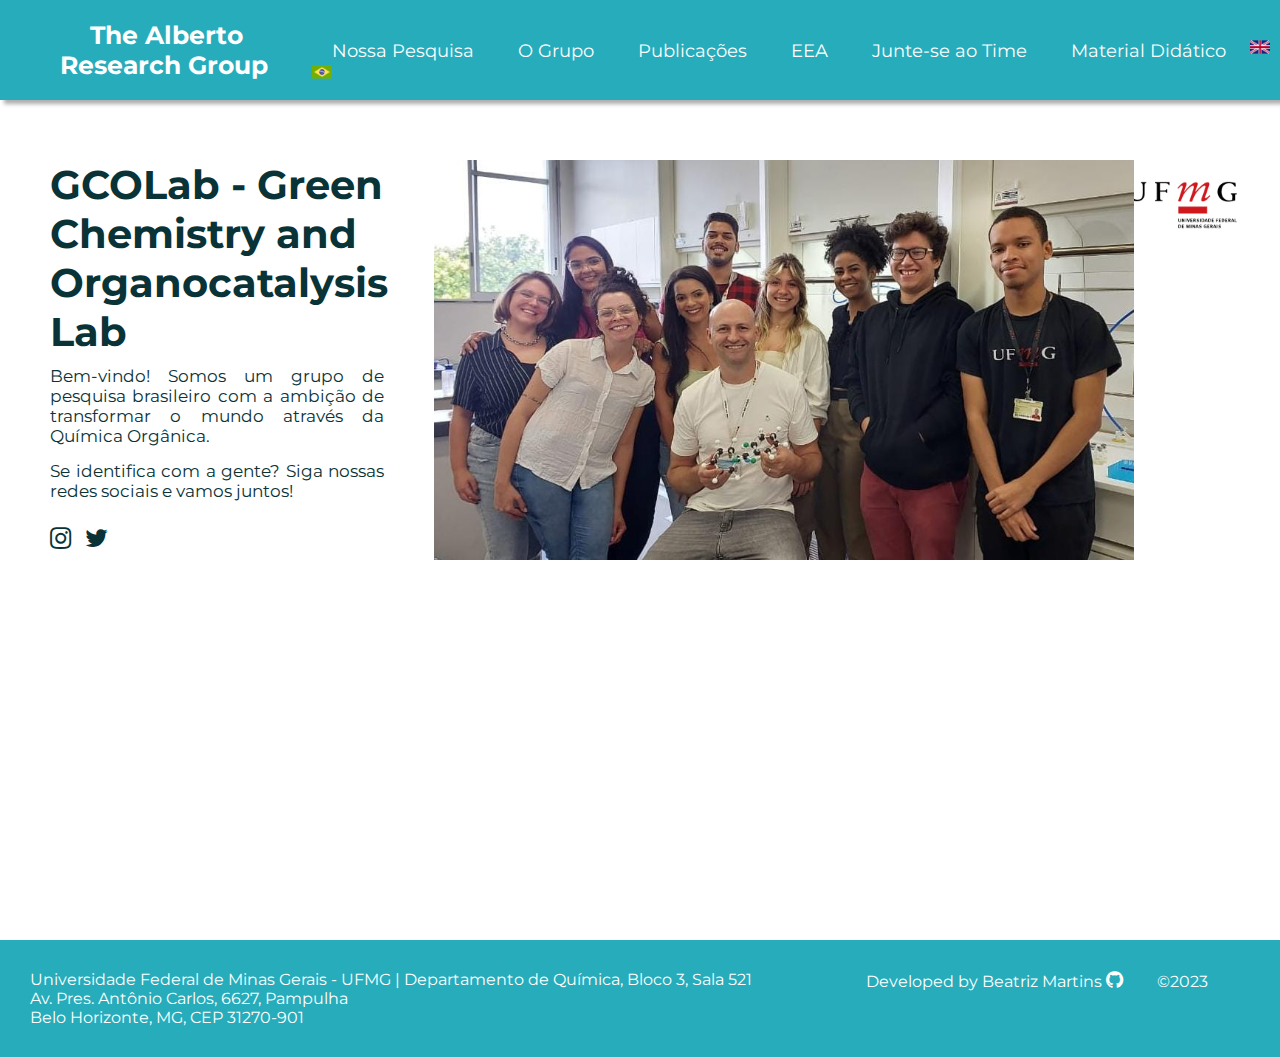
<file: Mobile/index.html>
<!DOCTYPE html>
<html lang="pt-br">
<head>
    <meta charset="UTF-8">
    <meta name="viewport" content="width=device-width, initial-scale=1.0">
    <link href="https://cdnjs.cloudflare.com/ajax/libs/font-awesome/4.7.0/css/font-awesome.min.css" rel="stylesheet">
    <link rel="stylesheet" href="https://fonts.googleapis.com/css2?family=Material+Symbols+Outlined:opsz,wght,FILL,GRAD@20..48,100..700,0..1,-50..200" />
    <link rel="stylesheet" href="https://cdnjs.cloudflare.com/ajax/libs/font-awesome/4.7.0/css/font-awesome.min.css">

    <link rel="stylesheet" href="estilos/style.css">
    <link rel="shortcut icon" type="image/png" href="bigger_images/LogoGSCO.png">
    <title>Home - Alberto's Research Group</title>
</head>
<body>
    <header>
        <h1><a href="index.html" id="indexlink"><span>The Alberto</span> <br>Research Group</a></h1>
        <div class="menu-mobile"><i class="material-symbols-outlined" onclick="clickMenu()"     id="menu">Menu</i></div>
        <nav id="itens">
            <a href="pesquisa.html" target="_self" class="paginas">Nossa Pesquisa</a>
            <a href="grupo.html" target="_self" class="paginas">O Grupo</a>
            <a href="publicacoes.html" target="_self" class="paginas">Publicações</a>
            <a href="EEA.html" target="_self" class="paginas">EEA</a>
            <a href="juntese.html" target="_self" class="paginas">Junte-se ao Time</a>
            <a href="material.html" target="_self" class="paginas">Material Didático</a>
            <a href="./translated/home.html" target="_self" class="idioma" title="Inglês"><img src="bigger_images/united-kingdom.png" id="ingles"></a>
            <a href="index.html" target="_self" class="idioma" title="Português"><img src="bigger_images/brazil.png" id="pt"></a>
        </nav>
    </header>

    <main>
        <article>
            <h2>GCOLab - Green Chemistry and Organocatalysis Lab</h2>
            <p>Bem-vindo! Somos um grupo de pesquisa brasileiro com a ambição de transformar o mundo através da Química Orgânica.</p>
            <p>Se identifica com a gente? Siga nossas redes sociais e vamos juntos!</p>
            <a href="https://www.instagram.com/thealbertogroup/?igshid=MzRlODBiNWFlZA%3D%3D" target="_blank" title="Instagram"><i class="fa fa-instagram" id="redes"></i></a>
            <a href="https://twitter.com/thealbertogroup?ref_src=twsrc%5Etfw" target="_blank" title="Twitter"><i class="fa fa-twitter" id="redes"></i></a>
        </article>
         <aside class="ufmg">
             <img src="mobile_images/ufmg-logo.png" id="logoufmg">
         </aside>
         <aside class="imagem">
             <source media="(max-width: 400px)" srcset="mobile_images/imagemNoLab.jpeg">
             <img src="bigger_images/Nova_Lab.jpeg" id="imgMain"/>
         </aside>
    </main>

    <footer class="rodape">
        <address id="endereço">
            Universidade Federal de Minas Gerais - UFMG | Departamento de Química, Bloco 3, Sala 521 <br>
            Av. Pres. Antônio Carlos, 6627, Pampulha <br>
            Belo Horizonte, MG, CEP 31270-901 <br>
        </address>
        <address id="creditos">Developed by Beatriz Martins <a href="#" target="_blank"><i class="fa fa-github"></i></a>
                <span>&#169;2023 </span>
        </address>
    </footer>  
     
    <script src="menu.js"></script>

</body>
</html>
</file>
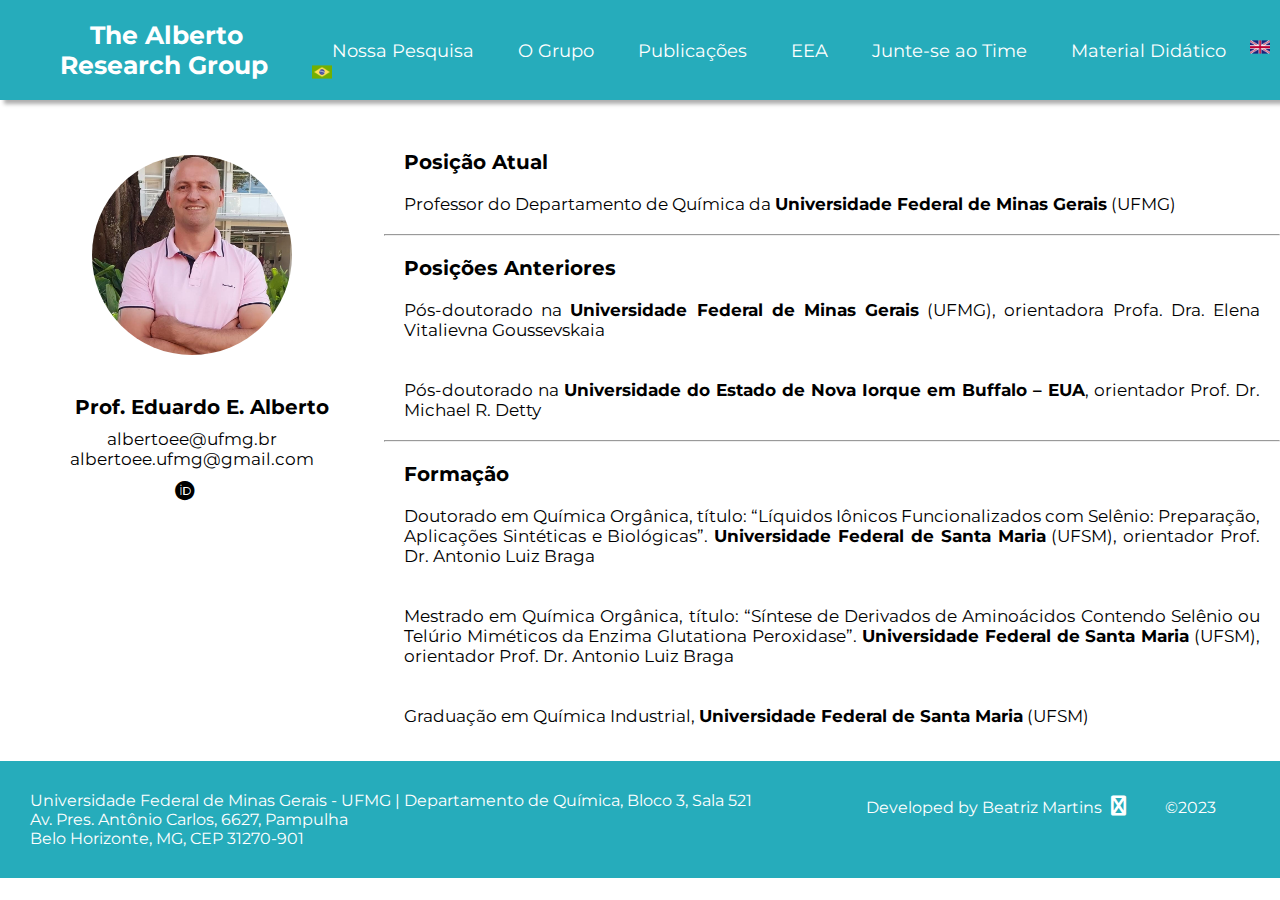
<file: Mobile/EEA.html>
<!DOCTYPE html>
<html lang="pt-br">
<head>
    <meta charset="UTF-8">
    <meta name="viewport" content="width=device-width, initial-scale=1.0">
    <link rel="stylesheet" href="https://fonts.googleapis.com/css2?family=Material+Symbols+Outlined:opsz,wght,FILL,GRAD@20..48,100..700,0..1,-50..200" />
    <link rel="stylesheet" href="https://cdnjs.cloudflare.com/ajax/libs/font-awesome/4.7.0/css/font-awesome.min.css">
    <link rel="stylesheet" href="https://cdnjs.cloudflare.com/ajax/libs/font-awesome/6.2.0/css/all.css"> 

    <link rel="stylesheet" href="estilos/eea.css">
    <link rel="shortcut icon" type="image/png" href="bigger_images/LogoGSCO.png">
    <title>EEA - Alberto's Research Group</title>
</head>
<body>
    <header>
        <h1><a href="index.html" id="indexlink"><span>The Alberto</span> <br>Research Group</a></h1>
        <div class="menu-mobile"><i class="material-symbols-outlined" onclick="clickMenu()"     id="menu">Menu</i></div>
        <nav id="itens">
            <a href="pesquisa.html" target="_self" class="paginas">Nossa Pesquisa</a>
            <a href="grupo.html" target="_self" class="paginas">O Grupo</a>
            <a href="publicacoes.html" target="_self" class="paginas">Publicações</a>
            <a href="EEA.html" target="_self" class="paginas">EEA</a>
            <a href="juntese.html" target="_self" class="paginas">Junte-se ao Time</a>
            <a href="material.html" target="_self" class="paginas">Material Didático</a>
            <a href="./translated/EEA.html" target="_self" class="idioma" title="Inglês"><img src="bigger_images/united-kingdom.png" id="ingles"></a>
            <a href="EEA.html" target="_self" class="idioma" title="Português"><img src="bigger_images/brazil.png" id="pt"></a>
        </nav>
    </header>

    <aside class="descriçao">
        <img src="mobile_images/eduardoimage.jpeg" alt="imagem professor Eduardo" id="professor">
        <h2>Prof. Eduardo E. Alberto</h2>
        <p id="email">albertoee@ufmg.br<br>albertoee.ufmg@gmail.com</p>
        <p id="icons">
            <a href="https://orcid.org/0000-0002-5193-1302" target="_blank" title="Orcid"><i class="fab fa-orcid"></i></a>
            <a href="https://lattes.cnpq.br/7953848822612528" target="_blank" title="Curriculo Lattes"><i class="fa fa-file-text-o"></i></a>
        </p>
    </aside>

    <main class="conteudo">
        <p id="bold">Posição Atual</p>
        <p>Professor do Departamento de Química da <b>Universidade Federal de Minas Gerais</b> (UFMG)</p>

        <hr>

        <p id="bold">Posições Anteriores</p>
        <p> Pós-doutorado na <b>Universidade Federal de Minas Gerais</b> (UFMG), orientadora Profa. Dra. Elena Vitalievna Goussevskaia</p>

        <p> Pós-doutorado na <b>Universidade do Estado de Nova Iorque em Buffalo – EUA</b>, orientador Prof. Dr. Michael R. Detty</p>

        <hr>

        <p id="bold">Formação</p>
        <p> Doutorado em Química Orgânica, título: “Líquidos Iônicos Funcionalizados com Selênio: Preparação, Aplicações Sintéticas e Biológicas”. <b>Universidade Federal de Santa Maria</b> (UFSM), orientador Prof. Dr. Antonio Luiz Braga</p>

        <p> Mestrado em Química Orgânica, título: “Síntese de Derivados de Aminoácidos Contendo Selênio ou Telúrio Miméticos da Enzima Glutationa Peroxidase”. <b>Universidade Federal de Santa Maria</b> (UFSM), orientador Prof. Dr. Antonio Luiz Braga</p>

        <p id="arrumaP">Graduação em Química Industrial, <b>Universidade Federal de Santa Maria</b> (UFSM)</p>
    </main>


    <footer class="rodape">
        <address id="endereço">
            Universidade Federal de Minas Gerais - UFMG | Departamento de Química, Bloco 3, Sala 521 <br>
            Av. Pres. Antônio Carlos, 6627, Pampulha <br>
            Belo Horizonte, MG, CEP 31270-901 <br>
        </address>
        <address id="creditos">Developed by Beatriz Martins <a href="#" target="_blank"><i class="fa fa-github" id="github"></i></a>
                <span>&#169;2023 </span>
        </address>
    </footer>  

    <script src="menu.js"></script>
    
</body>
</html>
</file>
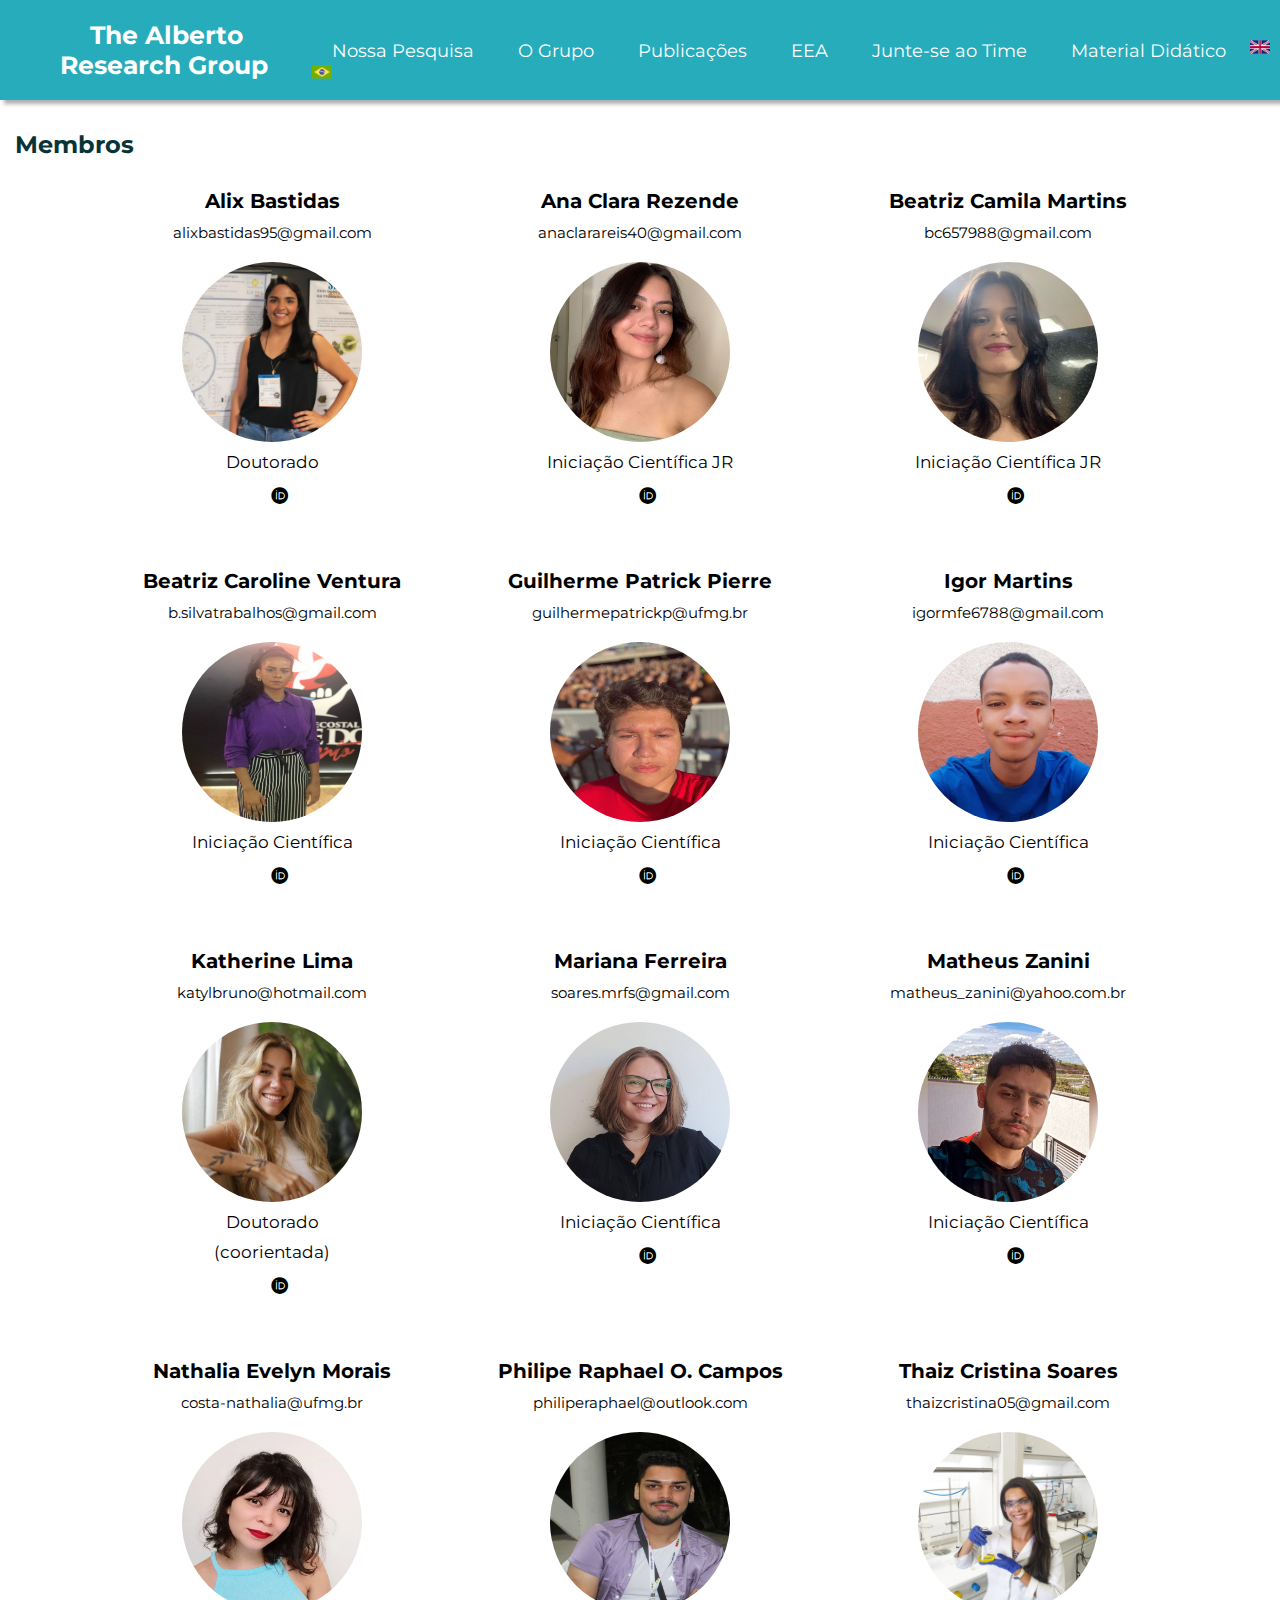
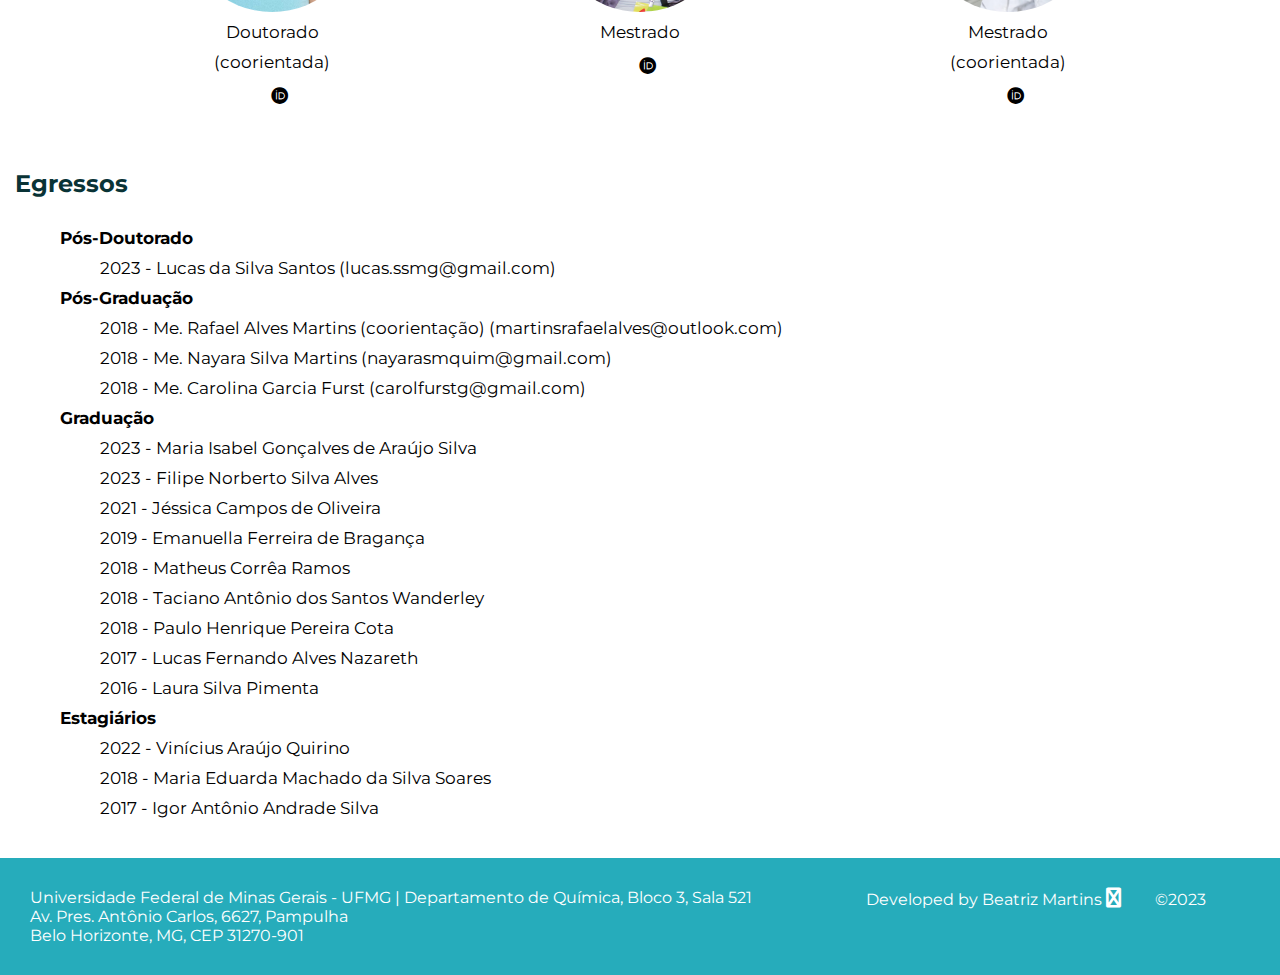
<file: Mobile/grupo.html>
<!DOCTYPE html>
<html lang="pt-br">
<head>
    <meta charset="UTF-8">
    <meta name="viewport" content="width=device-width, initial-scale=1.0">
    <link href="https://cdnjs.cloudflare.com/ajax/libs/font-awesome/4.7.0/css/font-awesome.min.css" rel="stylesheet">
    <link rel="stylesheet" href="https://fonts.googleapis.com/css2?family=Material+Symbols+Outlined:opsz,wght,FILL,GRAD@20..48,100..700,0..1,-50..200" />
    <link rel="stylesheet" href="https://cdnjs.cloudflare.com/ajax/libs/font-awesome/6.2.0/css/all.css"> 
    <link rel="stylesheet" href="https://fonts.googleapis.com/css2?family=Material+Symbols+Outlined:opsz,wght,FILL,GRAD@48,400,0,0"/>
   <link rel="stylesheet" href="https://cdnjs.cloudflare.com/ajax/libs/font-awesome/4.7.0/css/font-awesome.min.css">
    <link rel="stylesheet" href="https://cdnjs.cloudflare.com/ajax/libs/font-awesome/6.2.0/css/all.css"> 
   
    <link rel="stylesheet" href="estilos/grupo.css">
    <link rel="shortcut icon" type="image/png" href="bigger_images/LogoGSCO.png">
    <title>O Grupo - Alberto's Research Group</title>
</head>
<body>
    <header>
        <h1><a href="index.html" id="indexlink"><span>The Alberto</span> <br>Research Group</a></h1>
        <div class="menu-mobile"><i class="material-symbols-outlined" onclick="clickMenu()"     id="menu">Menu</i></div>
        <nav id="itens">
            <a href="pesquisa.html" target="_self" class="paginas">Nossa Pesquisa</a>
            <a href="grupo.html" target="_self" class="paginas">O Grupo</a>
            <a href="publicacoes.html" target="_self" class="paginas">Publicações</a>
            <a href="EEA.html" target="_self" class="paginas">EEA</a>
            <a href="juntese.html" target="_self" class="paginas">Junte-se ao Time</a>
            <a href="material.html" target="_self" class="paginas">Material Didático</a>
            <a href="./translated/group.html" target="_self" class="idioma" title="Inglês"><img src="bigger_images/united-kingdom.png" id="ingles"></a>
            <a href="grupo.html" target="_self" class="idioma" title="Português"><img src="bigger_images/brazil.png" id="pt"></a>
        </nav>
    </header>

    <main>
        <h2>Membros</h2>

        <section class="membros">
            <div class="gridSection">
                <div>
                    <p id="forte">Alix Bastidas</p>
                    <p id="email">alixbastidas95@gmail.com</p>
                        <img src="mobile_images//aliximage.jpeg" alt="imagem Alix Bastidas" id="imgpessoa">
                        <p>Doutorado</p>
                        <p>
                        <a href=" http://lattes.cnpq.br/8973772952027376" target="_blank" title="Curriculo Lattes"><i class="fa fa-file-text-o"></i></a>
                        <a href="#" target="_blank" title="Orcid"><i class="fab fa-orcid"></i></a>
                        </p>
                </div>
                <div>
                    <p id="forte">Ana Clara Rezende</p>
                    <p id="email">anaclarareis40@gmail.com</p>
                        <img src="mobile_images//anaimage.jpeg" alt="imagem Ana Clara Rezende" id="imgpessoa">
                        <p>Iniciação Científica JR</p>
                        <p>
                        <a href="http://lattes.cnpq.br/6478205931030563" target="_blank" title="Curriculo Lattes"><i class="fa fa-file-text-o"></i></a>
                        <a href="#" target="_blank" title="Orcid"><i class="fab fa-orcid"></i></a>
                        </p>
                </div>
                <div>
                    <p id="forte">Beatriz Camila Martins</p>
                    <p id="email">bc657988@gmail.com</p>
                        <img src="mobile_images//beatrizcamilaimage.jpeg" alt="imagem Beatriz Camila Martins" id="imgpessoa">
                        <p>Iniciação Científica JR</p>
                        <p>
                        <a href="http://lattes.cnpq.br/4079923290949812" target="_blank" title="Curriculo Lattes"><i class="fa fa-file-text-o"></i></a>
                        <a href="#" target="_blank" title="Orcid"><i class="fab fa-orcid"></i></a>
                        </p>
                </div>
            </div>
            <div class="gridSection">
                <div>
                    <p id="forte">Beatriz Caroline Ventura</p>
                    <p id="email">b.silvatrabalhos@gmail.com</p>
                        <img src="mobile_images//beatrizimage.jpeg" alt="imagem Beatriz Ventura" id="imgpessoa">
                        <p>Iniciação Científica</p>
                        <p>
                        <a href="#" target="_blank" title="Curriculo Lattes"><i class="fa fa-file-text-o"></i></a>
                        <a href="#" target="_blank" title="Orcid"><i class="fab fa-orcid"></i></a>
                        </p>
                    </div>
                    <div>
                        <p id="forte">Guilherme Patrick Pierre</p>
                        <p id="email">guilhermepatrickp@ufmg.br</p>
                            <img src="mobile_images//guilhermeimage.jpeg" alt="imagem Guilherme Patrick Pierre" id="imgpessoa">
                            <p>Iniciação Científica</p>
                            <p>
                            <a href="lattes.cnpq.br/0858683015864332" target="_blank" title="Curriculo Lattes"><i class="fa fa-file-text-o"></i></a>
                            <a href="https://orcid.org/0000-0001-5467-6266" target="_blank" title="Orcid"><i class="fab fa-orcid"></i></a>
                            </p>
                    </div>
                <div>
                    <p id="forte">Igor Martins</p>
                    <p id="email">igormfe6788@gmail.com</p>
                        <img src="mobile_images//igorimage.jpeg" alt="imagem Igor Martins" id="imgpessoa">
                        <p>Iniciação Científica</p>
                        <p>
                        <a href="http://lattes.cnpq.br/3773944098353115" target="_blank" title="Curriculo Lattes"><i class="fa fa-file-text-o"></i></a>
                        <a href="#" target="_blank" title="Orcid"><i class="fab fa-orcid"></i></a>
                        </p>
                </div>
            </div>
            <div class="gridSection">
                <div>
                    <p id="forte">Katherine Lima </p>
                    <p id="email">katylbruno@hotmail.com</p>
                        <img src="mobile_images//katherineimage.jpeg" alt="imagem Katherine Lima" id="imgpessoa">
                        <p>Doutorado</p>
                        <p>(coorientada)</p>
                        <p>
                        <a href="http://lattes.cnpq.br/2491982092682529" target="_blank" title="Curriculo Lattes"><i class="fa fa-file-text-o"></i></a>
                        <a href="https://orcid.org/0000-0002-2075-485X" target="_blank" title="Orcid"><i class="fab fa-orcid"></i></a>
                        </p>
                </div>
                    <div>
                        <p id="forte">Mariana Ferreira</p>
                        <p id="email">soares.mrfs@gmail.com</p>
                            <img src="mobile_images//marianaimage.jpeg" alt="imagem Mariana Ferreira" id="imgpessoa">
                            <p>Iniciação Científica</p>
                            <p>
                            <a href="http://lattes.cnpq.br/4461563091308899" target="_blank" title="Curriculo Lattes"><i class="fa fa-file-text-o"></i></a>
                            <a href="#" target="_blank" title="Orcid"><i class="fab fa-orcid"></i></a>
                            </p>
                        </div>
                        <div>
                    <p id="forte">Matheus Zanini</p>
                    <p id="email">matheus_zanini@yahoo.com.br</p>
                        <img src="mobile_images//matheusimage.jpg" alt="imagem sem pfp" id="imgpessoa">
                        <p>Iniciação Científica</p>
                        <p>
                        <a href="#" target="_blank" title="Curriculo Lattes"><i class="fa fa-file-text-o"></i></a>
                        <a href="#" target="_blank" title="Orcid"><i class="fab fa-orcid"></i></a>
                        </p>
                    </div>
            </div>
            <div class="gridSection">
                <div>
                    <p id="forte">Nathalia Evelyn Morais</p>
                    <p id="email">costa-nathalia@ufmg.br</p>
                        <img src="mobile_images//nathaliaimage.jpeg" alt="imagem Nathalia Evelyn Morais" id="imgpessoa">
                        <p>Doutorado</p>
                        <p>(coorientada)</p>
                        <p>
                        <a href="https://lattes.cnpq.br/3237838872667372" target="_blank" title="Curriculo Lattes"><i class="fa fa-file-text-o"></i></a>
                        <a href="https://orcid.org/0000-0003-0474-9863" target="_blank" title="Orcid"><i class="fab fa-orcid"></i></a>
                        </p>
                    </div>
                <div>
                    <p id="forte">Philipe Raphael O. Campos</p>
                    <p id="email">philiperaphael@outlook.com</p>
                        <img src="mobile_images//philipeimage.png" alt="imagem Philipe Raphael" id="imgpessoa">
                        <p>Mestrado</p>
                        <p>
                        <a href="http://lattes.cnpq.br/0056751075114237" target="_blank" title="Curriculo Lattes"><i class="fa fa-file-text-o"></i></a>
                        <a href="https://orcid.org/0000-0002-5553-7652" target="_blank" title="Orcid"><i class="fab fa-orcid"></i></a>
                        </p>
                </div>
                <div>
                    <p id="forte">Thaiz Cristina Soares</p>
                    <p id="email">thaizcristina05@gmail.com</p>
                        <img src="mobile_images/thaisimage.jpeg" alt="imagem Thaiz Cristina Soares" id="imgpessoa">
                        <p>Mestrado</p>
                        <p>(coorientada)</p>
                        <p>
                        <a href="http://lattes.cnpq.br/2196875481370252" target="_blank" title="Curriculo Lattes"><i class="fa fa-file-text-o"></i></a>
                        <a href="#" target="_blank" title="Orcid"><i class="fab fa-orcid"></i></a>
                        </p>
                </div>
            </div>
        </section>

        <h2>Egressos</h2>

        <section class="egressos">
            <ul>
                <li id="arrumaLista">Pós-Doutorado</li>
                <ul>
                    <li>2023 - Lucas da Silva Santos (lucas.ssmg@gmail.com) <a href="http://lattes.cnpq.br/4322215222201983" title="Curriculo Lattes" target="_blank"><i class="fa fa-file-text-o"></i></a>
                    </li>
                </ul>
            </ul>
            <ul>
                <li id="arrumaLista">Pós-Graduação</li>
                 <ul>
                 <li>2018 - Me. Rafael Alves Martins (coorientação) (martinsrafaelalves@outlook.com)
                <a href="http://lattes.cnpq.br/1867811043493797" title="Curriculo Lattes" target="_blank"><i class="fa fa-file-text-o"></i></a> </li>

                 <li>2018 - Me. Nayara Silva Martins (nayarasmquim@gmail.com)
                <a href="http://lattes.cnpq.br/8773447846631756" title="Curriculo Lattes" target="_blank"><i class="fa fa-file-text-o"></i></a> </li>

                 <li>2018 - Me. Carolina Garcia Furst (carolfurstg@gmail.com)
                <a href="http://lattes.cnpq.br/4431356066850856" title="Curriculo Lattes" target="_blank"><i class="fa fa-file-text-o"></i></a>  </li>
                </ul>
            </ul>
            <ul>
                <li id="arrumaLista">Graduação</li>
                <ul>
                    <li>2023 - Maria Isabel Gonçalves de Araújo Silva</li>
                    <li>2023 - Filipe Norberto Silva Alves</li>
                    <li>2021 - Jéssica Campos de Oliveira</li>
                    <li>2019 - Emanuella Ferreira de Bragança</li>
                    <li>2018 - Matheus Corrêa Ramos</li>
                    <li>2018 - Taciano Antônio dos Santos Wanderley</li>
                    <li>2018 - Paulo Henrique Pereira Cota</li>
                    <li>2017 - Lucas Fernando Alves Nazareth</li>
                    <li>2016 - Laura Silva Pimenta</li>
                </ul>                  
            </ul>
            <ul>
                <li id="arrumaLista">Estagiários</li>
                <ul>
                    <li>2022 - Vinícius Araújo Quirino</li>
                    <li>2018 - Maria Eduarda Machado da Silva Soares</li>
                    <li>2017 - Igor Antônio Andrade Silva</li>
                </ul>
            </ul>
        </section>
    </main>

    <footer class="rodape">
        <address id="endereço">
            Universidade Federal de Minas Gerais - UFMG | Departamento de Química, Bloco 3, Sala 521 <br>
            Av. Pres. Antônio Carlos, 6627, Pampulha <br>
            Belo Horizonte, MG, CEP 31270-901 <br>
        </address>
        <address id="creditos">Developed by Beatriz Martins <a href="#" target="_blank"><i class="fa fa-github" id="github"></i></a>
                <span>&#169;2023 </span>
        </address>
    </footer>  

    <script src="menu.js"></script>

</body>
</html>
</file>
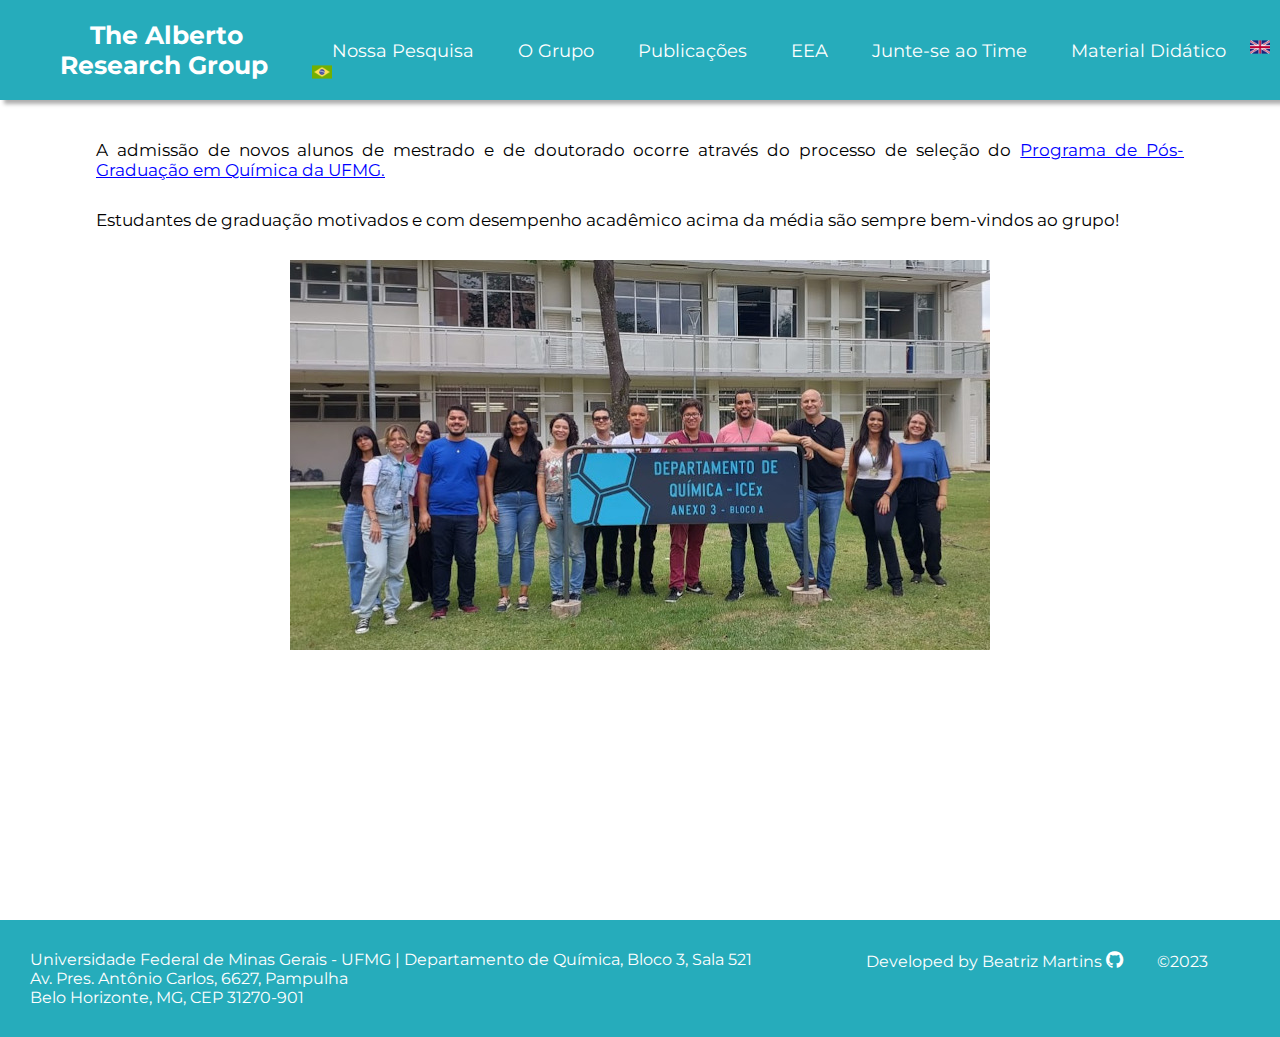
<file: Mobile/juntese.html>
<!DOCTYPE html>
<html lang="pt-br">
<head>
    <meta charset="UTF-8">
    <meta name="viewport" content="width=device-width, initial-scale=1.0">
    <link href="https://cdnjs.cloudflare.com/ajax/libs/font-awesome/4.7.0/css/font-awesome.min.css" rel="stylesheet">
    <link rel="stylesheet" href="https://fonts.googleapis.com/css2?family=Material+Symbols+Outlined:opsz,wght,FILL,GRAD@20..48,100..700,0..1,-50..200" />
    <link rel="stylesheet" href="https://cdnjs.cloudflare.com/ajax/libs/font-awesome/4.7.0/css/font-awesome.min.css">

    <link rel="stylesheet" href="estilos/juntese.css">
    <link rel="shortcut icon" type="image/png" href="bigger_images/LogoGSCO.png">
    <title>Junte-se ao Time! - Alberto's Research Group</title>
</head>
<body>
    <header>
        <h1><a href="index.html" id="indexlink"><span>The Alberto</span> <br>Research Group</a></h1>
        <div class="menu-mobile"><i class="material-symbols-outlined" onclick="clickMenu()"     id="menu">Menu</i></div>
        <nav id="itens">
            <a href="pesquisa.html" target="_self" class="paginas">Nossa Pesquisa</a>
            <a href="grupo.html" target="_self" class="paginas">O Grupo</a>
            <a href="publicacoes.html" target="_self" class="paginas">Publicações</a>
            <a href="EEA.html" target="_self" class="paginas">EEA</a>
            <a href="juntese.html" target="_self" class="paginas">Junte-se ao Time</a>
            <a href="material.html" target="_self" class="paginas">Material Didático</a>
            <a href="./translated/join.html" class="idioma" title="Inglês"><img src="bigger_images/united-kingdom.png" id="ingles"></a>
            <a href="juntese.html" class="idioma" title="Português"><img src="bigger_images/brazil.png" id="pt"></a>
        </nav>
    </header>

    <main>
        <article>
            <p>A admissão de novos alunos de mestrado e de doutorado ocorre através do processo de seleção do <a href="http://www.ppg.qui.ufmg.br/index.php#" target="_blank">Programa de Pós-Graduação em Química da UFMG.</a></p>
            <p>Estudantes de graduação motivados e com desempenho acadêmico acima da média são sempre bem-vindos ao grupo!</p>
        </article>
            <img src="bigger_images/FotoGrupoCapa.jpeg" id="imgMain">
    </main>


    <footer class="rodape">
        <address id="endereço">
            Universidade Federal de Minas Gerais - UFMG | Departamento de Química, Bloco 3, Sala 521 <br>
            Av. Pres. Antônio Carlos, 6627, Pampulha <br>
            Belo Horizonte, MG, CEP 31270-901 <br>
        </address>
        <address id="creditos">Developed by Beatriz Martins <a href="#" target="_blank"><i class="fa fa-github"></i></a>
                <span>&#169;2023 </span>
        </address>
    </footer>  
    
    <script src="menu.js"></script>
    
</body>
</html>
</file>
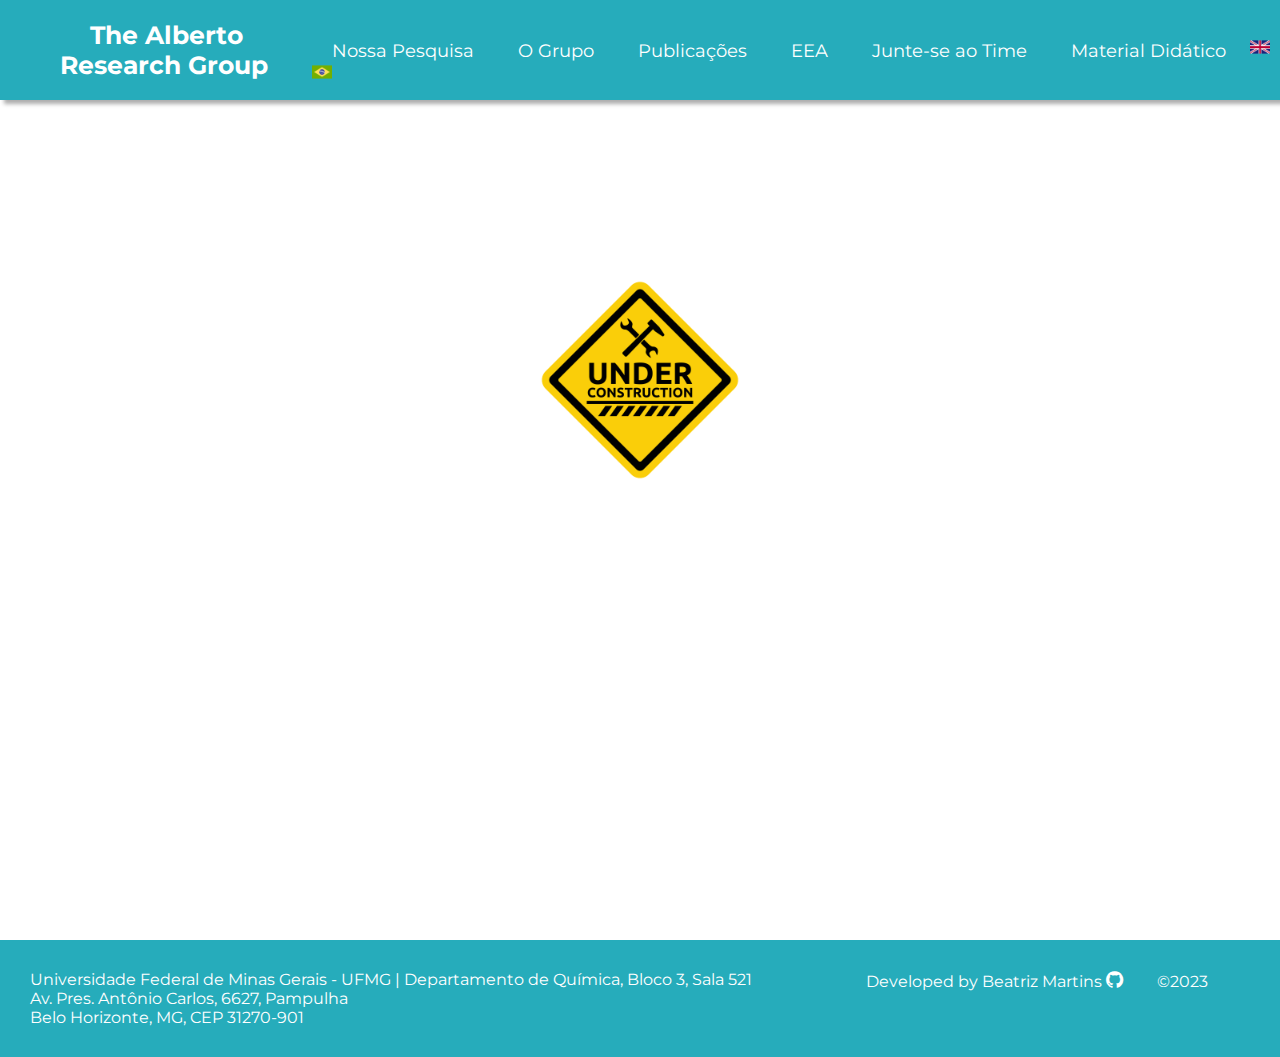
<file: Mobile/material.html>
<!DOCTYPE html>
<html lang="pt-br">
<head>
    <meta charset="UTF-8">
    <meta name="viewport" content="width=device-width, initial-scale=1.0">
    <link href="https://cdnjs.cloudflare.com/ajax/libs/font-awesome/4.7.0/css/font-awesome.min.css" rel="stylesheet">
    <link rel="stylesheet" href="https://fonts.googleapis.com/css2?family=Material+Symbols+Outlined:opsz,wght,FILL,GRAD@20..48,100..700,0..1,-50..200" />
    <link rel="stylesheet" href="https://cdnjs.cloudflare.com/ajax/libs/font-awesome/4.7.0/css/font-awesome.min.css">

    <link rel="stylesheet" href="estilos/material.css">
    <link rel="shortcut icon" type="image/png" href="bigger_images/LogoGSCO.png">
    <title>Material Didático - Alberto's Research Group</title>
</head>
<body>
    <header>
        <h1><a href="index.html" id="indexlink"><span>The Alberto</span> <br>Research Group</a></h1>
        <div class="menu-mobile"><i class="material-symbols-outlined" onclick="clickMenu()"     id="menu">Menu</i></div>
        <nav id="itens">
            <a href="pesquisa.html" target="_self" class="paginas">Nossa Pesquisa</a>
            <a href="grupo.html" target="_self" class="paginas">O Grupo</a>
            <a href="publicacoes.html" target="_self" class="paginas">Publicações</a>
            <a href="EEA.html" target="_self" class="paginas">EEA</a>
            <a href="juntese.html" target="_self" class="paginas">Junte-se ao Time</a>
            <a href="material.html" target="_self" class="paginas">Material Didático</a>
            <a href="./translated/teaching.html" class="idioma" title="Inglês"><img src="bigger_images/united-kingdom.png" id="ingles"></a>
            <a href="material.html" class="idioma" title="Português"><img src="bigger_images/brazil.png" id="pt"></a>
        </nav>
    </header>

    <main>
        <img src="mobile_images/underconstruction.png" alt="pagina em andamento">
    </main>

    <footer class="rodape">
        <address id="endereço">
            Universidade Federal de Minas Gerais - UFMG | Departamento de Química, Bloco 3, Sala 521 <br>
            Av. Pres. Antônio Carlos, 6627, Pampulha <br>
            Belo Horizonte, MG, CEP 31270-901 <br>
        </address>
        <address id="creditos">Developed by Beatriz Martins <a href="#" target="_blank"><i class="fa fa-github"></i></a>
                <span>&#169;2023 </span>
        </address>
    </footer>  

    <script src="menu.js"></script>
    
</body>
</html>
</file>
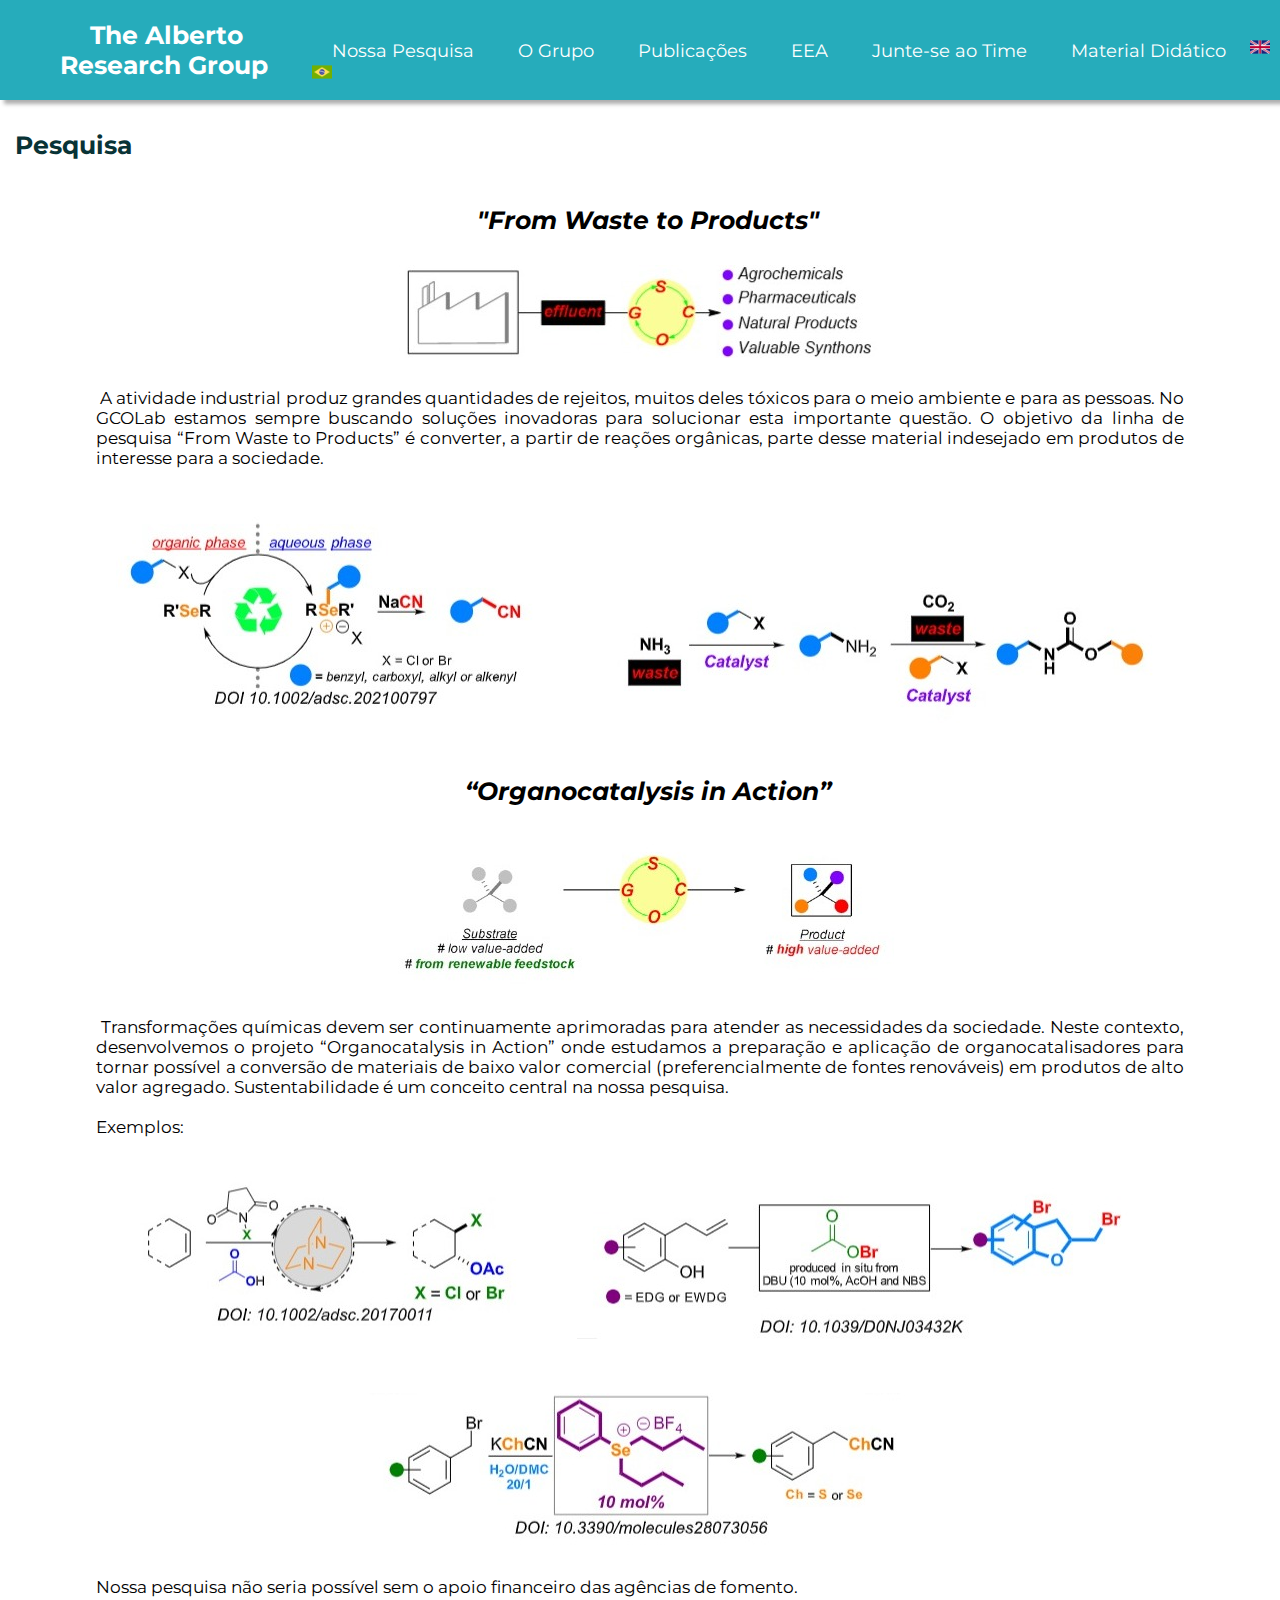
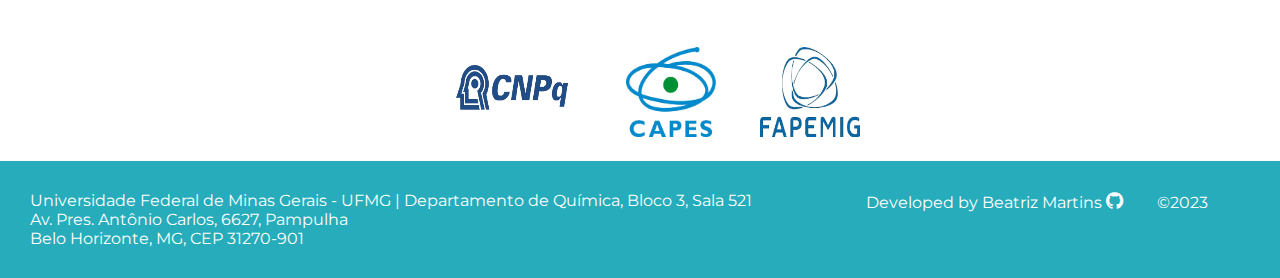
<file: Mobile/pesquisa.html>
<!DOCTYPE html>
<html lang="pt-br">
<head>
    <meta charset="UTF-8">
    <meta name="viewport" content="width=device-width, initial-scale=1.0">
    <link href="https://cdnjs.cloudflare.com/ajax/libs/font-awesome/4.7.0/css/font-awesome.min.css" rel="stylesheet">
    <link rel="stylesheet" href="https://fonts.googleapis.com/css2?family=Material+Symbols+Outlined:opsz,wght,FILL,GRAD@20..48,100..700,0..1,-50..200" />
    <link rel="stylesheet" href="https://cdnjs.cloudflare.com/ajax/libs/font-awesome/4.7.0/css/font-awesome.min.css">

    <link rel="stylesheet" href="estilos/pesquisa.css">
    <link rel="shortcut icon" type="image/png" href="bigger_images/LogoGSCO.png">
    <title>Nossa Pesquisa - Alberto's Research Group</title>
</head>
<body>
    <header>
        <h1><a href="index.html" id="indexlink"><span>The Alberto</span> <br>Research Group</a></h1>
        <div class="menu-mobile"><i class="material-symbols-outlined" onclick="clickMenu()"     id="menu">Menu</i></div>
        <nav id="itens">
            <a href="pesquisa.html" target="_self" class="paginas">Nossa Pesquisa</a>
            <a href="grupo.html" target="_self" class="paginas">O Grupo</a>
            <a href="publicacoes.html" target="_self" class="paginas">Publicações</a>
            <a href="EEA.html" target="_self" class="paginas">EEA</a>
            <a href="juntese.html" target="_self" class="paginas">Junte-se ao Time</a>
            <a href="material.html" target="_self" class="paginas">Material Didático</a>
            <a href="./translated/research.html" target="_self" class="idioma" title="Inglês"><img src="bigger_images/united-kingdom.png" id="ingles"></a>
            <a href="pesquisa.html" target="_self" class="idioma" title="Português"><img src="bigger_images/brazil.png" id="pt"></a>
        </nav>
    </header>

    <main>
        <h2>Pesquisa</h2>

        <article>
            <i> <h3 id="nome1">"From Waste to Products"</h3> </i>
            <img src="bigger_images/img1.jpeg" alt="imagem From Waste to Products" id="img1">

            <p>&nbsp;A atividade industrial produz grandes quantidades de rejeitos, muitos deles tóxicos para o meio ambiente e para as pessoas. No GCOLab estamos sempre buscando soluções inovadoras para solucionar esta importante questão.  O objetivo da linha de pesquisa “From Waste to Products” é converter, a partir de reações orgânicas, parte desse material indesejado em produtos de interesse para a sociedade.</p>

            <img src="bigger_images/img2.jpeg" alt="imagem exemplo 1" id="img2">
            <img src="bigger_images/img3.jpeg" alt="imagem exemplo 2" id="img3">
            
            <i> <h3 id="nome2">“Organocatalysis in Action”</h3> </i>
            <img src="bigger_images/img4.jpeg" alt="Organocatalysis in Action" id="img4">

            <p>&nbsp;Transformações químicas devem ser continuamente aprimoradas para atender as necessidades da sociedade. Neste contexto, desenvolvemos o projeto “Organocatalysis in Action” onde estudamos a preparação e aplicação de organocatalisadores para tornar possível a conversão de materiais de baixo valor comercial (preferencialmente de fontes renováveis) em produtos de alto valor agregado. Sustentabilidade é um conceito central na nossa pesquisa.</p>

            <p>Exemplos:</p>

            <img src="bigger_images/img5.jpeg" alt="imagem exemplo 3" id="img5">
            <img src="bigger_images/img6.jpeg" alt="imagem exemplo 4" id="img6">
            <img src="bigger_images/img7.jpeg" alt="imagem exemplo 5" id="img7">

            <p>Nossa pesquisa não seria possível sem o apoio financeiro das agências de fomento.</p>

            <section class="fomentos">
                <img src="bigger_images/cnpqlogo.png" alt="imagem logo cnpq" id="cnpq">
                <img src="bigger_images/capeslogo.png" alt="imagem logo capes" id="capes">
                <img src="bigger_images/fapemiglogo.png" alt="imagem logo fapemig" id="fapemig">
            </section>

        </article>
    </main>

    <footer class="rodape">
        <address id="endereço">
            Universidade Federal de Minas Gerais - UFMG | Departamento de Química, Bloco 3, Sala 521 <br>
            Av. Pres. Antônio Carlos, 6627, Pampulha <br>
            Belo Horizonte, MG, CEP 31270-901 <br>
        </address>
        <address id="creditos">Developed by Beatriz Martins <a href="#" target="_blank"><i class="fa fa-github"></i></a>
                <span>&#169;2023 </span>
        </address>
    </footer>  

    <script src="menu.js"></script>

</body>
</html>
</file>
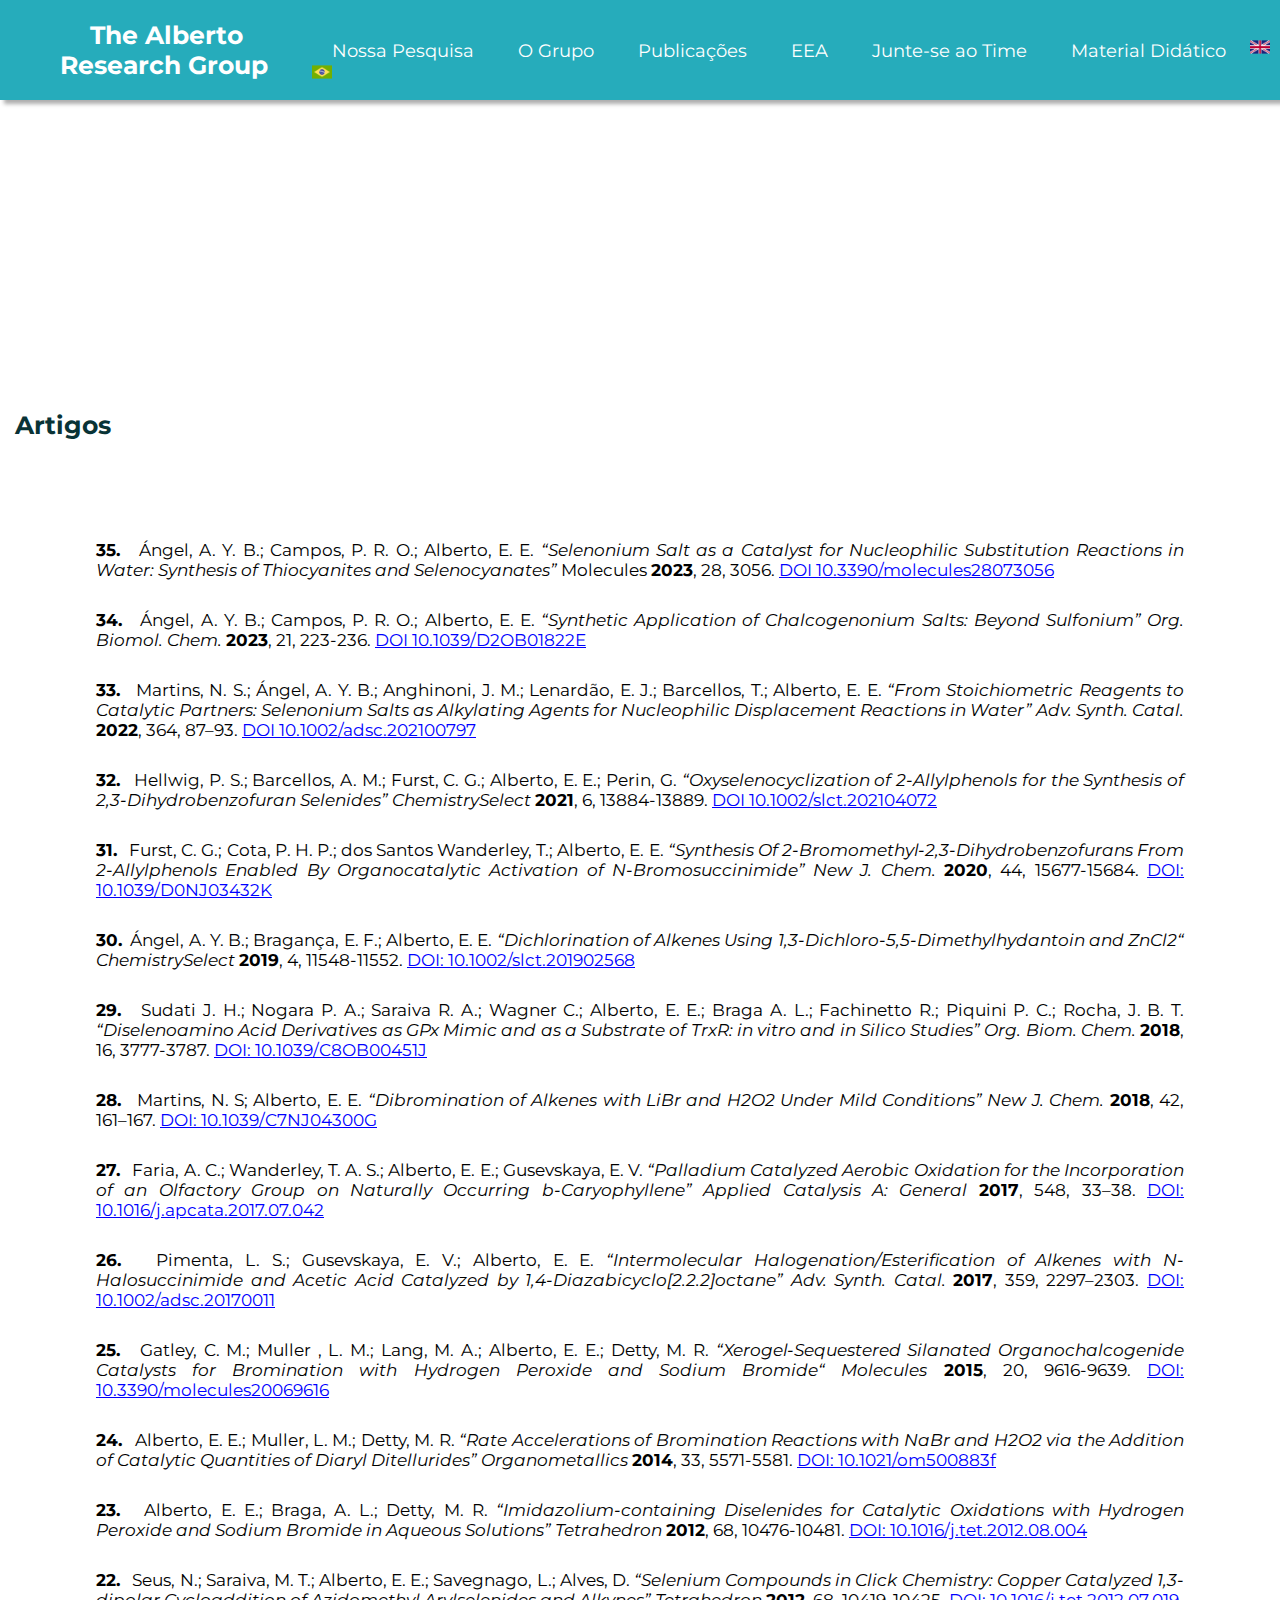
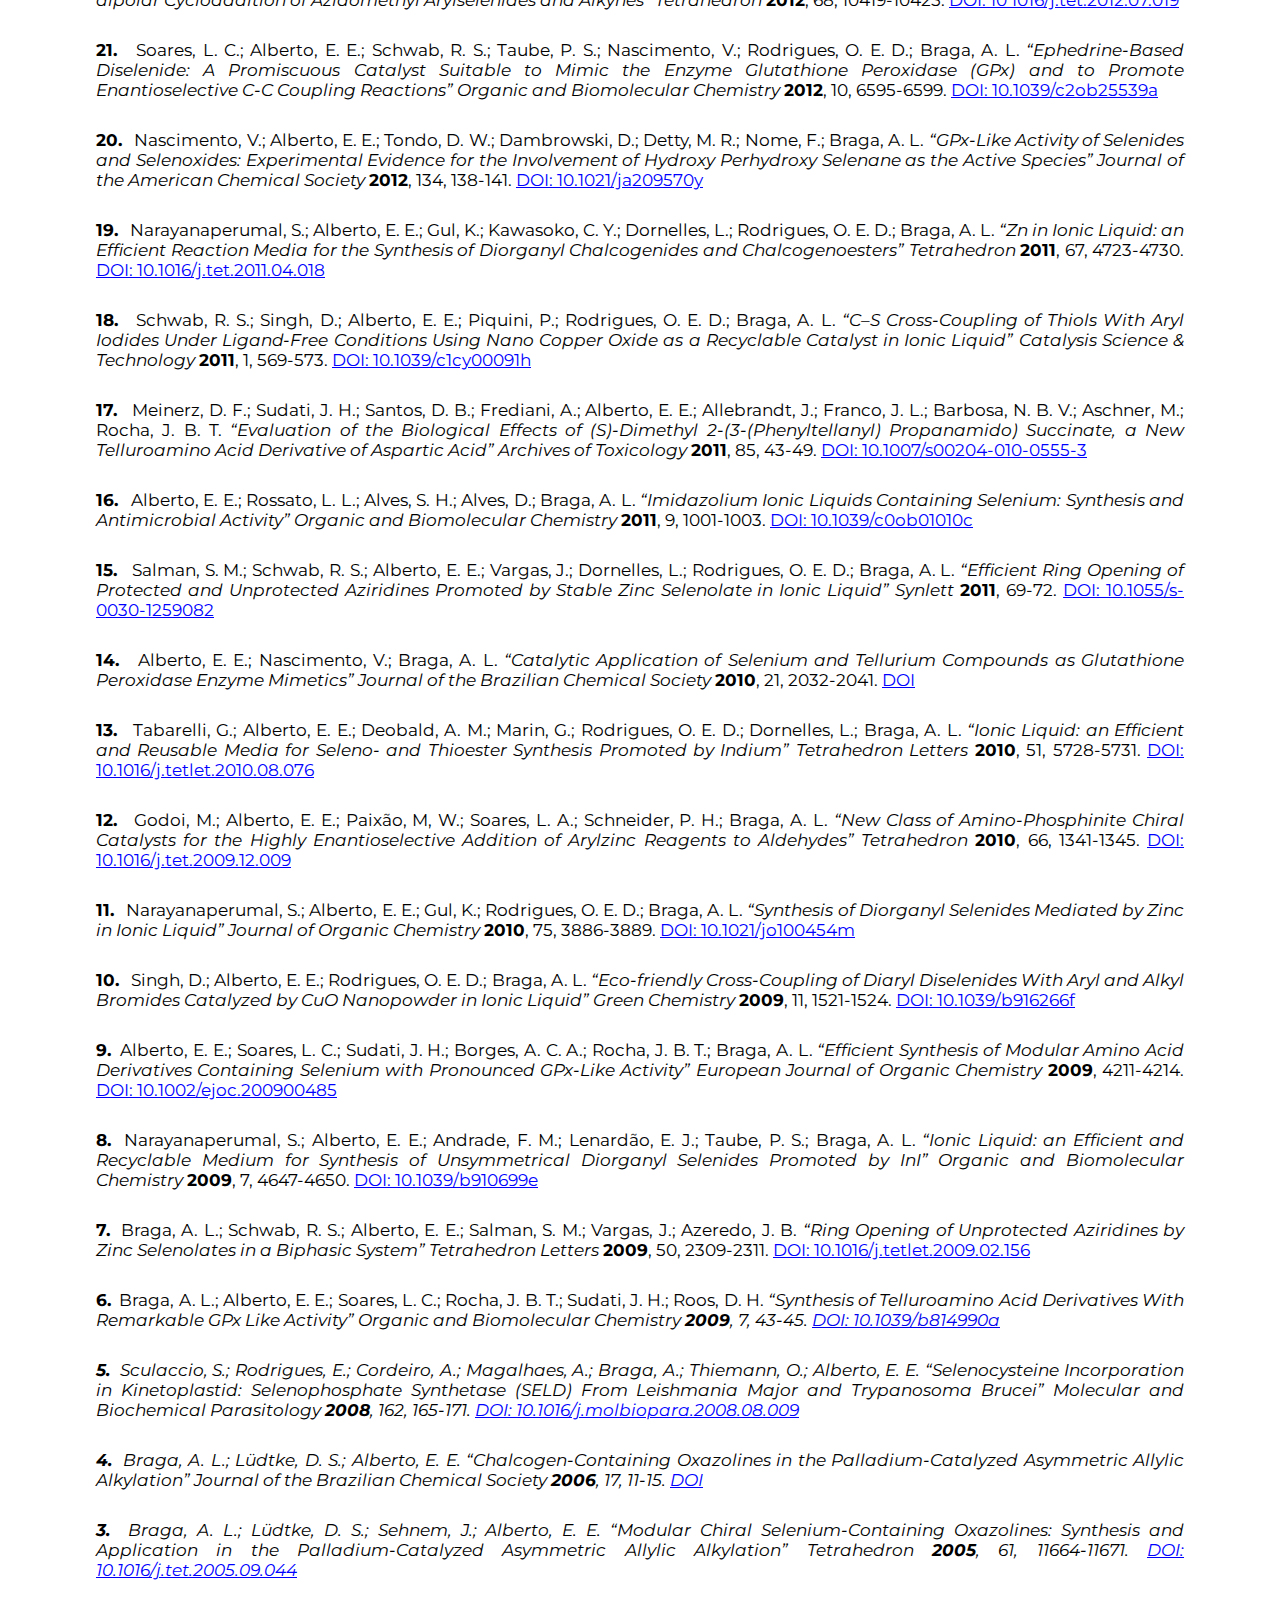
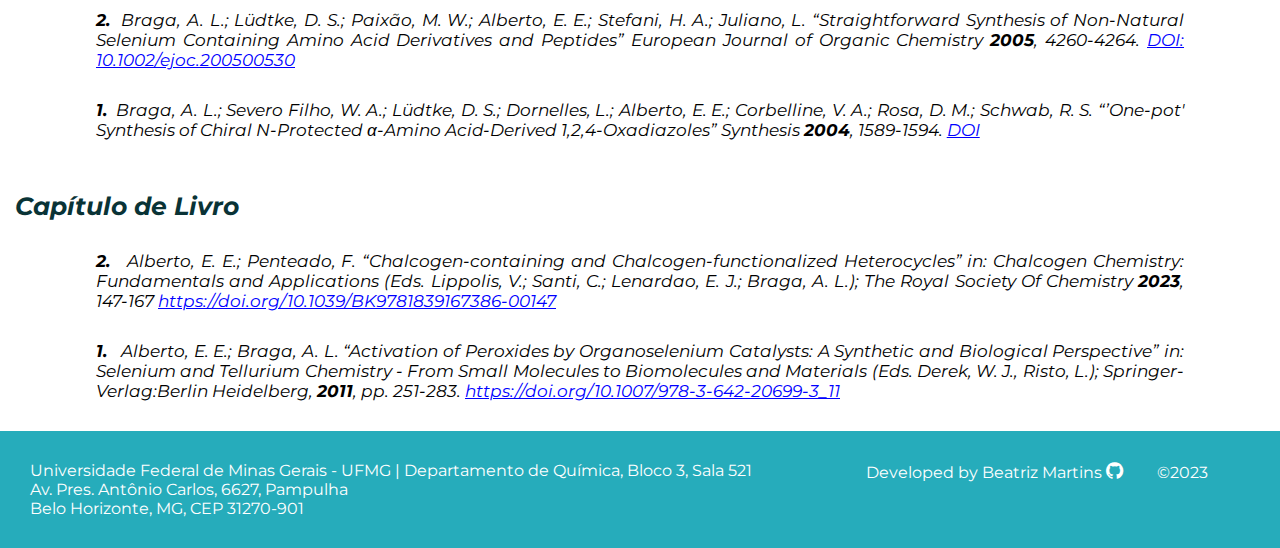
<file: Mobile/publicacoes.html>
<!DOCTYPE html>
<html lang="pt-br">
<head>
    <meta charset="UTF-8">
    <meta name="viewport" content="width=device-width, initial-scale=1.0">
    <link href="https://cdnjs.cloudflare.com/ajax/libs/font-awesome/4.7.0/css/font-awesome.min.css" rel="stylesheet">
    <link rel="stylesheet" href="https://fonts.googleapis.com/css2?family=Material+Symbols+Outlined:opsz,wght,FILL,GRAD@20..48,100..700,0..1,-50..200" />
    <link rel="stylesheet" href="https://cdnjs.cloudflare.com/ajax/libs/font-awesome/4.7.0/css/font-awesome.min.css">

    <link rel="stylesheet" href="estilos/publicacoes.css">
    <link rel="shortcut icon" type="image/png" href="bigger_images/LogoGSCO.png">
    <title>Publicações - Alberto's Research Group</title>
</head>
<body>
    <header>
        <h1><a href="index.html" id="indexlink"><span>The Alberto</span> <br>Research Group</a></h1>
        <div class="menu-mobile"><i class="material-symbols-outlined" onclick="clickMenu()"     id="menu">Menu</i></div>
        <nav id="itens">
            <a href="pesquisa.html" target="_self" class="paginas">Nossa Pesquisa</a>
            <a href="grupo.html" target="_self" class="paginas">O Grupo</a>
            <a href="publicacoes.html" target="_self" class="paginas">Publicações</a>
            <a href="EEA.html" target="_self" class="paginas">EEA</a>
            <a href="juntese.html" target="_self" class="paginas">Junte-se ao Time</a>
            <a href="material.html" target="_self" class="paginas">Material Didático</a>
            <a href="./translated/publications.html" target="_self" class="idioma" title="Inglês"><img src="bigger_images/united-kingdom.png" id="ingles"></a>
            <a href="publicacoes.html" target="_self" class="idioma" title="Português"><img src="bigger_images/brazil.png" id="pt"></a>
        </nav>
    </header>

    <main>
        <div class="pic-ctn">
            <img src="artigo_images/img1.jpeg" alt="" class="pic">
            <img src="artigo_images/img2.jpeg" alt="" class="pic">
            <img src="artigo_images/img3.jpeg" alt="" class="pic">
            <img src="artigo_images/img4.jpeg" alt="" class="pic">
            <img src="artigo_images/img6.jpeg" alt="" class="pic">
            <img src="artigo_images/img7.jpeg" alt="" class="pic">
            <img src="artigo_images/img8.jpeg" alt="" class="pic">
            <img src="artigo_images/img9.jpeg" alt="" class="pic">
            <img src="artigo_images/img10.jpeg" alt="" class="pic">
            <img src="artigo_images/img11.jpeg" alt="" class="pic">
        </div>
        <h2>Artigos</h2>

<article id="artigos">

  <p><b>35.</b> &nbsp; Ángel, A. Y. B.; Campos, P. R. O.; Alberto, E. E. <i>“Selenonium Salt as a Catalyst for Nucleophilic Substitution Reactions in Water: Synthesis of Thiocyanites and Selenocyanates”</i> Molecules <b>2023</b>, 28, 3056. <a href="https://www.mdpi.com/1420-3049/28/7/3056" target="_blank">DOI 10.3390/molecules28073056</a></p>

  <p><b>34.</b> &nbsp; Ángel, A. Y. B.; Campos, P. R. O.; Alberto, E. E. <i>“Synthetic Application of Chalcogenonium Salts: Beyond Sulfonium” Org. Biomol. Chem.</i> <b>2023</b>, 21, 223-236. <a href="https://pubs.rsc.org/en/content/articlelanding/2023/ob/d2ob01822e" target="_blank">DOI 10.1039/D2OB01822E</a></p>

  <p><b>33.</b> &nbsp; Martins, N. S.; Ángel, A. Y. B.; Anghinoni, J. M.; Lenardão, E. J.; Barcellos, T.; Alberto, E. E. <i>“From Stoichiometric Reagents to Catalytic Partners: Selenonium Salts as Alkylating Agents for Nucleophilic Displacement Reactions in Water” Adv. Synth. Catal.</i> <b>2022</b>, 364, 87–93. <a href="https://onlinelibrary.wiley.com/doi/abs/10.1002/adsc.202100797" target="_blank">DOI 10.1002/adsc.202100797</a></p>

  <p><b>32.</b> &nbsp; Hellwig, P. S.; Barcellos, A. M.; Furst, C. G.; Alberto, E. E.; Perin, G. <i>“Oxyselenocyclization of 2-Allylphenols for the Synthesis of 2,3-Dihydrobenzofuran Selenides” ChemistrySelect</i> <b>2021</b>, 6, 13884-13889. <a href="https://chemistry-europe.onlinelibrary.wiley.com/doi/abs/10.1002/slct.202104072" target="_blank">DOI 10.1002/slct.202104072</a></p>

  <p><b>31.</b> &nbsp; Furst, C. G.; Cota, P. H. P.; dos Santos Wanderley, T.; Alberto, E. E. <i>“Synthesis Of 2-Bromomethyl-2,3-Dihydrobenzofurans From 2-Allylphenols Enabled By Organocatalytic Activation of N-Bromosuccinimide” New J. Chem.</i> <b>2020</b>, 44, 15677-15684. <a href="https://pubs.rsc.org/en/content/articlelanding/2020/nj/d0nj03432k" target="_blank">DOI: 10.1039/D0NJ03432K</a></p>

  <p><b>30.</b>&nbsp; Ángel, A. Y. B.; Bragança, E. F.; Alberto, E. E. <i>“Dichlorination of Alkenes Using 1,3-Dichloro-5,5-Dimethylhydantoin and ZnCl2“ ChemistrySelect</i> <b>2019</b>, 4, 11548-11552. <a href="https://chemistry-europe.onlinelibrary.wiley.com/doi/abs/10.1002/slct.201902568" target="_blank">DOI: 10.1002/slct.201902568</a></p>

  <p><b>29.</b> &nbsp; Sudati J. H.; Nogara P. A.; Saraiva R. A.; Wagner C.; Alberto, E. E.; Braga A. L.; Fachinetto R.; Piquini P. C.; Rocha, J. B. T. <i>“Diselenoamino Acid Derivatives as GPx Mimic and as a Substrate of TrxR: in vitro and in Silico Studies” Org. Biom. Chem.</i> <b>2018</b>, 16, 3777-3787. <a href="https://pubs.rsc.org/en/content/articlelanding/2018/ob/c8ob00451j" target="_blank">DOI: 10.1039/C8OB00451J</a></p>

  <p><b>28.</b> &nbsp; Martins, N. S; Alberto, E. E. <i>“Dibromination of Alkenes with LiBr and H2O2 Under Mild Conditions” New J. Chem.</i> <b>2018</b>, 42, 161–167. <a href="https://pubs.rsc.org/en/content/articlelanding/2018/nj/c7nj04300g" target="_blank">DOI: 10.1039/C7NJ04300G</a></p>

  <p><b>27.</b> &nbsp; Faria, A. C.; Wanderley, T. A. S.; Alberto, E. E.; Gusevskaya, E. V. <i>“Palladium Catalyzed Aerobic Oxidation for the Incorporation of an Olfactory Group on Naturally Occurring b-Caryophyllene” Applied Catalysis A: General</i> <b>2017</b>, 548, 33–38. <a href="https://www.sciencedirect.com/science/article/abs/pii/S0926860X17303526" target="_blank">DOI: 10.1016/j.apcata.2017.07.042</a></p>

  <p><b>26.</b> &nbsp; Pimenta, L. S.; Gusevskaya, E. V.; Alberto, E. E. <i>“Intermolecular Halogenation/Esterification of Alkenes with N-Halosuccinimide and Acetic Acid Catalyzed by 1,4-Diazabicyclo[2.2.2]octane” Adv. Synth. Catal.</i> <b>2017</b>, 359, 2297–2303. <a href="https://doi.org/10.1002/adsc.201700117" target="_blank">DOI: 10.1002/adsc.20170011</a></p>

  <p><b>25.</b> &nbsp; Gatley, C. M.; Muller , L. M.; Lang, M. A.; Alberto, E. E.; Detty, M. R. <i>“Xerogel-Sequestered Silanated Organochalcogenide Catalysts for Bromination with Hydrogen Peroxide and Sodium Bromide“ Molecules</i> <b>2015</b>, 20, 9616-9639. <a href="https://www.mdpi.com/1420-3049/20/6/9616" target="_blank">DOI: 10.3390/molecules20069616</a></p>

  <p><b>24.</b> &nbsp; Alberto, E. E.; Muller, L. M.; Detty, M. R. <i>“Rate Accelerations of Bromination Reactions with NaBr and H2O2 via the Addition of Catalytic Quantities of Diaryl Ditellurides” Organometallics</i> <b>2014</b>, 33, 5571-5581. <a href="https://pubs.acs.org/doi/10.1021/om500883f" target="_blank">DOI: 10.1021/om500883f</a></p>

  <p><b>23.</b> &nbsp; Alberto, E. E.; Braga, A. L.; Detty, M. R. <i>“Imidazolium-containing Diselenides for Catalytic Oxidations with Hydrogen Peroxide and Sodium Bromide in Aqueous Solutions” Tetrahedron</i> <b>2012</b>, 68, 10476-10481. <a href="https://www.sciencedirect.com/science/article/abs/pii/S004040201201215X" target="_blank">DOI: 10.1016/j.tet.2012.08.004</a></p>

  <p><b>22.</b> &nbsp; Seus, N.; Saraiva, M. T.; Alberto, E. E.; Savegnago, L.; Alves, D. <i>“Selenium Compounds in Click Chemistry: Copper Catalyzed 1,3-dipolar Cycloaddition of Azidomethyl Arylselenides and Alkynes” Tetrahedron</i> <b>2012</b>, 68, 10419-10425. <a href="https://www.sciencedirect.com/science/article/abs/pii/S0040402012010903" target="_blank">DOI: 10 1016/j.tet.2012.07.019</a></p>

  <p><b>21.</b> &nbsp; Soares, L. C.; Alberto, E. E.; Schwab, R. S.; Taube, P. S.; Nascimento, V.; Rodrigues, O. E. D.; Braga, A. L. <i>“Ephedrine-Based Diselenide: A Promiscuous Catalyst Suitable to Mimic the Enzyme Glutathione Peroxidase (GPx) and to Promote Enantioselective C-C Coupling Reactions” Organic and Biomolecular Chemistry</i> <b>2012</b>, 10, 6595-6599. <a href="https://pubs.rsc.org/en/content/articlelanding/2012/ob/c2ob25539a" target="_blank">DOI: 10.1039/c2ob25539a</a></p>

  <p><b>20.</b> &nbsp; Nascimento, V.; Alberto, E. E.; Tondo, D. W.; Dambrowski, D.; Detty, M. R.; Nome, F.; Braga, A. L. <i>“GPx-Like Activity of Selenides and Selenoxides: Experimental Evidence for the Involvement of Hydroxy Perhydroxy Selenane as the Active Species” Journal of the American Chemical Society</i> <b>2012</b>, 134, 138-141. <a href="https://pubs.acs.org/doi/10.1021/ja209570y" target="_blank">DOI: 10.1021/ja209570y</a></p>

  <p><b>19.</b> &nbsp; Narayanaperumal, S.; Alberto, E. E.; Gul, K.; Kawasoko, C. Y.; Dornelles, L.; Rodrigues, O. E. D.; Braga, A. L. <i>“Zn in Ionic Liquid: an Efficient Reaction Media for the Synthesis of Diorganyl Chalcogenides and Chalcogenoesters” Tetrahedron</i> <b>2011</b>, 67, 4723-4730. <a href="https://www.sciencedirect.com/science/article/abs/pii/S0040402011005102" target="_blank">DOI: 10.1016/j.tet.2011.04.018</a></p>

  <p><b>18.</b> &nbsp; Schwab, R. S.; Singh, D.; Alberto, E. E.; Piquini, P.; Rodrigues, O. E. D.; Braga, A. L. <i>“C–S Cross-Coupling of Thiols With Aryl Iodides Under Ligand-Free Conditions Using Nano Copper Oxide as a Recyclable Catalyst in Ionic Liquid” Catalysis Science & Technology</i> <b>2011</b>, 1, 569-573. <a href="https://pubs.rsc.org/en/content/articlelanding/2011/cy/c1cy00091h" target="_blank">DOI: 10.1039/c1cy00091h</a></p>

  <p><b>17.</b> &nbsp; Meinerz, D. F.; Sudati, J. H.; Santos, D. B.; Frediani, A.; Alberto, E. E.; Allebrandt, J.; Franco, J. L.; Barbosa, N. B. V.; Aschner, M.; Rocha, J. B. T. <i>“Evaluation of the Biological Effects of (S)-Dimethyl 2-(3-(Phenyltellanyl) Propanamido) Succinate, a New Telluroamino Acid Derivative of Aspartic Acid” Archives of Toxicology</i> <b>2011</b>, 85, 43-49. <a href="https://pubmed.ncbi.nlm.nih.gov/20490464/" target="_blank">DOI: 10.1007/s00204-010-0555-3</a></p>

  <p><b>16.</b> &nbsp; Alberto, E. E.; Rossato, L. L.; Alves, S. H.; Alves, D.; Braga, A. L. <i>“Imidazolium Ionic Liquids Containing Selenium: Synthesis and Antimicrobial Activity” Organic and Biomolecular Chemistry</i> <b>2011</b>, 9, 1001-1003. <a href="https://pubs.rsc.org/en/content/articlelanding/2011/ob/c0ob01010c" target="_blank">DOI: 10.1039/c0ob01010c</a></p>

  <p><b>15.</b> &nbsp; Salman, S. M.; Schwab, R. S.; Alberto, E. E.; Vargas, J.; Dornelles, L.; Rodrigues, O. E. D.; Braga, A. L. <i>“Efficient Ring Opening of Protected and Unprotected Aziridines Promoted by Stable Zinc Selenolate in Ionic Liquid” Synlett</i> <b>2011</b>, 69-72. <a href="https://www.thieme-connect.com/products/ejournals/abstract/10.1055/s-0030-1259082" target="_blank">DOI: 10.1055/s-0030-1259082</a></p>

  <p><b>14.</b> &nbsp; Alberto, E. E.; Nascimento, V.; Braga, A. L. <i>“Catalytic Application of Selenium and Tellurium Compounds as Glutathione Peroxidase Enzyme Mimetics” Journal of the Brazilian Chemical Society</i> <b>2010</b>, 21, 2032-2041. <a href="https://doi.org/10.1590/S0103-50532010001100004" target="_blank">DOI</a></p>

  <p><b>13.</b> &nbsp; Tabarelli, G.; Alberto, E. E.; Deobald, A. M.; Marin, G.; Rodrigues, O. E. D.; Dornelles, L.; Braga, A. L. <i>“Ionic Liquid: an Efficient and Reusable Media for Seleno- and Thioester Synthesis Promoted by Indium” Tetrahedron Letters</i> <b>2010</b>, 51, 5728-5731. <a href="https://www.sciencedirect.com/science/article/pii/S0040403910015194" target="_blank">DOI: 10.1016/j.tetlet.2010.08.076</a></p>

  <p><b>12.</b> &nbsp; Godoi, M.; Alberto, E. E.; Paixão, M, W.; Soares, L. A.; Schneider, P. H.; Braga, A. L. <i>“New Class of Amino-Phosphinite Chiral Catalysts for the Highly Enantioselective Addition of Arylzinc Reagents to Aldehydes” Tetrahedron</i> <b>2010</b>, 66, 1341-1345. <a href="https://www.sciencedirect.com/science/article/abs/pii/S0040402009018687" target="_blank">DOI: 10.1016/j.tet.2009.12.009</a></p>

  <p><b>11.</b> &nbsp; Narayanaperumal, S.; Alberto, E. E.; Gul, K.; Rodrigues, O. E. D.; Braga, A. L. <i>“Synthesis of Diorganyl Selenides Mediated by Zinc in Ionic Liquid” Journal of Organic Chemistry</i> <b>2010</b>, 75, 3886-3889. <a href="https://pubs.acs.org/doi/10.1021/jo100454m" target="_blank">DOI: 10.1021/jo100454m</a></p>

  <p><b>10.</b> &nbsp; Singh, D.; Alberto, E. E.; Rodrigues, O. E. D.; Braga, A. L. <i>“Eco-friendly Cross-Coupling of Diaryl Diselenides With Aryl and Alkyl Bromides Catalyzed by CuO Nanopowder in Ionic Liquid” Green Chemistry</i> <b>2009</b>, 11, 1521-1524. <a href="https://pubs.rsc.org/en/content/articlelanding/2009/gc/b916266f" target="_blank">DOI: 10.1039/b916266f</a></p>

  <p><b>9.</b> &nbsp;Alberto, E. E.; Soares, L. C.; Sudati, J. H.; Borges, A. C. A.; Rocha, J. B. T.; Braga, A. L. <i>“Efficient Synthesis of Modular Amino Acid Derivatives Containing Selenium with Pronounced GPx-Like Activity” European Journal of Organic Chemistry</i> <b>2009</b>, 4211-4214. <a href="https://chemistry-europe.onlinelibrary.wiley.com/doi/abs/10.1002/ejoc.200900485" target="_blank">DOI: 10.1002/ejoc.200900485</a></p>

  <p><b>8.</b> &nbsp;Narayanaperumal, S.; Alberto, E. E.; Andrade, F. M.; Lenardão, E. J.; Taube, P. S.; Braga, A. L. <i>“Ionic Liquid: an Efficient and Recyclable Medium for Synthesis of Unsymmetrical Diorganyl Selenides Promoted by InI” Organic and Biomolecular Chemistry</i> <b>2009</b>, 7, 4647-4650. <a href="https://pubs.rsc.org/en/content/articlelanding/2009/ob/b910699e" target="_blank">DOI: 10.1039/b910699e</a></p>

  <p><b>7.</b> &nbsp;Braga, A. L.; Schwab, R. S.; Alberto, E. E.; Salman, S. M.; Vargas, J.; Azeredo, J. B. <i>“Ring Opening of Unprotected Aziridines by Zinc Selenolates in a Biphasic System” Tetrahedron Letters</i> <b>2009</b>, 50, 2309-2311. <a href="https://www.sciencedirect.com/science/article/abs/pii/S0040403909004250" target="_blank">DOI: 10.1016/j.tetlet.2009.02.156</a></p>

  <p><b>6.</b> &nbsp;Braga, A. L.; Alberto, E. E.; Soares, L. C.; Rocha, J. B. T.; Sudati, J. H.; Roos, D. H. <i>“Synthesis of Telluroamino Acid Derivatives With Remarkable GPx Like Activity” Organic and Biomolecular Chemistry<i> <b>2009</b>, 7, 43-45. <a href="https://doi.org/10.1039/B814990A" target="_blank">DOI: 10.1039/b814990a</a></p>

  <p><b>5.</b> &nbsp;Sculaccio, S.; Rodrigues, E.; Cordeiro, A.; Magalhaes, A.; Braga, A.; Thiemann, O.; Alberto, E. E. <i>“Selenocysteine Incorporation in Kinetoplastid: Selenophosphate Synthetase (SELD) From Leishmania Major and Trypanosoma Brucei” Molecular and Biochemical Parasitology</i> <b>2008</b>, 162, 165-171. <a href="https://pubmed.ncbi.nlm.nih.gov/18812192/" target="_blank">DOI: 10.1016/j.molbiopara.2008.08.009</a></p>

  <p><b>4.</b> &nbsp;Braga, A. L.; Lüdtke, D. S.; Alberto, E. E. <i>“Chalcogen-Containing Oxazolines in the Palladium-Catalyzed Asymmetric Allylic Alkylation” Journal of the Brazilian Chemical Society</i> <b>2006</b>, 17, 11-15. <a href="https://doi.org/10.1590/S0103-50532006000100002" target="_blank">DOI</a></p>

  <p><b>3.</b> &nbsp;Braga, A. L.; Lüdtke, D. S.; Sehnem, J.; Alberto, E. E. <i>“Modular Chiral Selenium-Containing Oxazolines: Synthesis and Application in the Palladium-Catalyzed Asymmetric Allylic Alkylation” Tetrahedron</i> <b>2005</b>, 61, 11664-11671. <a href="https://www.sciencedirect.com/science/article/abs/pii/S004040200501639X" target="_blank">DOI: 10.1016/j.tet.2005.09.044</a></p>

  <p><b>2.</b> &nbsp;Braga, A. L.; Lüdtke, D. S.; Paixão, M. W.; Alberto, E. E.; Stefani, H. A.; Juliano, L. <i>“Straightforward Synthesis of Non-Natural Selenium Containing Amino Acid Derivatives and Peptides” European Journal of Organic Chemistry</i> <b>2005</b>, 4260-4264. <a href="https://chemistry-europe.onlinelibrary.wiley.com/doi/abs/10.1002/ejoc.200500530" target="_blank">DOI: 10.1002/ejoc.200500530</a></p>

  <p><b>1.</b> &nbsp;Braga, A. L.; Severo Filho, W. A.; Lüdtke, D. S.; Dornelles, L.; Alberto, E. E.; Corbelline, V. A.; Rosa, D. M.; Schwab, R. S. <i>“’One-pot' Synthesis of Chiral N-Protected α-Amino Acid-Derived 1,2,4-Oxadiazoles” Synthesis</i> <b>2004</b>, 1589-1594. <a href="https://doi.org/10.1055/s-2004-822391" target="_blank">DOI</a></p>
    
</article>
  <h2 id="arruma">Capítulo de Livro</h2>

  <article id="livros">
      <p><b>2.</b> &nbsp; Alberto, E. E.; Penteado, F. <i>“Chalcogen-containing and Chalcogen-functionalized Heterocycles”</i> in: Chalcogen Chemistry: Fundamentals and Applications (Eds. Lippolis, V.; Santi, C.; Lenardao, E. J.; Braga, A. L.); The Royal Society Of Chemistry <b>2023</b>, 147-167 <a href="https://doi.org/10.1039/BK9781839167386-00147" target="_blank">https://doi.org/10.1039/BK9781839167386-00147</a></p>

      <p><b>1.</b> &nbsp; Alberto, E. E.; Braga, A. L. <i>“Activation of Peroxides by Organoselenium Catalysts: A Synthetic and Biological Perspective”</i> in: Selenium and Tellurium Chemistry - From Small Molecules to Biomolecules and Materials (Eds. Derek, W. J., Risto, L.); Springer-Verlag:Berlin Heidelberg, <b>2011</b>, pp. 251-283. <a href="https://doi.org/10.1007/978-3-642-20699-3_11" target="_blank">https://doi.org/10.1007/978-3-642-20699-3_11</a></p>
  </article>
</main>

<footer class="rodape">
<address id="endereço">
    Universidade Federal de Minas Gerais - UFMG | Departamento de Química, Bloco 3, Sala 521 <br>
    Av. Pres. Antônio Carlos, 6627, Pampulha <br>
    Belo Horizonte, MG, CEP 31270-901 <br>
</address>
<address id="creditos">Developed by Beatriz Martins <a href="#" target="_blank"><i class="fa fa-github"></i></a>
        <span>&#169;2023 </span>
</address>
</footer> 

<script src="menu.js"></script>

</body>
</html>
</file>
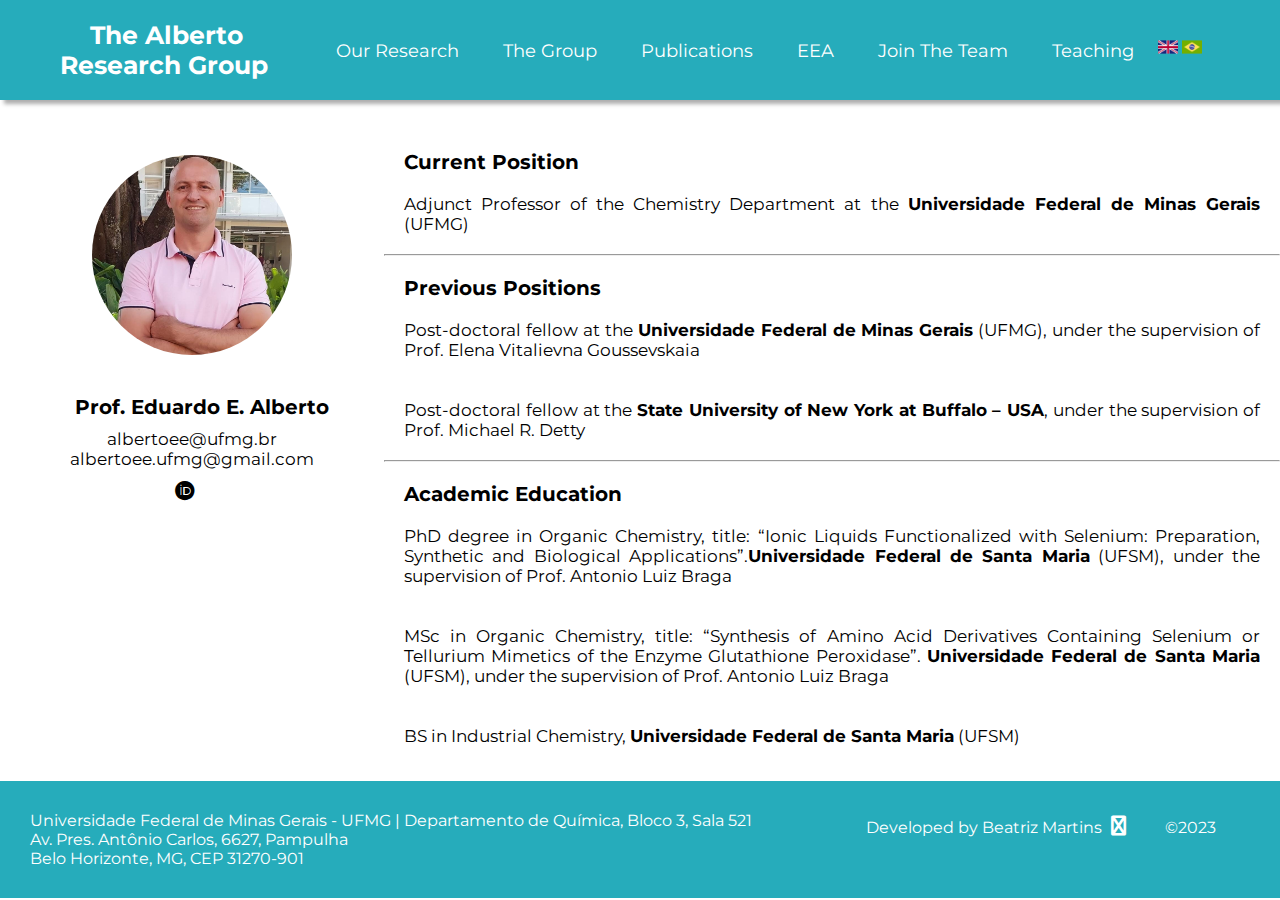
<file: Mobile/translated/EEA.html>
<!DOCTYPE html>
<html lang="pt-br">
<head>
    <meta charset="UTF-8">
    <meta name="viewport" content="width=device-width, initial-scale=1.0">
    <link href="https://cdnjs.cloudflare.com/ajax/libs/font-awesome/4.7.0/css/font-awesome.min.css" rel="stylesheet">
    <link rel="stylesheet" href="https://fonts.googleapis.com/css2?family=Material+Symbols+Outlined:opsz,wght,FILL,GRAD@20..48,100..700,0..1,-50..200" />
    <link rel="stylesheet" href="https://cdnjs.cloudflare.com/ajax/libs/font-awesome/4.7.0/css/font-awesome.min.css">
    <link rel="stylesheet" href="https://cdnjs.cloudflare.com/ajax/libs/font-awesome/6.2.0/css/all.css"> 

    <link rel="stylesheet" href="../estilos/eea.css">
    <link rel="shortcut icon" type="image/png" href="../bigger_images/LogoGSCO.png">
    <title>EEA - Alberto's Research Group</title>
</head>
<body>
    <header>
        <h1><a href="home.html" id="indexlink"><span>The Alberto</span> <br>Research Group</a></h1>
        <div class="menu-mobile"><i class="material-symbols-outlined" onclick="clickMenu()"     id="menu">Menu</i></div>
        <nav id="itens">
            <a href="research.html" target="_self" class="paginas">Our Research</a>
            <a href="group.html" target="_self" class="paginas">The Group</a>
            <a href="publications.html" target="_self" class="paginas">Publications</a>
            <a href="EEA.html" target="_self" class="paginas">EEA</a>
            <a href="join.html" target="_self" class="paginas">Join The Team</a>
            <a href="teaching.html" target="_self" class="paginas">Teaching</a>
            <a href="EEA.html" target="_self" class="idioma" title="English"><img src="../bigger_images/united-kingdom.png" id="ingles"></a>
            <a href="../EEA.html" target="_self" class="idioma" title="Portuguese"><img src="../bigger_images/brazil.png" id="pt"></a>
        </nav>
    </header>

    <aside class="descriçao">
        <img src="../mobile_images/eduardoimage.jpeg" alt="imagem professor Eduardo" id="professor">
        <h2>Prof. Eduardo E. Alberto</h2>
        <p id="email">albertoee@ufmg.br<br>albertoee.ufmg@gmail.com</p>
        <p id="icons">
            <a href="https://orcid.org/0000-0002-5193-1302" target="_blank" title="Orcid"><i class="fab fa-orcid"></i></a>
            <a href="https://lattes.cnpq.br/7953848822612528" target="_blank" title="Curriculo Lattes"><i class="fa fa-file-text-o"></i></a>
        </p>
    </aside>

    <main class="conteudo">
        <p id="bold">Current Position</p>
        <p>Adjunct Professor of the Chemistry Department at the <b>Universidade Federal de Minas Gerais</b> (UFMG)</p>

        <hr>

        <p id="bold">Previous Positions</p>
        <p> Post-doctoral fellow at the <b>Universidade Federal de Minas Gerais</b> (UFMG), under the supervision of Prof. Elena Vitalievna Goussevskaia</p>

        <p> Post-doctoral fellow at the <b>State University of New York at Buffalo – USA</b>, under the supervision of Prof. Michael R. Detty</p>

        <hr>

        <p id="bold">Academic Education</p>
        <p>PhD degree in Organic Chemistry, title: “Ionic Liquids Functionalized with Selenium: Preparation, Synthetic and Biological Applications”.<b>Universidade Federal de Santa Maria</b> (UFSM), under the supervision of Prof. Antonio Luiz Braga</p>

        <p>MSc in Organic Chemistry, title: “Synthesis of Amino Acid Derivatives Containing Selenium or Tellurium Mimetics of the Enzyme Glutathione Peroxidase”. <b>Universidade Federal de Santa Maria</b> (UFSM), under the supervision of Prof. Antonio Luiz Braga</p>

        <p id="arrumaP">BS in Industrial Chemistry, <b>Universidade Federal de Santa Maria</b> (UFSM)</p>
    </main>


    <footer class="rodape">
        <address id="endereço">
            Universidade Federal de Minas Gerais - UFMG | Departamento de Química, Bloco 3, Sala 521 <br>
            Av. Pres. Antônio Carlos, 6627, Pampulha <br>
            Belo Horizonte, MG, CEP 31270-901 <br>
        </address>
        <address id="creditos">Developed by Beatriz Martins <a href="#" target="_blank"><i class="fa fa-github" id="github"></i></a>
                <span>&#169;2023 </span>
        </address>
    </footer>  

    <script src="menu.js"></script>
    
</body>
</html>
</file>
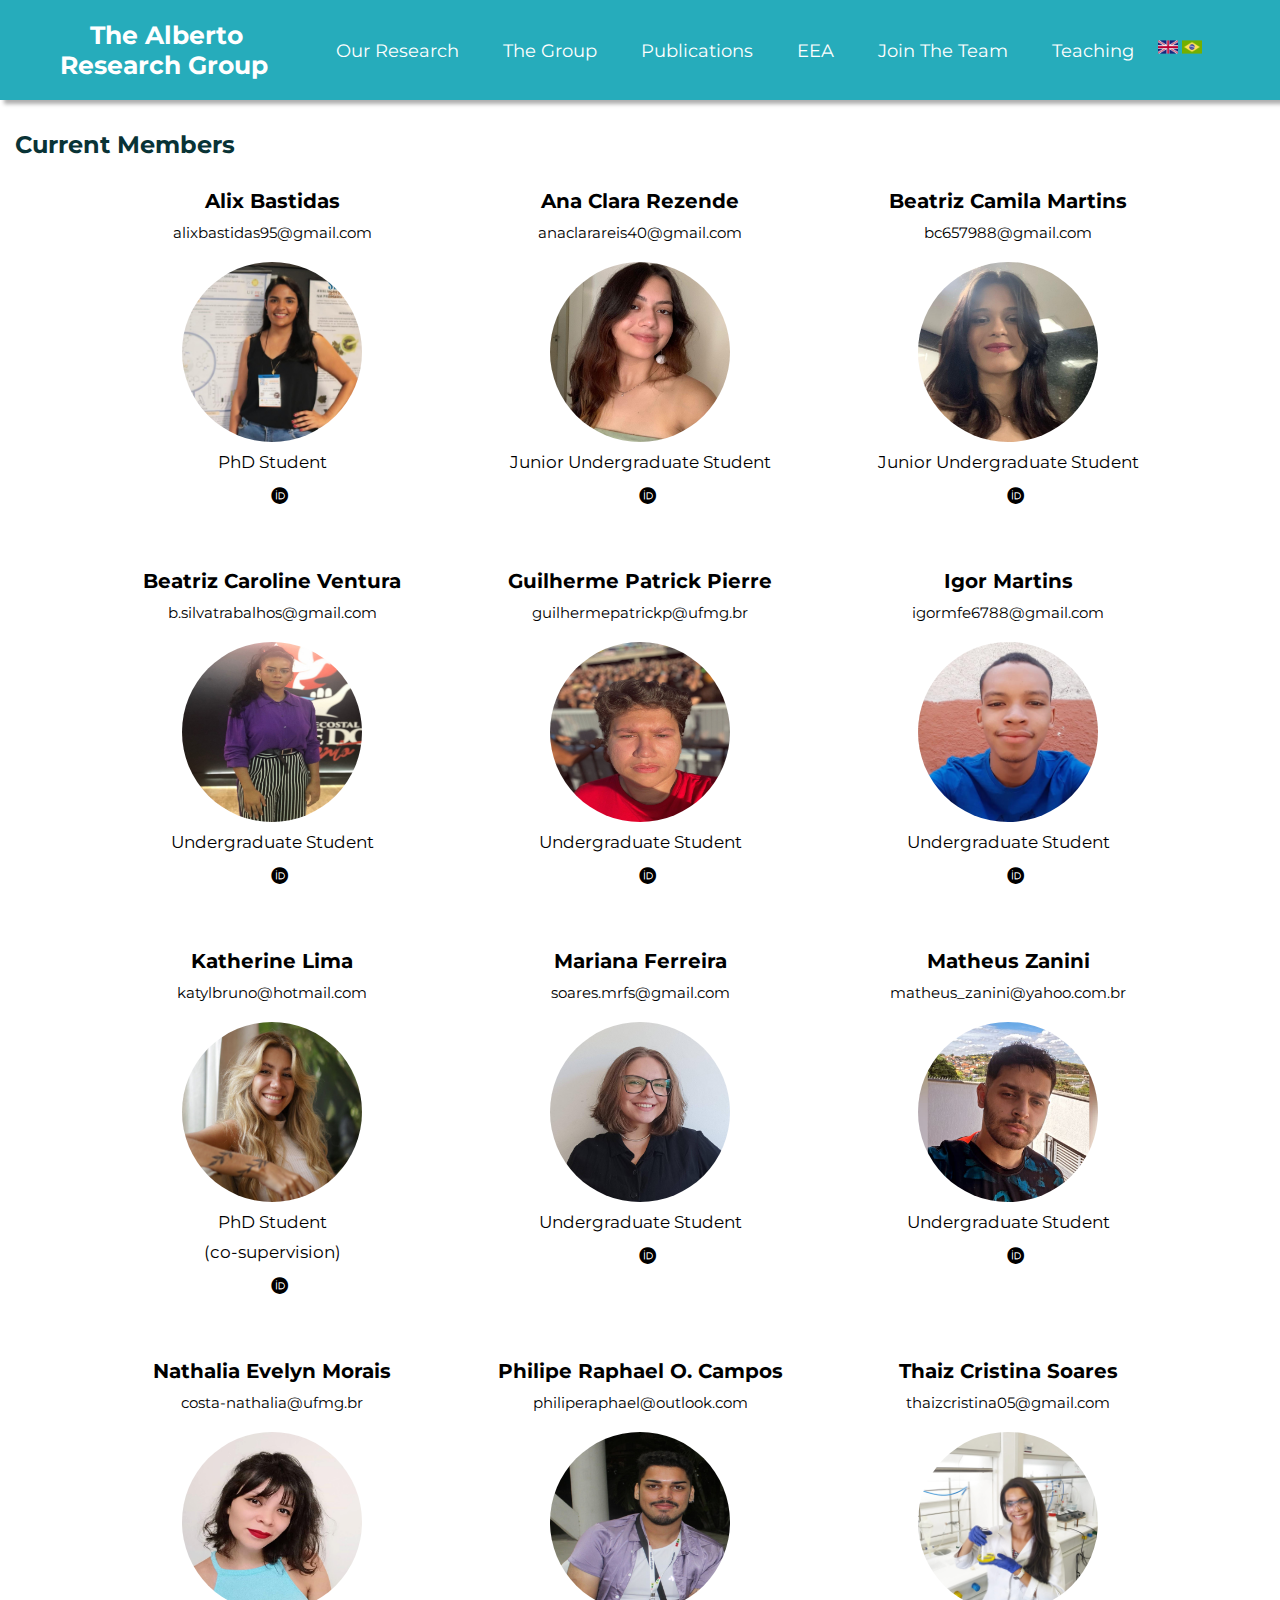
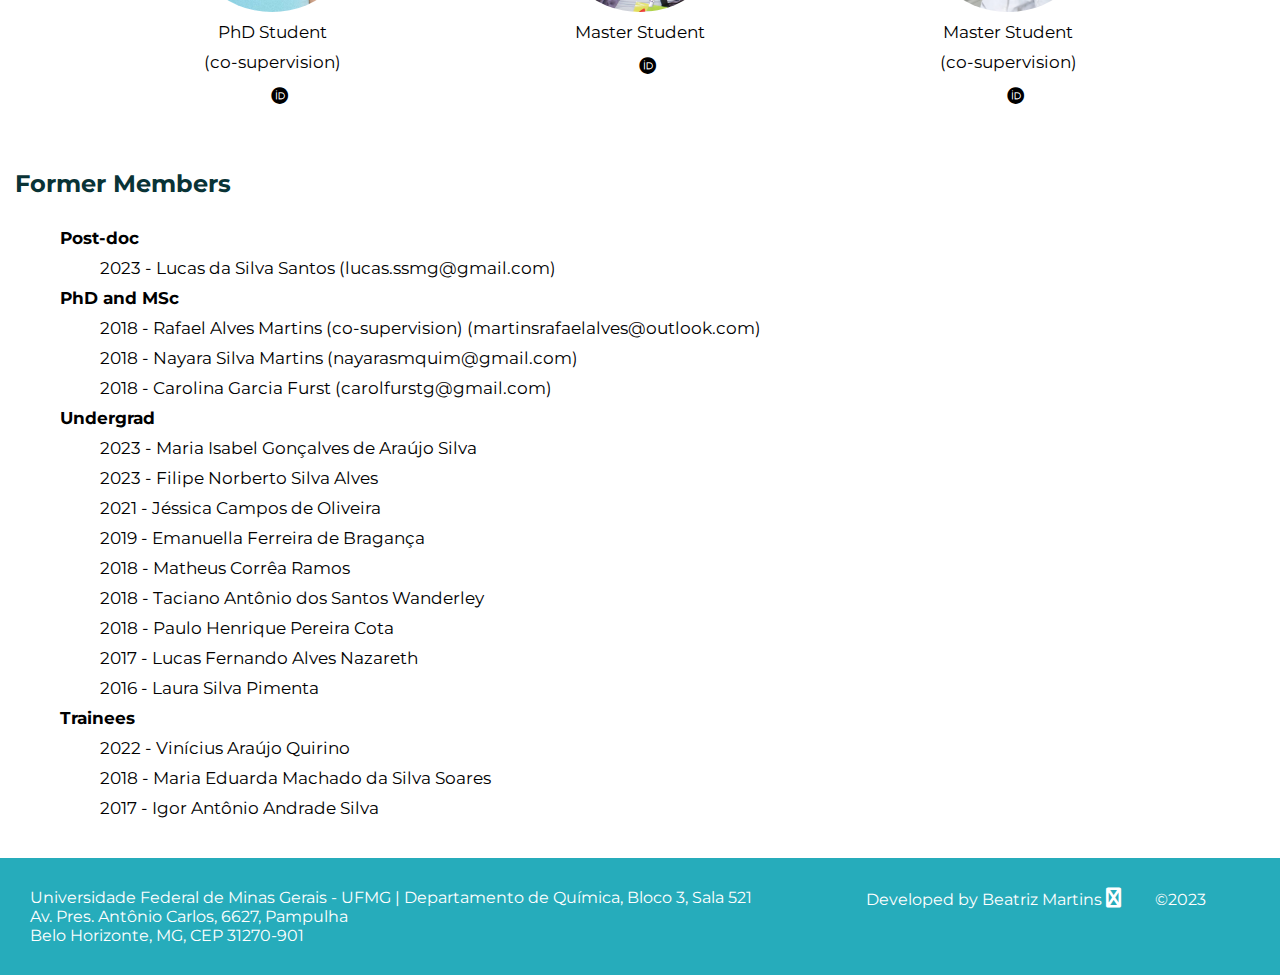
<file: Mobile/translated/group.html>
<!DOCTYPE html>
<html lang="pt-br">
<head>
    <meta charset="UTF-8">
    <meta name="viewport" content="width=device-width, initial-scale=1.0">
    <link href="https://cdnjs.cloudflare.com/ajax/libs/font-awesome/4.7.0/css/font-awesome.min.css" rel="stylesheet">
    <link rel="stylesheet" href="https://fonts.googleapis.com/css2?family=Material+Symbols+Outlined:opsz,wght,FILL,GRAD@20..48,100..700,0..1,-50..200" />

    <link rel="stylesheet" href="https://cdnjs.cloudflare.com/ajax/libs/font-awesome/6.2.0/css/all.css"> 
    <link rel="stylesheet" href="https://fonts.googleapis.com/css2?family=Material+Symbols+Outlined:opsz,wght,FILL,GRAD@48,400,0,0"/>
    <link rel="stylesheet" href="https://fonts.googleapis.com/css2?family=Material+Symbols+Outlined:opsz,wght,FILL,GRAD@20..48,100..700,0..1,-50..200" />
    <link rel="stylesheet" href="https://cdnjs.cloudflare.com/ajax/libs/font-awesome/4.7.0/css/font-awesome.min.css">
    <link rel="stylesheet" href="https://cdnjs.cloudflare.com/ajax/libs/font-awesome/6.2.0/css/all.css"> 
    <link rel="stylesheet" href="https://fonts.googleapis.com/css2?family=Material+Symbols+Outlined:opsz,wght,FILL,GRAD@20..48,100..700,0..1,-50..200">

    <link rel="stylesheet" href="../estilos/grupo.css">
    <link rel="shortcut icon" type="image/png" href="../bigger_images/LogoGSCO.png">
    <title>The Group - Alberto's Research Group</title>
</head>
<body>
    <header>
        <h1><a href="home.html" id="indexlink"><span>The Alberto</span> <br>Research Group</a></h1>
        <div class="menu-mobile"><i class="material-symbols-outlined" onclick="clickMenu()"     id="menu">Menu</i></div>
        <nav id="itens">
            <a href="research.html" target="_self" class="paginas">Our Research</a>
            <a href="group.html" target="_self" class="paginas">The Group</a>
            <a href="publications.html" target="_self" class="paginas">Publications</a>
            <a href="EEA.html" target="_self" class="paginas">EEA</a>
            <a href="join.html" target="_self" class="paginas">Join The Team</a>
            <a href="teaching.html" target="_self" class="paginas">Teaching</a>
            <a href="group.html" target="_self" class="idioma" title="English"><img src="../bigger_images/united-kingdom.png" id="ingles"></a>
            <a href="../grupo.html" target="_self" class="idioma" title="Portuguese"><img src="../bigger_images/brazil.png" id="pt"></a>
        </nav>
    </header>
    <main>
        <h2>Current Members</h2>

        <section class="membros">
            <div class="gridSection">
                <div>
                    <p id="forte">Alix Bastidas</p>
                    <p id="email">alixbastidas95@gmail.com</p>
                        <img src="../mobile_images//aliximage.jpeg" alt="imagem Alix Bastidas" id="imgpessoa">
                        <p>PhD Student</p>
                        <p>
                        <a href=" http://lattes.cnpq.br/8973772952027376" target="_blank" title="Curriculo Lattes"><i class="fa fa-file-text-o"></i></a>
                        <a href="#" target="_blank" title="Orcid"><i class="fab fa-orcid"></i></a>
                        </p>
                </div>
                <div>
                    <p id="forte">Ana Clara Rezende</p>
                    <p id="email">anaclarareis40@gmail.com</p>
                        <img src="../mobile_images//anaimage.jpeg" alt="imagem Ana Clara Rezende" id="imgpessoa">
                        <p>Junior Undergraduate Student</p>
                        <p>
                        <a href="http://lattes.cnpq.br/6478205931030563" target="_blank" title="Curriculo Lattes"><i class="fa fa-file-text-o"></i></a>
                        <a href="#" target="_blank" title="Orcid"><i class="fab fa-orcid"></i></a>
                        </p>
                </div>
                <div>
                    <p id="forte">Beatriz Camila Martins</p>
                    <p id="email">bc657988@gmail.com</p>
                        <img src="../mobile_images//beatrizcamilaimage.jpeg" alt="imagem Beatriz Camila Martins" id="imgpessoa">
                        <p>Junior Undergraduate Student</p>
                        <p>
                        <a href="http://lattes.cnpq.br/4079923290949812" target="_blank" title="Curriculo Lattes"><i class="fa fa-file-text-o"></i></a>
                        <a href="#" target="_blank" title="Orcid"><i class="fab fa-orcid"></i></a>
                        </p>
                </div>
            </div>
            <div class="gridSection">
                <div>
                    <p id="forte">Beatriz Caroline Ventura</p>
                    <p id="email">b.silvatrabalhos@gmail.com</p>
                        <img src="../mobile_images//beatrizimage.jpeg" alt="imagem Beatriz Ventura" id="imgpessoa">
                        <p>Undergraduate Student</p>
                        <p>
                        <a href="#" target="_blank" title="Curriculo Lattes"><i class="fa fa-file-text-o"></i></a>
                        <a href="#" target="_blank" title="Orcid"><i class="fab fa-orcid"></i></a>
                        </p>
                    </div>
                    <div>
                        <p id="forte">Guilherme Patrick Pierre</p>
                        <p id="email">guilhermepatrickp@ufmg.br</p>
                            <img src="../mobile_images//guilhermeimage.jpeg" alt="imagem Guilherme Patrick Pierre" id="imgpessoa">
                            <p>Undergraduate Student</p>
                            <p>
                            <a href="lattes.cnpq.br/0858683015864332" target="_blank" title="Curriculo Lattes"><i class="fa fa-file-text-o"></i></a>
                            <a href="https://orcid.org/0000-0001-5467-6266" target="_blank" title="Orcid"><i class="fab fa-orcid"></i></a>
                            </p>
                    </div>
                <div>
                    <p id="forte">Igor Martins</p>
                    <p id="email">igormfe6788@gmail.com</p>
                        <img src="../mobile_images//igorimage.jpeg" alt="imagem Igor Martins" id="imgpessoa">
                        <p>Undergraduate Student</p>
                        <p>
                        <a href="http://lattes.cnpq.br/3773944098353115" target="_blank" title="Curriculo Lattes"><i class="fa fa-file-text-o"></i></a>
                        <a href="#" target="_blank" title="Orcid"><i class="fab fa-orcid"></i></a>
                        </p>
                </div>
            </div>
            <div class="gridSection">
                <div>
                    <p id="forte">Katherine Lima </p>
                    <p id="email">katylbruno@hotmail.com</p>
                        <img src="../mobile_images//katherineimage.jpeg" alt="imagem Katherine Lima" id="imgpessoa">
                        <p>PhD Student</p>
                        <p>(co-supervision)</p>
                        <p>
                        <a href="http://lattes.cnpq.br/2491982092682529" target="_blank" title="Curriculo Lattes"><i class="fa fa-file-text-o"></i></a>
                        <a href="https://orcid.org/0000-0002-2075-485X" target="_blank" title="Orcid"><i class="fab fa-orcid"></i></a>
                        </p>
                </div>
                    <div>
                        <p id="forte">Mariana Ferreira</p>
                        <p id="email">soares.mrfs@gmail.com</p>
                            <img src="../mobile_images//marianaimage.jpeg" alt="imagem Mariana Ferreira" id="imgpessoa">
                            <p>Undergraduate Student</p>
                            <p>
                            <a href="http://lattes.cnpq.br/4461563091308899" target="_blank" title="Curriculo Lattes"><i class="fa fa-file-text-o"></i></a>
                            <a href="#" target="_blank" title="Orcid"><i class="fab fa-orcid"></i></a>
                            </p>
                        </div>
                        <div>
                    <p id="forte">Matheus Zanini</p>
                    <p id="email">matheus_zanini@yahoo.com.br</p>
                        <img src="../mobile_images//matheusimage.jpg" alt="imagem sem pfp" id="imgpessoa">
                        <p>Undergraduate Student</p>
                        <p>
                        <a href="#" target="_blank" title="Curriculo Lattes"><i class="fa fa-file-text-o"></i></a>
                        <a href="#" target="_blank" title="Orcid"><i class="fab fa-orcid"></i></a>
                        </p>
                    </div>
            </div>
            <div class="gridSection">
                <div>
                    <p id="forte">Nathalia Evelyn Morais</p>
                    <p id="email">costa-nathalia@ufmg.br</p>
                        <img src="../mobile_images//nathaliaimage.jpeg" alt="imagem Nathalia Evelyn Morais" id="imgpessoa">
                        <p>PhD Student</p>
                        <p>(co-supervision)</p>
                        <p>
                        <a href="https://lattes.cnpq.br/3237838872667372" target="_blank" title="Curriculo Lattes"><i class="fa fa-file-text-o"></i></a>
                        <a href="https://orcid.org/0000-0003-0474-9863" target="_blank" title="Orcid"><i class="fab fa-orcid"></i></a>
                        </p>
                    </div>
                <div>
                    <p id="forte">Philipe Raphael O. Campos</p>
                    <p id="email">philiperaphael@outlook.com</p>
                        <img src="../mobile_images//philipeimage.png" alt="imagem Philipe Raphael" id="imgpessoa">
                        <p>Master Student</p>
                        <p>
                        <a href="http://lattes.cnpq.br/0056751075114237" target="_blank" title="Curriculo Lattes"><i class="fa fa-file-text-o"></i></a>
                        <a href="https://orcid.org/0000-0002-5553-7652" target="_blank" title="Orcid"><i class="fab fa-orcid"></i></a>
                        </p>
                </div>
                <div>
                    <p id="forte">Thaiz Cristina Soares</p>
                    <p id="email">thaizcristina05@gmail.com</p>
                        <img src="../mobile_images/thaisimage.jpeg" alt="imagem Thaiz Cristina Soares" id="imgpessoa">
                        <p>Master Student</p>
                        <p>(co-supervision)</p>
                        <p>
                        <a href="http://lattes.cnpq.br/2196875481370252" target="_blank" title="Curriculo Lattes"><i class="fa fa-file-text-o"></i></a>
                        <a href="#" target="_blank" title="Orcid"><i class="fab fa-orcid"></i></a>
                        </p>
                </div>
            </div>
        </section>

        <h2>Former Members</h2>

        <section class="egressos">
            <ul>
                <li id="arrumaLista">Post-doc</li>
                <ul>
                    <li>2023 - Lucas da Silva Santos (lucas.ssmg@gmail.com) <a href="http://lattes.cnpq.br/4322215222201983" title="Curriculo Lattes" target="_blank"><i class="fa fa-file-text-o"></i></a>
                    </li>
                </ul>
            </ul>
            <ul>
                <li id="arrumaLista">PhD and MSc</li>
                 <ul>
                 <li>2018 - Rafael Alves Martins (co-supervision) (martinsrafaelalves@outlook.com)
                <a href="http://lattes.cnpq.br/1867811043493797" title="Curriculo Lattes" target="_blank"><i class="fa fa-file-text-o"></i></a> </li>

                 <li>2018 - Nayara Silva Martins (nayarasmquim@gmail.com)
                <a href="http://lattes.cnpq.br/8773447846631756" title="Curriculo Lattes" target="_blank"><i class="fa fa-file-text-o"></i></a> </li>

                 <li>2018 - Carolina Garcia Furst (carolfurstg@gmail.com)
                <a href="http://lattes.cnpq.br/4431356066850856" title="Curriculo Lattes" target="_blank"><i class="fa fa-file-text-o"></i></a>  </li>
                </ul>
            </ul>
            <ul>
                <li id="arrumaLista">Undergrad</li>
                <ul>
                    <li>2023 - Maria Isabel Gonçalves de Araújo Silva</li>
                    <li>2023 - Filipe Norberto Silva Alves</li>
                    <li>2021 - Jéssica Campos de Oliveira</li>
                    <li>2019 - Emanuella Ferreira de Bragança</li>
                    <li>2018 - Matheus Corrêa Ramos</li>
                    <li>2018 - Taciano Antônio dos Santos Wanderley</li>
                    <li>2018 - Paulo Henrique Pereira Cota</li>
                    <li>2017 - Lucas Fernando Alves Nazareth</li>
                    <li>2016 - Laura Silva Pimenta</li>
                </ul>                  
            </ul>
            <ul>
                <li id="arrumaLista">Trainees</li>
                <ul>
                    <li>2022 - Vinícius Araújo Quirino</li>
                    <li>2018 - Maria Eduarda Machado da Silva Soares</li>
                    <li>2017 - Igor Antônio Andrade Silva</li>
                </ul>
            </ul>
        </section>
    </main>

    <footer class="rodape">
        <address id="endereço">
            Universidade Federal de Minas Gerais - UFMG | Departamento de Química, Bloco 3, Sala 521 <br>
            Av. Pres. Antônio Carlos, 6627, Pampulha <br>
            Belo Horizonte, MG, CEP 31270-901 <br>
        </address>
        <address id="creditos">Developed by Beatriz Martins <a href="#" target="_blank"><i class="fa fa-github" id="github"></i></a>
                <span>&#169;2023 </span>
        </address>
    </footer>  

    <script src="menu.js"></script>

</body>
</html>
</file>
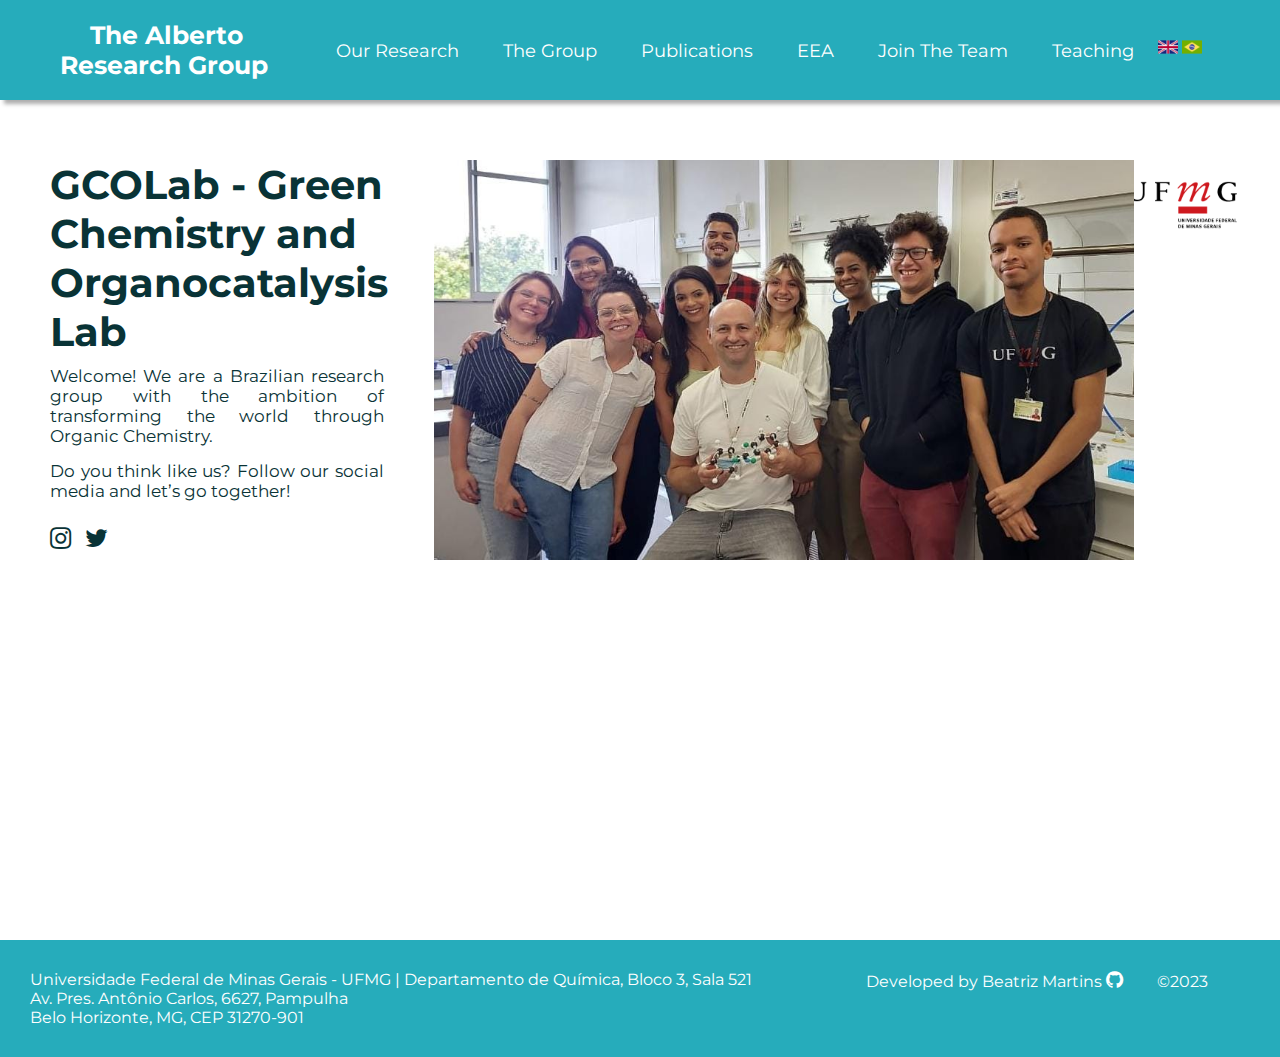
<file: Mobile/translated/home.html>
<!DOCTYPE html>
<html lang="pt-br">
<head>
    <meta charset="UTF-8">
    <meta name="viewport" content="width=device-width, initial-scale=1.0">
    <link href="https://cdnjs.cloudflare.com/ajax/libs/font-awesome/4.7.0/css/font-awesome.min.css" rel="stylesheet">
    <link rel="stylesheet" href="https://fonts.googleapis.com/css2?family=Material+Symbols+Outlined:opsz,wght,FILL,GRAD@20..48,100..700,0..1,-50..200" />
    <link rel="stylesheet" href="https://cdnjs.cloudflare.com/ajax/libs/font-awesome/4.7.0/css/font-awesome.min.css">

    <link rel="stylesheet" href="../estilos/style.css">
    <link rel="shortcut icon" type="image/png" href="../bigger_images/LogoGSCO.png">
    <title>Home - Alberto's Research Group</title>
</head>
<body>
    <header>
        <h1><a href="home.html" id="indexlink"><span>The Alberto</span> <br>Research Group</a></h1>
        <div class="menu-mobile"><i class="material-symbols-outlined" onclick="clickMenu()"     id="menu">Menu</i></div>
        <nav id="itens">
            <a href="research.html" target="_self" class="paginas">Our Research</a>
            <a href="group.html" target="_self" class="paginas">The Group</a>
            <a href="publications.html" target="_self" class="paginas">Publications</a>
            <a href="EEA.html" target="_self" class="paginas">EEA</a>
            <a href="join.html" target="_self" class="paginas">Join The Team</a>
            <a href="teaching.html" target="_self" class="paginas">Teaching</a>
            <a href="home.html" target="_self" class="idioma" title="English"><img src="../bigger_images/united-kingdom.png" id="ingles"></a>
            <a href="../index.html" target="_self" class="idioma" title="Portuguese"><img src="../bigger_images/brazil.png" id="pt"></a>
        </nav>
    </header>

    <main>
        <article>
            <h2>GCOLab - Green Chemistry and Organocatalysis Lab</h2>
            <p>Welcome! We are a Brazilian research group with the ambition of transforming the world through Organic Chemistry.</p>
            <p>Do you think like us? Follow our social media and let’s go together!</p>
            <a href="https://www.instagram.com/thealbertogroup/?igshid=MzRlODBiNWFlZA%3D%3D" target="_blank" title="Instagram"><i class="fa fa-instagram" id="redes"></i></a>
            <a href="https://twitter.com/thealbertogroup?ref_src=twsrc%5Etfw" target="_blank" title="Twitter"><i class="fa fa-twitter" id="redes"></i></a>
        </article>
         <aside class="ufmg">
             <img src="../mobile_images/ufmg-logo.png" id="logoufmg">
         </aside>
         <aside class="imagem">
             <source media="(max-width: 400px)" srcset="mobile_images/imagemNoLab.jpeg">
             <img src="../bigger_images/Nova_Lab.jpeg" id="imgMain"/>
         </aside>
    </main>

    <footer class="rodape">
        <address id="endereço">
            Universidade Federal de Minas Gerais - UFMG | Departamento de Química, Bloco 3, Sala 521 <br>
            Av. Pres. Antônio Carlos, 6627, Pampulha <br>
            Belo Horizonte, MG, CEP 31270-901 <br>
        </address>
        <address id="creditos">Developed by Beatriz Martins <a href="#" target="_blank"><i class="fa fa-github"></i></a>
                <span>&#169;2023 </span>
        </address>
    </footer>  
     
    <script src="menu.js"></script>

</body>
</html>
</file>
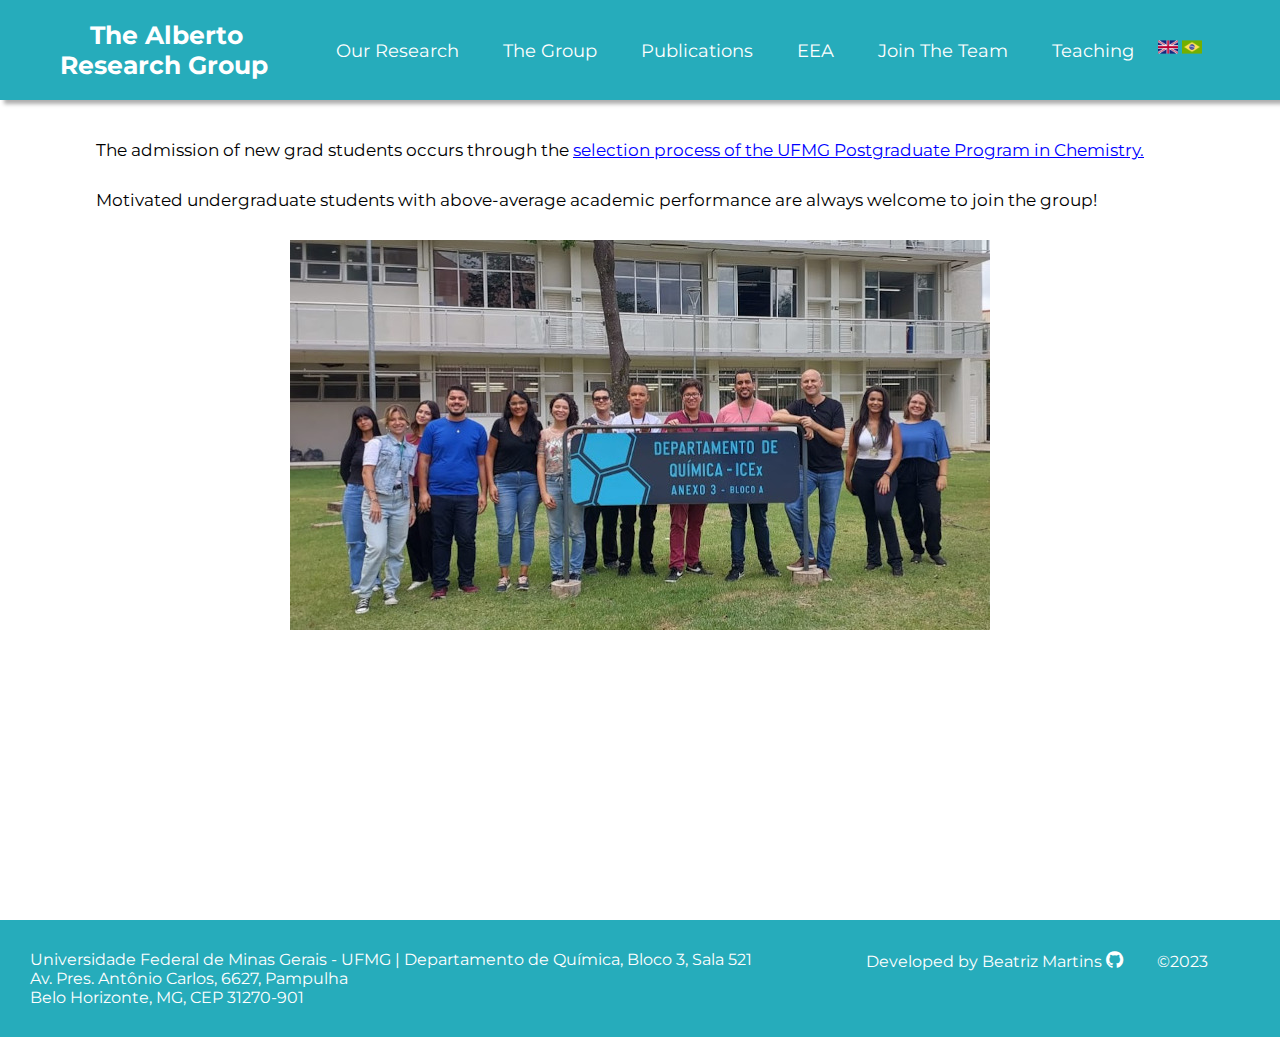
<file: Mobile/translated/join.html>
<!DOCTYPE html>
<html lang="pt-br">
<head>
    <meta charset="UTF-8">
    <meta name="viewport" content="width=device-width, initial-scale=1.0">
    <link href="https://cdnjs.cloudflare.com/ajax/libs/font-awesome/4.7.0/css/font-awesome.min.css" rel="stylesheet">
    <link rel="stylesheet" href="https://fonts.googleapis.com/css2?family=Material+Symbols+Outlined:opsz,wght,FILL,GRAD@20..48,100..700,0..1,-50..200" />
    <link rel="stylesheet" href="https://cdnjs.cloudflare.com/ajax/libs/font-awesome/4.7.0/css/font-awesome.min.css">

    <link rel="stylesheet" href="../estilos/juntese.css">
    <link rel="shortcut icon" type="image/png" href="../bigger_images/LogoGSCO.png">
    <title>Join The Team! - Alberto's Research Group</title>
</head>
<body>
    <header>
        <h1><a href="home.html" id="indexlink"><span>The Alberto</span> <br>Research Group</a></h1>
        <div class="menu-mobile"><i class="material-symbols-outlined" onclick="clickMenu()"     id="menu">Menu</i></div>
        <nav id="itens">
            <a href="research.html" target="_self" class="paginas">Our Research</a>
            <a href="group.html" target="_self" class="paginas">The Group</a>
            <a href="publications.html" target="_self" class="paginas">Publications</a>
            <a href="EEA.html" target="_self" class="paginas">EEA</a>
            <a href="join.html" target="_self" class="paginas">Join The Team</a>
            <a href="teaching.html" target="_self" class="paginas">Teaching</a>
            <a href="join.html" target="_self" class="idioma" title="Inglês"><img src="../bigger_images/united-kingdom.png" id="ingles"></a>
            <a href="../juntese.html" target="_self" class="idioma" title="Português"><img src="../bigger_images/brazil.png" id="pt"></a>
        </nav>
    </header>

    <main>
        <article>
            <p>The admission of new grad students occurs through the <a href="http://www.ppg.qui.ufmg.br/index.php#" target="_blank">selection process of the UFMG Postgraduate Program in Chemistry.</a></p>

            <p>Motivated undergraduate students with above-average academic performance are always welcome to join the group!</p>
        </article>
            <img src="../bigger_images/FotoGrupoCapa.jpeg" id="imgMain">
    </main>


    <footer class="rodape">
        <address id="endereço">
            Universidade Federal de Minas Gerais - UFMG | Departamento de Química, Bloco 3, Sala 521 <br>
            Av. Pres. Antônio Carlos, 6627, Pampulha <br>
            Belo Horizonte, MG, CEP 31270-901 <br>
        </address>
        <address id="creditos">Developed by Beatriz Martins <a href="#" target="_blank"><i class="fa fa-github"></i></a>
                <span>&#169;2023 </span>
        </address>
    </footer>  
    
    <script src="menu.js"></script>
    
</body>
</html>
</file>
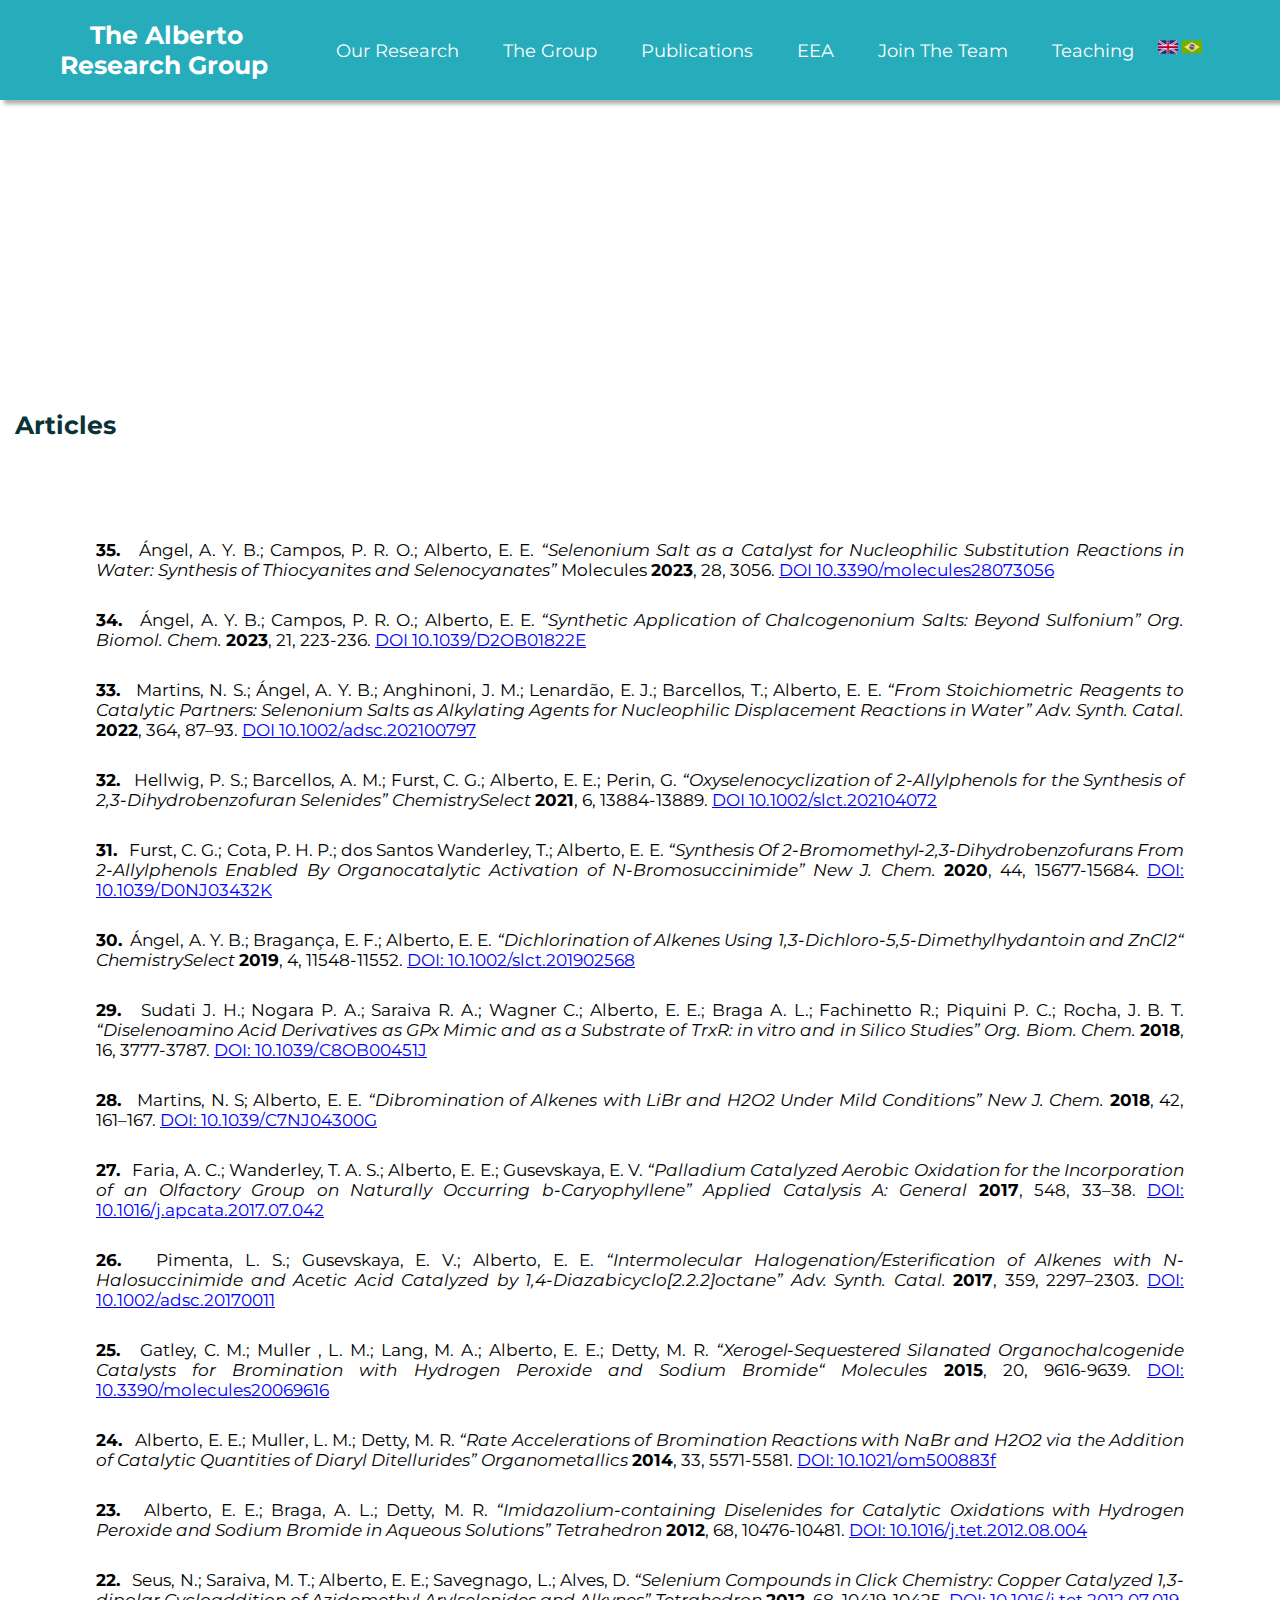
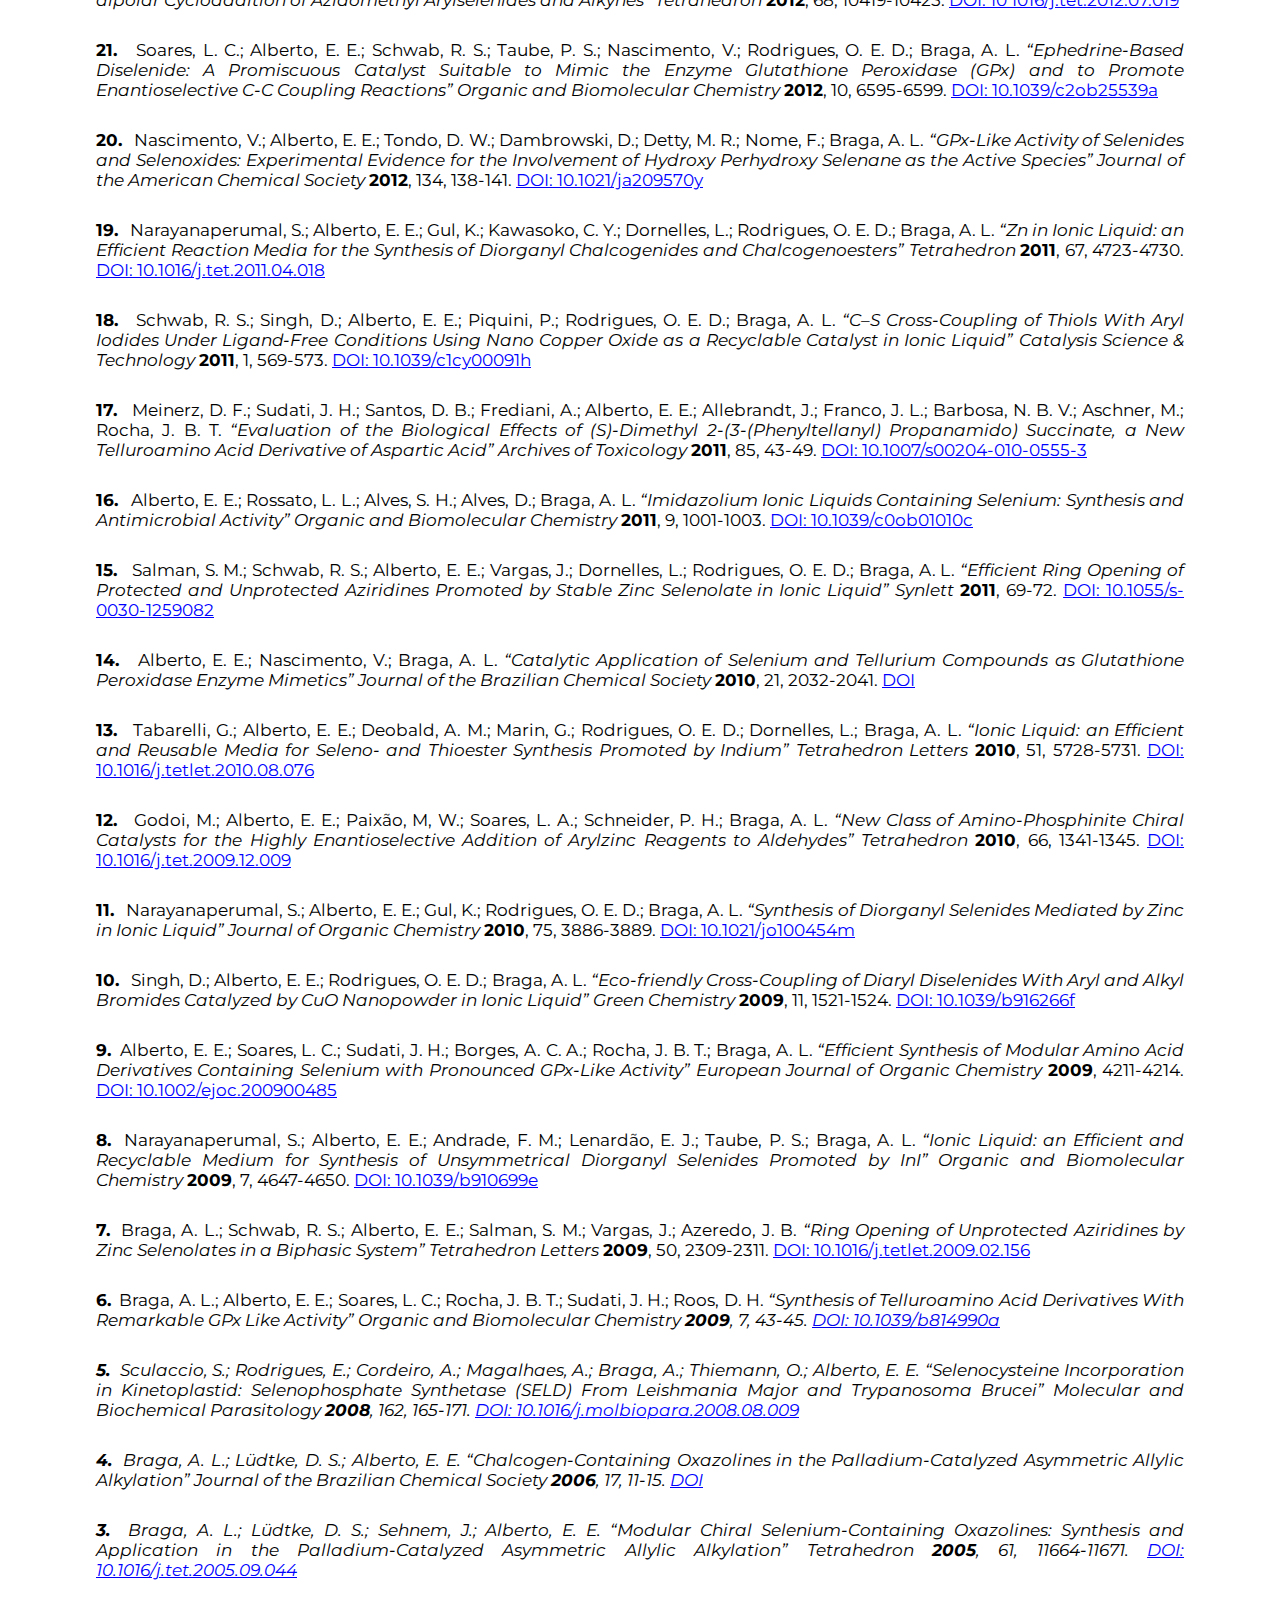
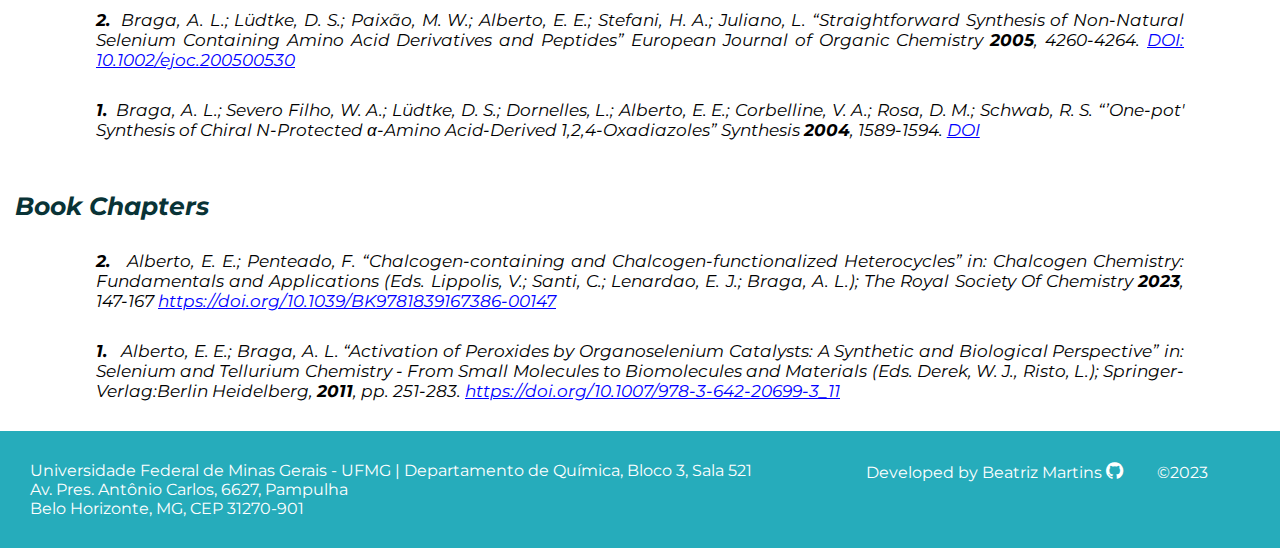
<file: Mobile/translated/publications.html>
<!DOCTYPE html>
<html lang="pt-br">
<head>
    <meta charset="UTF-8">
    <meta name="viewport" content="width=device-width, initial-scale=1.0">
    <link href="https://cdnjs.cloudflare.com/ajax/libs/font-awesome/4.7.0/css/font-awesome.min.css" rel="stylesheet">
    <link rel="stylesheet" href="https://fonts.googleapis.com/css2?family=Material+Symbols+Outlined:opsz,wght,FILL,GRAD@20..48,100..700,0..1,-50..200" />
    <link rel="stylesheet" href="https://cdnjs.cloudflare.com/ajax/libs/font-awesome/4.7.0/css/font-awesome.min.css">

    <link rel="stylesheet" href="../estilos/publicacoes.css">
    <link rel="shortcut icon" type="image/png" href="../bigger_images/LogoGSCO.png">
    <title>Public../ations - Alberto's Research Group</title>
</head>
<body>
    <header>
        <h1><a href="home.html" id="indexlink"><span>The Alberto</span> <br>Research Group</a></h1>
        <div class="menu-mobile"><i class="material-symbols-outlined" onclick="clickMenu()"     id="menu">Menu</i></div>
        <nav id="itens">
            <a href="research.html" target="_self" class="paginas">Our Research</a>
            <a href="group.html" target="_self" class="paginas">The Group</a>
            <a href="publications.html" target="_self" class="paginas">Publications</a>
            <a href="EEA.html" target="_self" class="paginas">EEA</a>
            <a href="join.html" target="_self" class="paginas">Join The Team</a>
            <a href="teaching.html" target="_self" class="paginas">Teaching</a>
            <a href="publications.html" target="_self" class="idioma" title="English"><img src="../bigger_images/united-kingdom.png" id="ingles"></a>
            <a href="../publicacoes.html" target="_self" class="idioma" title="Portuguese"><img src="../bigger_images/brazil.png" id="pt"></a>
        </nav>
    </header>

    <main>
        <div class="pic-ctn">
            <img src="../artigo_images/img1.jpeg" alt="" class="pic">
            <img src="../artigo_images/img2.jpeg" alt="" class="pic">
            <img src="../artigo_images/img3.jpeg" alt="" class="pic">
            <img src="../artigo_images/img4.jpeg" alt="" class="pic">
            <img src="../artigo_images/img6.jpeg" alt="" class="pic">
            <img src="../artigo_images/img7.jpeg" alt="" class="pic">
            <img src="../artigo_images/img8.jpeg" alt="" class="pic">
            <img src="../artigo_images/img9.jpeg" alt="" class="pic">
            <img src="../artigo_images/img10.jpeg" alt="" class="pic">
            <img src="../artigo_images/img11.jpeg" alt="" class="pic">
        </div>
        <h2>Articles</h2>

<article id="artigos">

  <p><b>35.</b> &nbsp; Ángel, A. Y. B.; Campos, P. R. O.; Alberto, E. E. <i>“Selenonium Salt as a Catalyst for Nucleophilic Substitution Reactions in Water: Synthesis of Thiocyanites and Selenocyanates”</i> Molecules <b>2023</b>, 28, 3056. <a href="https://www.mdpi.com/1420-3049/28/7/3056" target="_blank">DOI 10.3390/molecules28073056</a></p>

  <p><b>34.</b> &nbsp; Ángel, A. Y. B.; Campos, P. R. O.; Alberto, E. E. <i>“Synthetic Application of Chalcogenonium Salts: Beyond Sulfonium” Org. Biomol. Chem.</i> <b>2023</b>, 21, 223-236. <a href="https://pubs.rsc.org/en/content/articlelanding/2023/ob/d2ob01822e" target="_blank">DOI 10.1039/D2OB01822E</a></p>

  <p><b>33.</b> &nbsp; Martins, N. S.; Ángel, A. Y. B.; Anghinoni, J. M.; Lenardão, E. J.; Barcellos, T.; Alberto, E. E. <i>“From Stoichiometric Reagents to Catalytic Partners: Selenonium Salts as Alkylating Agents for Nucleophilic Displacement Reactions in Water” Adv. Synth. Catal.</i> <b>2022</b>, 364, 87–93. <a href="https://onlinelibrary.wiley.com/doi/abs/10.1002/adsc.202100797" target="_blank">DOI 10.1002/adsc.202100797</a></p>

  <p><b>32.</b> &nbsp; Hellwig, P. S.; Barcellos, A. M.; Furst, C. G.; Alberto, E. E.; Perin, G. <i>“Oxyselenocyclization of 2-Allylphenols for the Synthesis of 2,3-Dihydrobenzofuran Selenides” ChemistrySelect</i> <b>2021</b>, 6, 13884-13889. <a href="https://chemistry-europe.onlinelibrary.wiley.com/doi/abs/10.1002/slct.202104072" target="_blank">DOI 10.1002/slct.202104072</a></p>

  <p><b>31.</b> &nbsp; Furst, C. G.; Cota, P. H. P.; dos Santos Wanderley, T.; Alberto, E. E. <i>“Synthesis Of 2-Bromomethyl-2,3-Dihydrobenzofurans From 2-Allylphenols Enabled By Organocatalytic Activation of N-Bromosuccinimide” New J. Chem.</i> <b>2020</b>, 44, 15677-15684. <a href="https://pubs.rsc.org/en/content/articlelanding/2020/nj/d0nj03432k" target="_blank">DOI: 10.1039/D0NJ03432K</a></p>

  <p><b>30.</b>&nbsp; Ángel, A. Y. B.; Bragança, E. F.; Alberto, E. E. <i>“Dichlorination of Alkenes Using 1,3-Dichloro-5,5-Dimethylhydantoin and ZnCl2“ ChemistrySelect</i> <b>2019</b>, 4, 11548-11552. <a href="https://chemistry-europe.onlinelibrary.wiley.com/doi/abs/10.1002/slct.201902568" target="_blank">DOI: 10.1002/slct.201902568</a></p>

  <p><b>29.</b> &nbsp; Sudati J. H.; Nogara P. A.; Saraiva R. A.; Wagner C.; Alberto, E. E.; Braga A. L.; Fachinetto R.; Piquini P. C.; Rocha, J. B. T. <i>“Diselenoamino Acid Derivatives as GPx Mimic and as a Substrate of TrxR: in vitro and in Silico Studies” Org. Biom. Chem.</i> <b>2018</b>, 16, 3777-3787. <a href="https://pubs.rsc.org/en/content/articlelanding/2018/ob/c8ob00451j" target="_blank">DOI: 10.1039/C8OB00451J</a></p>

  <p><b>28.</b> &nbsp; Martins, N. S; Alberto, E. E. <i>“Dibromination of Alkenes with LiBr and H2O2 Under Mild Conditions” New J. Chem.</i> <b>2018</b>, 42, 161–167. <a href="https://pubs.rsc.org/en/content/articlelanding/2018/nj/c7nj04300g" target="_blank">DOI: 10.1039/C7NJ04300G</a></p>

  <p><b>27.</b> &nbsp; Faria, A. C.; Wanderley, T. A. S.; Alberto, E. E.; Gusevskaya, E. V. <i>“Palladium Catalyzed Aerobic Oxidation for the Incorporation of an Olfactory Group on Naturally Occurring b-Caryophyllene” Applied Catalysis A: General</i> <b>2017</b>, 548, 33–38. <a href="https://www.sciencedirect.com/science/article/abs/pii/S0926860X17303526" target="_blank">DOI: 10.1016/j.apcata.2017.07.042</a></p>

  <p><b>26.</b> &nbsp; Pimenta, L. S.; Gusevskaya, E. V.; Alberto, E. E. <i>“Intermolecular Halogenation/Esterification of Alkenes with N-Halosuccinimide and Acetic Acid Catalyzed by 1,4-Diazabicyclo[2.2.2]octane” Adv. Synth. Catal.</i> <b>2017</b>, 359, 2297–2303. <a href="https://doi.org/10.1002/adsc.201700117" target="_blank">DOI: 10.1002/adsc.20170011</a></p>

  <p><b>25.</b> &nbsp; Gatley, C. M.; Muller , L. M.; Lang, M. A.; Alberto, E. E.; Detty, M. R. <i>“Xerogel-Sequestered Silanated Organochalcogenide Catalysts for Bromination with Hydrogen Peroxide and Sodium Bromide“ Molecules</i> <b>2015</b>, 20, 9616-9639. <a href="https://www.mdpi.com/1420-3049/20/6/9616" target="_blank">DOI: 10.3390/molecules20069616</a></p>

  <p><b>24.</b> &nbsp; Alberto, E. E.; Muller, L. M.; Detty, M. R. <i>“Rate Accelerations of Bromination Reactions with NaBr and H2O2 via the Addition of Catalytic Quantities of Diaryl Ditellurides” Organometallics</i> <b>2014</b>, 33, 5571-5581. <a href="https://pubs.acs.org/doi/10.1021/om500883f" target="_blank">DOI: 10.1021/om500883f</a></p>

  <p><b>23.</b> &nbsp; Alberto, E. E.; Braga, A. L.; Detty, M. R. <i>“Imidazolium-containing Diselenides for Catalytic Oxidations with Hydrogen Peroxide and Sodium Bromide in Aqueous Solutions” Tetrahedron</i> <b>2012</b>, 68, 10476-10481. <a href="https://www.sciencedirect.com/science/article/abs/pii/S004040201201215X" target="_blank">DOI: 10.1016/j.tet.2012.08.004</a></p>

  <p><b>22.</b> &nbsp; Seus, N.; Saraiva, M. T.; Alberto, E. E.; Savegnago, L.; Alves, D. <i>“Selenium Compounds in Click Chemistry: Copper Catalyzed 1,3-dipolar Cycloaddition of Azidomethyl Arylselenides and Alkynes” Tetrahedron</i> <b>2012</b>, 68, 10419-10425. <a href="https://www.sciencedirect.com/science/article/abs/pii/S0040402012010903" target="_blank">DOI: 10 1016/j.tet.2012.07.019</a></p>

  <p><b>21.</b> &nbsp; Soares, L. C.; Alberto, E. E.; Schwab, R. S.; Taube, P. S.; Nascimento, V.; Rodrigues, O. E. D.; Braga, A. L. <i>“Ephedrine-Based Diselenide: A Promiscuous Catalyst Suitable to Mimic the Enzyme Glutathione Peroxidase (GPx) and to Promote Enantioselective C-C Coupling Reactions” Organic and Biomolecular Chemistry</i> <b>2012</b>, 10, 6595-6599. <a href="https://pubs.rsc.org/en/content/articlelanding/2012/ob/c2ob25539a" target="_blank">DOI: 10.1039/c2ob25539a</a></p>

  <p><b>20.</b> &nbsp; Nascimento, V.; Alberto, E. E.; Tondo, D. W.; Dambrowski, D.; Detty, M. R.; Nome, F.; Braga, A. L. <i>“GPx-Like Activity of Selenides and Selenoxides: Experimental Evidence for the Involvement of Hydroxy Perhydroxy Selenane as the Active Species” Journal of the American Chemical Society</i> <b>2012</b>, 134, 138-141. <a href="https://pubs.acs.org/doi/10.1021/ja209570y" target="_blank">DOI: 10.1021/ja209570y</a></p>

  <p><b>19.</b> &nbsp; Narayanaperumal, S.; Alberto, E. E.; Gul, K.; Kawasoko, C. Y.; Dornelles, L.; Rodrigues, O. E. D.; Braga, A. L. <i>“Zn in Ionic Liquid: an Efficient Reaction Media for the Synthesis of Diorganyl Chalcogenides and Chalcogenoesters” Tetrahedron</i> <b>2011</b>, 67, 4723-4730. <a href="https://www.sciencedirect.com/science/article/abs/pii/S0040402011005102" target="_blank">DOI: 10.1016/j.tet.2011.04.018</a></p>

  <p><b>18.</b> &nbsp; Schwab, R. S.; Singh, D.; Alberto, E. E.; Piquini, P.; Rodrigues, O. E. D.; Braga, A. L. <i>“C–S Cross-Coupling of Thiols With Aryl Iodides Under Ligand-Free Conditions Using Nano Copper Oxide as a Recyclable Catalyst in Ionic Liquid” Catalysis Science & Technology</i> <b>2011</b>, 1, 569-573. <a href="https://pubs.rsc.org/en/content/articlelanding/2011/cy/c1cy00091h" target="_blank">DOI: 10.1039/c1cy00091h</a></p>

  <p><b>17.</b> &nbsp; Meinerz, D. F.; Sudati, J. H.; Santos, D. B.; Frediani, A.; Alberto, E. E.; Allebrandt, J.; Franco, J. L.; Barbosa, N. B. V.; Aschner, M.; Rocha, J. B. T. <i>“Evaluation of the Biological Effects of (S)-Dimethyl 2-(3-(Phenyltellanyl) Propanamido) Succinate, a New Telluroamino Acid Derivative of Aspartic Acid” Archives of Toxicology</i> <b>2011</b>, 85, 43-49. <a href="https://pubmed.ncbi.nlm.nih.gov/20490464/" target="_blank">DOI: 10.1007/s00204-010-0555-3</a></p>

  <p><b>16.</b> &nbsp; Alberto, E. E.; Rossato, L. L.; Alves, S. H.; Alves, D.; Braga, A. L. <i>“Imidazolium Ionic Liquids Containing Selenium: Synthesis and Antimicrobial Activity” Organic and Biomolecular Chemistry</i> <b>2011</b>, 9, 1001-1003. <a href="https://pubs.rsc.org/en/content/articlelanding/2011/ob/c0ob01010c" target="_blank">DOI: 10.1039/c0ob01010c</a></p>

  <p><b>15.</b> &nbsp; Salman, S. M.; Schwab, R. S.; Alberto, E. E.; Vargas, J.; Dornelles, L.; Rodrigues, O. E. D.; Braga, A. L. <i>“Efficient Ring Opening of Protected and Unprotected Aziridines Promoted by Stable Zinc Selenolate in Ionic Liquid” Synlett</i> <b>2011</b>, 69-72. <a href="https://www.thieme-connect.com/products/ejournals/abstract/10.1055/s-0030-1259082" target="_blank">DOI: 10.1055/s-0030-1259082</a></p>

  <p><b>14.</b> &nbsp; Alberto, E. E.; Nascimento, V.; Braga, A. L. <i>“Catalytic Application of Selenium and Tellurium Compounds as Glutathione Peroxidase Enzyme Mimetics” Journal of the Brazilian Chemical Society</i> <b>2010</b>, 21, 2032-2041. <a href="https://doi.org/10.1590/S0103-50532010001100004" target="_blank">DOI</a></p>

  <p><b>13.</b> &nbsp; Tabarelli, G.; Alberto, E. E.; Deobald, A. M.; Marin, G.; Rodrigues, O. E. D.; Dornelles, L.; Braga, A. L. <i>“Ionic Liquid: an Efficient and Reusable Media for Seleno- and Thioester Synthesis Promoted by Indium” Tetrahedron Letters</i> <b>2010</b>, 51, 5728-5731. <a href="https://www.sciencedirect.com/science/article/pii/S0040403910015194" target="_blank">DOI: 10.1016/j.tetlet.2010.08.076</a></p>

  <p><b>12.</b> &nbsp; Godoi, M.; Alberto, E. E.; Paixão, M, W.; Soares, L. A.; Schneider, P. H.; Braga, A. L. <i>“New Class of Amino-Phosphinite Chiral Catalysts for the Highly Enantioselective Addition of Arylzinc Reagents to Aldehydes” Tetrahedron</i> <b>2010</b>, 66, 1341-1345. <a href="https://www.sciencedirect.com/science/article/abs/pii/S0040402009018687" target="_blank">DOI: 10.1016/j.tet.2009.12.009</a></p>

  <p><b>11.</b> &nbsp; Narayanaperumal, S.; Alberto, E. E.; Gul, K.; Rodrigues, O. E. D.; Braga, A. L. <i>“Synthesis of Diorganyl Selenides Mediated by Zinc in Ionic Liquid” Journal of Organic Chemistry</i> <b>2010</b>, 75, 3886-3889. <a href="https://pubs.acs.org/doi/10.1021/jo100454m" target="_blank">DOI: 10.1021/jo100454m</a></p>

  <p><b>10.</b> &nbsp; Singh, D.; Alberto, E. E.; Rodrigues, O. E. D.; Braga, A. L. <i>“Eco-friendly Cross-Coupling of Diaryl Diselenides With Aryl and Alkyl Bromides Catalyzed by CuO Nanopowder in Ionic Liquid” Green Chemistry</i> <b>2009</b>, 11, 1521-1524. <a href="https://pubs.rsc.org/en/content/articlelanding/2009/gc/b916266f" target="_blank">DOI: 10.1039/b916266f</a></p>

  <p><b>9.</b> &nbsp;Alberto, E. E.; Soares, L. C.; Sudati, J. H.; Borges, A. C. A.; Rocha, J. B. T.; Braga, A. L. <i>“Efficient Synthesis of Modular Amino Acid Derivatives Containing Selenium with Pronounced GPx-Like Activity” European Journal of Organic Chemistry</i> <b>2009</b>, 4211-4214. <a href="https://chemistry-europe.onlinelibrary.wiley.com/doi/abs/10.1002/ejoc.200900485" target="_blank">DOI: 10.1002/ejoc.200900485</a></p>

  <p><b>8.</b> &nbsp;Narayanaperumal, S.; Alberto, E. E.; Andrade, F. M.; Lenardão, E. J.; Taube, P. S.; Braga, A. L. <i>“Ionic Liquid: an Efficient and Recyclable Medium for Synthesis of Unsymmetrical Diorganyl Selenides Promoted by InI” Organic and Biomolecular Chemistry</i> <b>2009</b>, 7, 4647-4650. <a href="https://pubs.rsc.org/en/content/articlelanding/2009/ob/b910699e" target="_blank">DOI: 10.1039/b910699e</a></p>

  <p><b>7.</b> &nbsp;Braga, A. L.; Schwab, R. S.; Alberto, E. E.; Salman, S. M.; Vargas, J.; Azeredo, J. B. <i>“Ring Opening of Unprotected Aziridines by Zinc Selenolates in a Biphasic System” Tetrahedron Letters</i> <b>2009</b>, 50, 2309-2311. <a href="https://www.sciencedirect.com/science/article/abs/pii/S0040403909004250" target="_blank">DOI: 10.1016/j.tetlet.2009.02.156</a></p>

  <p><b>6.</b> &nbsp;Braga, A. L.; Alberto, E. E.; Soares, L. C.; Rocha, J. B. T.; Sudati, J. H.; Roos, D. H. <i>“Synthesis of Telluroamino Acid Derivatives With Remarkable GPx Like Activity” Organic and Biomolecular Chemistry<i> <b>2009</b>, 7, 43-45. <a href="https://doi.org/10.1039/B814990A" target="_blank">DOI: 10.1039/b814990a</a></p>

  <p><b>5.</b> &nbsp;Sculaccio, S.; Rodrigues, E.; Cordeiro, A.; Magalhaes, A.; Braga, A.; Thiemann, O.; Alberto, E. E. <i>“Selenocysteine Incorporation in Kinetoplastid: Selenophosphate Synthetase (SELD) From Leishmania Major and Trypanosoma Brucei” Molecular and Biochemical Parasitology</i> <b>2008</b>, 162, 165-171. <a href="https://pubmed.ncbi.nlm.nih.gov/18812192/" target="_blank">DOI: 10.1016/j.molbiopara.2008.08.009</a></p>

  <p><b>4.</b> &nbsp;Braga, A. L.; Lüdtke, D. S.; Alberto, E. E. <i>“Chalcogen-Containing Oxazolines in the Palladium-Catalyzed Asymmetric Allylic Alkylation” Journal of the Brazilian Chemical Society</i> <b>2006</b>, 17, 11-15. <a href="https://doi.org/10.1590/S0103-50532006000100002" target="_blank">DOI</a></p>

  <p><b>3.</b> &nbsp;Braga, A. L.; Lüdtke, D. S.; Sehnem, J.; Alberto, E. E. <i>“Modular Chiral Selenium-Containing Oxazolines: Synthesis and Application in the Palladium-Catalyzed Asymmetric Allylic Alkylation” Tetrahedron</i> <b>2005</b>, 61, 11664-11671. <a href="https://www.sciencedirect.com/science/article/abs/pii/S004040200501639X" target="_blank">DOI: 10.1016/j.tet.2005.09.044</a></p>

  <p><b>2.</b> &nbsp;Braga, A. L.; Lüdtke, D. S.; Paixão, M. W.; Alberto, E. E.; Stefani, H. A.; Juliano, L. <i>“Straightforward Synthesis of Non-Natural Selenium Containing Amino Acid Derivatives and Peptides” European Journal of Organic Chemistry</i> <b>2005</b>, 4260-4264. <a href="https://chemistry-europe.onlinelibrary.wiley.com/doi/abs/10.1002/ejoc.200500530" target="_blank">DOI: 10.1002/ejoc.200500530</a></p>

  <p><b>1.</b> &nbsp;Braga, A. L.; Severo Filho, W. A.; Lüdtke, D. S.; Dornelles, L.; Alberto, E. E.; Corbelline, V. A.; Rosa, D. M.; Schwab, R. S. <i>“’One-pot' Synthesis of Chiral N-Protected α-Amino Acid-Derived 1,2,4-Oxadiazoles” Synthesis</i> <b>2004</b>, 1589-1594. <a href="https://doi.org/10.1055/s-2004-822391" target="_blank">DOI</a></p>
    
</article>
  <h2 id="arruma">Book Chapters</h2>

  <article id="livros">
      <p><b>2.</b> &nbsp; Alberto, E. E.; Penteado, F. <i>“Chalcogen-containing and Chalcogen-functionalized Heterocycles”</i> in: Chalcogen Chemistry: Fundamentals and Applications (Eds. Lippolis, V.; Santi, C.; Lenardao, E. J.; Braga, A. L.); The Royal Society Of Chemistry <b>2023</b>, 147-167 <a href="https://doi.org/10.1039/BK9781839167386-00147" target="_blank">https://doi.org/10.1039/BK9781839167386-00147</a></p>

      <p><b>1.</b> &nbsp; Alberto, E. E.; Braga, A. L. <i>“Activation of Peroxides by Organoselenium Catalysts: A Synthetic and Biological Perspective”</i> in: Selenium and Tellurium Chemistry - From Small Molecules to Biomolecules and Materials (Eds. Derek, W. J., Risto, L.); Springer-Verlag:Berlin Heidelberg, <b>2011</b>, pp. 251-283. <a href="https://doi.org/10.1007/978-3-642-20699-3_11" target="_blank">https://doi.org/10.1007/978-3-642-20699-3_11</a></p>
  </article>
</main>

<footer class="rodape">
<address id="endereço">
    Universidade Federal de Minas Gerais - UFMG | Departamento de Química, Bloco 3, Sala 521 <br>
    Av. Pres. Antônio Carlos, 6627, Pampulha <br>
    Belo Horizonte, MG, CEP 31270-901 <br>
</address>
<address id="creditos">Developed by Beatriz Martins <a href="#" target="_blank"><i class="fa fa-github"></i></a>
        <span>&#169;2023 </span>
</address>
</footer> 

<script src="menu.js"></script>

</body>
</html>
</file>
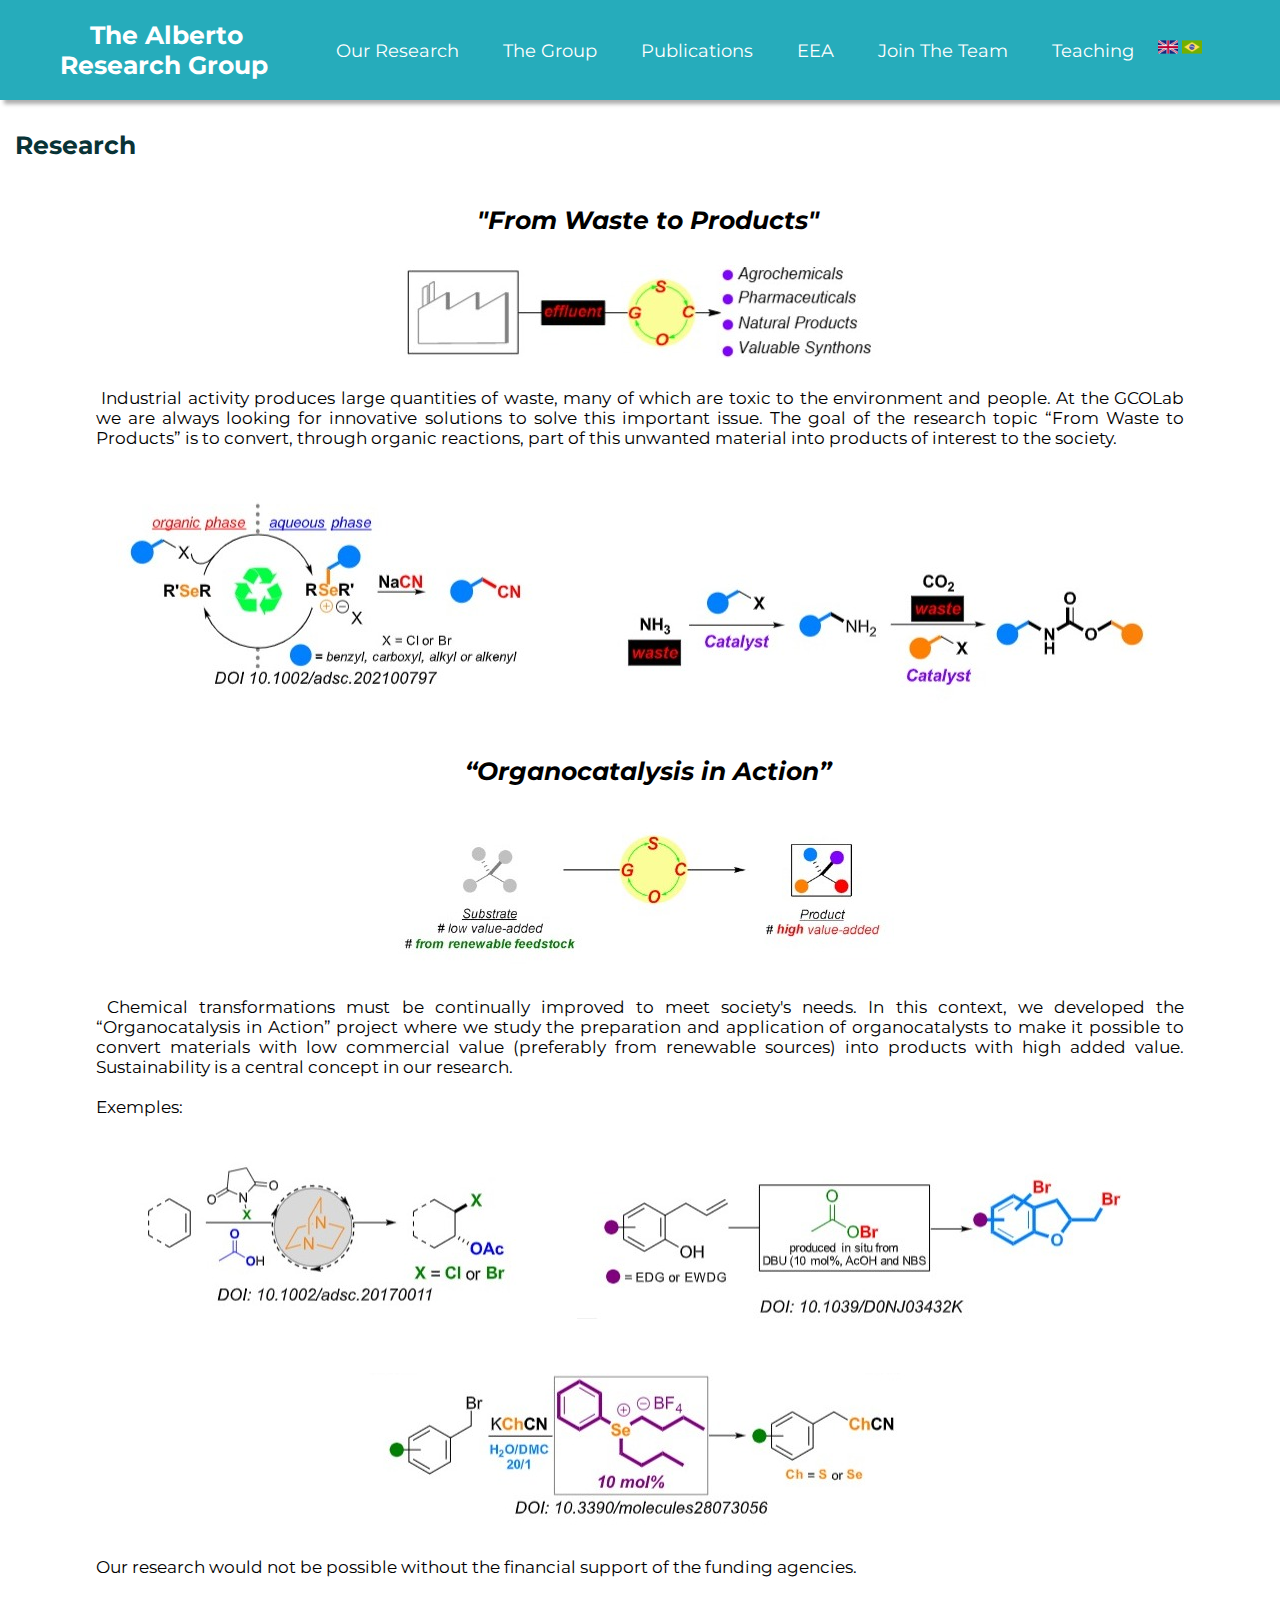
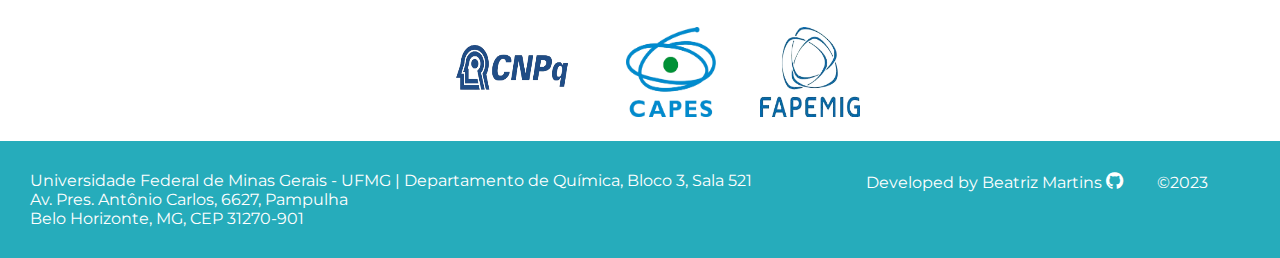
<file: Mobile/translated/research.html>
<!DOCTYPE html>
<html lang="pt-br">
<head>
    <meta charset="UTF-8">
    <meta name="viewport" content="width=device-width, initial-scale=1.0">
    <link href="https://cdnjs.cloudflare.com/ajax/libs/font-awesome/4.7.0/css/font-awesome.min.css" rel="stylesheet">
    <link rel="stylesheet" href="https://fonts.googleapis.com/css2?family=Material+Symbols+Outlined:opsz,wght,FILL,GRAD@20..48,100..700,0..1,-50..200" />
    <link rel="stylesheet" href="https://cdnjs.cloudflare.com/ajax/libs/font-awesome/4.7.0/css/font-awesome.min.css">

    <link rel="stylesheet" href="../estilos/pesquisa.css">
    <link rel="shortcut icon" type="image/png" href="../bigger_images/LogoGSCO.png">
    <title>Our Research - Alberto's Research Group</title>
</head>
<body>
    <header>
        <h1><a href="home.html" id="indexlink"><span>The Alberto</span> <br>Research Group</a></h1>
        <div class="menu-mobile"><i class="material-symbols-outlined" onclick="clickMenu()"     id="menu">Menu</i></div>
        <nav id="itens">
            <a href="research.html" target="_self" class="paginas">Our Research</a>
            <a href="group.html" target="_self" class="paginas">The Group</a>
            <a href="publications.html" target="_self" class="paginas">Publications</a>
            <a href="EEA.html" target="_self" class="paginas">EEA</a>
            <a href="join.html" target="_self" class="paginas">Join The Team</a>
            <a href="teaching.html" target="_self" class="paginas">Teaching</a>
            <a href="research.html" target="_self" class="idioma" title="English"><img src="../bigger_images/united-kingdom.png" id="ingles"></a>
            <a href="../pesquisa.html"  target="_self" class="idioma" title="Portuguese"><img src="../bigger_images/brazil.png" id="pt"></a>
        </nav>
    </header>
    <main>
        <h2>Research</h2>

        <article>
            <i> <h3 id="nome1">"From Waste to Products"</h3> </i>
            <img src="../bigger_images/img1.jpeg" alt="image From Waste to Products" id="img1">

            <p>&nbsp;Industrial activity produces large quantities of waste, many of which are toxic to the environment and people. At the GCOLab we are always looking for innovative solutions to solve this important issue. The goal of the research topic “From Waste to Products” is to convert, through organic reactions, part of this unwanted material into products of interest to the society.
            </p>

            <img src="../bigger_images/img2.jpeg" alt="image exemple 1" id="img2">
            <img src="../bigger_images/img3.jpeg" alt="image exemple 2" id="img3">
            
            <i> <h3 id="nome2">“Organocatalysis in Action”</h3> </i>
            <img src="../bigger_images/img4.jpeg" alt="Organocatalysis in Action" id="img4">

            <p>&nbsp;Chemical transformations must be continually improved to meet society's needs. In this context, we developed the “Organocatalysis in Action” project where we study the preparation and application of organocatalysts to make it possible to convert materials with low commercial value (preferably from renewable sources) into products with high added value. Sustainability is a central concept in our research.
            </p>

            <p>Exemples:</p>

            <img src="../bigger_images/img5.jpeg" alt="image exemple 3" id="img5">
            <img src="../bigger_images/img6.jpeg" alt="image exemple 4" id="img6">
            <img src="../bigger_images/img7.jpeg" alt="image exemple 5" id="img7">

            <p>Our research would not be possible without the financial support of the funding agencies.</p>

            <section class="fomentos">
                <img src="../bigger_images/cnpqlogo.png" alt="image logo cnpq" id="cnpq">
                <img src="../bigger_images/capeslogo.png" alt="image logo capes" id="capes">
                <img src="../bigger_images/fapemiglogo.png" alt="image logo fapemig" id="fapemig">
            </section>

        </article>
    </main>

    <footer class="rodape">
        <address id="endereço">
            Universidade Federal de Minas Gerais - UFMG | Departamento de Química, Bloco 3, Sala 521 <br>
            Av. Pres. Antônio Carlos, 6627, Pampulha <br>
            Belo Horizonte, MG, CEP 31270-901 <br>
        </address>
        <address id="creditos">Developed by Beatriz Martins <a href="#" target="_blank"><i class="fa fa-github"></i></a>
                <span>&#169;2023 </span>
        </address>
    </footer>  

    <script src="menu.js"></script>

</body>
</html>
</file>
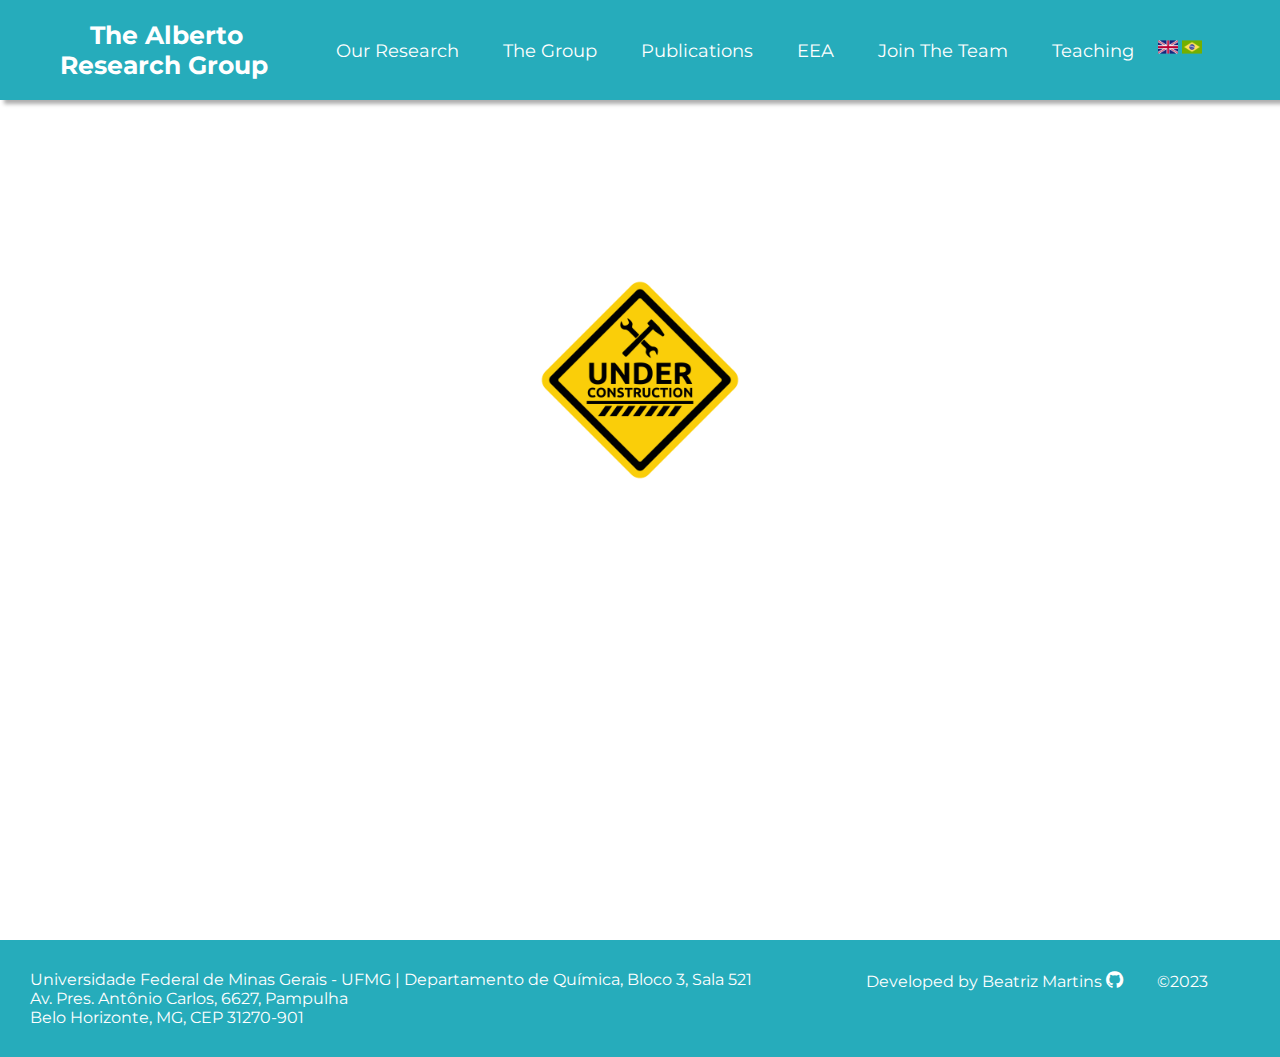
<file: Mobile/translated/teaching.html>
<!DOCTYPE html>
<html lang="pt-br">
<head>
    <meta charset="UTF-8">
    <meta name="viewport" content="width=device-width, initial-scale=1.0">
    <link href="https://cdnjs.cloudflare.com/ajax/libs/font-awesome/4.7.0/css/font-awesome.min.css" rel="stylesheet">
    <link rel="stylesheet" href="https://fonts.googleapis.com/css2?family=Material+Symbols+Outlined:opsz,wght,FILL,GRAD@20..48,100..700,0..1,-50..200" />
    <link rel="stylesheet" href="https://cdnjs.cloudflare.com/ajax/libs/font-awesome/4.7.0/css/font-awesome.min.css">

    <link rel="stylesheet" href="../estilos/material.css">
    <link rel="shortcut icon" type="image/png" href="../bigger_images/LogoGSCO.png">
    <title>Teaching - Alberto's Research Group</title>
</head>
<body>
    <header>
        <h1><a href="home.html" id="indexlink"><span>The Alberto</span> <br>Research Group</a></h1>
        <div class="menu-mobile"><i class="material-symbols-outlined" onclick="clickMenu()"     id="menu">Menu</i></div>
        <nav id="itens">
            <a href="research.html" target="_self" class="paginas">Our Research</a>
            <a href="group.html" target="_self" class="paginas">The Group</a>
            <a href="publications.html" target="_self" class="paginas">Publications</a>
            <a href="EEA.html" target="_self" class="paginas">EEA</a>
            <a href="join.html" target="_self" class="paginas">Join The Team</a>
            <a href="teaching.html" target="_self" class="paginas">Teaching</a>
            <a href="teaching.html" target="_self" class="idioma" title="English"><img src="../bigger_images/united-kingdom.png" id="ingles"></a>
            <a href="../material.html" class="idioma" title="Portuguese"><img src="../bigger_images/brazil.png" id="pt"></a>
        </nav>
    </header>

    <main>
        <img src="../mobile_images/underconstruction.png" alt="pagina em andamento">
    </main>

    <footer class="rodape">
        <address id="endereço">
            Universidade Federal de Minas Gerais - UFMG | Departamento de Química, Bloco 3, Sala 521 <br>
            Av. Pres. Antônio Carlos, 6627, Pampulha <br>
            Belo Horizonte, MG, CEP 31270-901 <br>
        </address>
        <address id="creditos">Developed by Beatriz Martins <a href="#" target="_blank"><i class="fa fa-github"></i></a>
                <span>&#169;2023 </span>
        </address>
    </footer>  

    <script src="menu.js"></script>
    
</body>
</html>
</file>
<file: Mobile/estilos/style.css>
@charset "UTF-8";
@import url('https://fonts.googleapis.com/css2?family=Montserrat&display=swap');

* {
    padding: 0%;
    margin: 0%;
}

body {
  font-family: 'Montserrat', sans-serif;
}

@media screen and (max-width: 450px){

header {
    display: block;
    height: 110px;
    background-color: #26acbb;
    background-size: 100% !important;
    box-shadow: 4px 4px 4px rgba(0, 0, 0, 0.322);
}

.menu-mobile {
    background-color: #1a909b;
    background-size: 100% !important;
    text-align: center;
} 

nav {
    background-color: #093336f6;
    /* #093336; */
    position: relative;
}

nav > a {
    color: white;
    text-decoration: none;
    font-size: 20px;
    text-align: center;
    padding: 15px;
    display: block;
}

nav {
    display: none;
    position: relative;
}

nav > a > img {
    margin: 0px;
    padding: 0px;
    width: 20px;
    height: 20px;
}

.idioma {
    display: inline-block;
}

#indexlink {
    text-decoration: none;
    color: white;
}

h1 {
    font-size: 23px;
    color: white;
    text-align: center;
    padding-top: 10px;
    padding-bottom: 10px;
}

span {
    padding-left: 15px;
}

div > #menu {
    font-size: 35px;
    color: white;
}

#logoufmg {
    width: 120px;
    height: 120px;
    padding-right: 10px;
}

.titulos {
    display: flex;
}

h2 {
    font-size: 22px;
    text-align: left;
    color: #093336;
    padding-left: 15px;
    padding-top: 20px;
}

#imgMain {
    padding-top: 10px;
    padding-bottom: 30px;
    display: block;
    margin: auto;
    width: 350px;
    height: 220px;
}

p {
    padding-left: 15px;
    padding-right: 15px;
    padding-top: 20px;
    text-align: justify;
    font-size: 17px;
    width: 150%;
}

#redes {
    font-size: 20px;
    color: #093336;
    padding-top: 15px;
    padding-left: 15px;
    padding-bottom: 20px;
}

main {
    height: 90vh;
    padding-top: 10px;
}

article {
    width: 60%;
    float: left;
}

.ufmg{
    width: 40%;
    float: right;
}

footer {
    background-color: #26acbb;
    padding: 10px;
    overflow: auto;
    color: white;
    bottom: 0;
    overflow: auto;
}

address {
    font-style: normal;
    padding: 10px;
}

.fa-github {
    color: white;
    font-size: 20px;
    padding: 3px;
}
}

@media screen and (min-width: 900px) and (max-width: 1800px){

    header {
        display: flex;
        width: 100%;
        height: 100px;
        background-color: #26acbb;
        background-size: 100% !important;
        box-shadow: 4px 4px 4px rgba(0, 0, 0, 0.322);
    }

    #indexlink {
        text-decoration: none;
        color: white;
    }

    nav {
        padding-top: 37px;
    }

    nav > a {
        font-size: 18px;
        padding-right: 20px;
        padding-left: 20px;
        color: white;
        text-decoration: none;
    }

    nav > .paginas:hover {
        background-color: rgba(71, 71, 71, 0.74);
        height: 20px;
        border-radius: 5px;
    }

    #ingles, #pt {
        display: inline-flex;
        margin: 0px;
        width: 20px;
        height: 20px;
    }

    .idioma {
        padding: 0%;
    }
    
    h1 {
       padding-top: 20px;
       padding-left: 60px;
       font-size: 25px;
       color: white;
       float: left;
       width: 20%;
    }

    #menu {
        display: none;
    }

    main {
        height: 90vh;
        padding-top: 30px;
    }
    
    h2 {
        font-size: 40px;
        padding-left: 50px;
        padding-top: 30px;
        padding-bottom: 10px;
        color: #093336;
        text-align: left;
    }
    
    #redes {
        color: #093336;
        font-size: 25px;
        padding-top: 10px;
        padding-right: 10px;
    }
    
    .fa-instagram {
        padding-left: 50px;
    }
    
    P {
        font-size: 17px;
        text-align: justify;
        color: #093336;
        padding-left: 50px;
        padding-bottom: 15px;
    }
    article {
        float: left;
        width: 30%;
    }
    
    .imagem {
        float: right;
        width: 50%;
    }
    
    .ufmg {
        float: right;
        width: 20%;
    }
    
    #logoufmg {
        width: 150px;
        height: 150px;
        padding-left: 60px;
    }
    
    #imgMain {
        width: 700px;
        height: 400px;
        padding-top: 30px;
        padding-bottom: 30px; 
        padding-left: 50px;
    }
    
    #imgMain, #logoufmg {
        display: block;
        margin: auto;
        padding-bottom: 20px;
    }

    .rodape {  
        background-color: #26acbb;
        background-size: 100% !important;
        overflow: auto;
        width: 100%;
    }
    
    address {
        font-style: normal;
        color: white;
        padding: 30px;
    }
    
    #endereço {
        float: left;
        width: 60%;
    }
    
    #creditos {
        float: right;
        width: 30%;
    }
    
    .fa {
        color: white;
        font-size: 20px;
    }
    
    span {
        padding-left: 30px;
    }
    
}
</file>
<file: Mobile/estilos/eea.css>
@charset "UTF-8";
@import url('https://fonts.googleapis.com/css2?family=Montserrat&display=swap');

* {
    padding: 0%;
    margin: 0%;
}

body {
  font-family: 'Montserrat', sans-serif;
}

@media screen and (max-width: 450px){


    header {
        display: block;
        height: 110px;
        background-color: #26acbb;
        background-size: 100% !important;
        box-shadow: 4px 4px 4px rgba(0, 0, 0, 0.322);
    }
    
    .menu-mobile {
        background-color: #1a909b;
        background-size: 100% !important;
        text-align: center;
    } 
    
    nav {
        background-color: #093336f6;
        position: relative;
    }
    
    nav > a {
        color: white;
        text-decoration: none;
        font-size: 20px;
        text-align: center;
        padding: 15px;
        display: block;
    }
    
    nav {
        display: none;
    }

    #ingles, #pt {
        margin: 0px;
        padding: 0px;
        width: 20px;
        height: 20px;
    }
    
    .idioma {
        display: inline-block;
    }
    
    #indexlink {
        text-decoration: none;
        color: white;
    }
    
    h1 {
        font-size: 23px;
        color: white;
        text-align: center;
        padding-top: 10px;
        padding-bottom: 10px;
    }
    
    span {
        padding-left: 15px;
    }
    
    div > #menu {
        font-size: 35px;
        color: white;
    }

#professor {
    width: 200px;
    height: 200px;
    border-radius: 50%;
    border-spacing: 0cap;
    padding: 30px;
    display: block;
    margin: auto;
}

p {
    padding: 20px;
    font-size: 17px;
    text-align: justify;
}

#email {
    text-align: center;
    padding: 0%;
}

#arrumaP {
    padding-bottom: 35px;
}

#bold {
    font-weight: bolder;
    padding-bottom: 0%;
    font-size: 20px;
}

aside > h2 {
    text-align: center;
}

#icons {
    text-align: center;
    font-size: 20px;
    padding: 7px;
}

.fa, .fab {
    color: black;
    padding: 5px;
}


footer {
    background-color: #26acbb;
    padding: 10px;
    overflow: auto;
    color: white;
}

address {
    font-style: normal;
    padding: 10px;
}

.fa-github {
    color: white;
    font-size: 20px;
    padding: 3px;
}
}

@media screen and (min-width: 900px) and (max-width: 1800px){

    header {
        display: flex;
        width: 100%;
        height: 100px;
        background-color: #26acbb;
        background-size: 100% !important;
        box-shadow: 4px 4px 4px rgba(0, 0, 0, 0.322);
    }

    #indexlink {
        text-decoration: none;
        color: white;
    }

    nav {
        padding-top: 37px;
    }

    nav > a {
        font-size: 18px;
        padding-right: 20px;
        padding-left: 20px;
        color: white;
        text-decoration: none;
    }

    nav > .paginas:hover {
        background-color: rgba(71, 71, 71, 0.74);
        height: 20px;
        border-radius: 5px;
    }

    #ingles, #pt {
        display: inline-flex;
        margin: 0px;
        width: 20px;
        height: 20px;
    }

    .idioma {
        padding: 0%;
    }
    
    h1 {
       padding-top: 20px;
       padding-left: 60px;
       font-size: 25px;
       color: white;
       float: left;
       width: 20%;
    }

    #menu {
        display: none;
    }

    .conteudo {
        width: 70%;
        float: right;
        padding-top: 30px;
        overflow: auto;
    }
    
    .descriçao {
        width: 30%;
        float: left;
        padding-top: 25px;
        overflow: auto;
    }
    
    h2 {
        font-size: 20px;
        padding-left: 20px;
        padding-bottom: 10px;
        padding-top: 10px;
    }

    #professor {
        width: 200px;
        height: 200px;
        border-radius: 50%;
        border-spacing: 0cap;
        padding: 30px;
        display: block;
        margin: auto;
    }
    
    p {
        padding: 20px;
        font-size: 17px;
        text-align: justify;
    }
    
    #email {
        text-align: center;
        padding: 0%;
    }
    
    #arrumaP {
        padding-bottom: 35px;
    }
    
    #bold {
        font-weight: bolder;
        padding-bottom: 0%;
        font-size: 20px;
    }
    
    aside > h2 {
        text-align: center;
    }
    
    #icons {
        text-align: center;
        font-size: 20px;
        padding: 7px;
    }
    
    .fa, .fab {
        color: black;
        padding: 5px;
    }

    
    .rodape {  
        background-color: #26acbb;
        background-size: 100% !important;
        overflow: auto;
        width: 100%;
    }
    
    address {
        font-style: normal;
        color: white;
        padding: 30px;
    }
    
    #endereço {
        float: left;
        width: 60%;
    }
    
    #creditos {
        float: right;
        width: 30%;
    }
    
    #github {
        color: white;
        font-size: 20px;
    }
    
    span {
        padding-left: 30px;
    }
}
</file>
<file: Mobile/estilos/grupo.css>
@charset "UTF-8";
@import url('https://fonts.googleapis.com/css2?family=Montserrat&display=swap');

* {
    padding: 0%;
    margin: 0%;
}

body {
  font-family: 'Montserrat', sans-serif;
}

@media screen and (max-width: 450px){


    header {
        display: block;
        height: 110px;
        background-color: #26acbb;
        background-size: 100% !important;
        box-shadow: 4px 4px 4px rgba(0, 0, 0, 0.322);
    }
    
    .menu-mobile {
        background-color: #1a909b;
        background-size: 100% !important;
        text-align: center;
    } 
    
    nav {
        background-color: #093336f6;
        position: relative;
    }
    
    nav > a {
        color: white;
        text-decoration: none;
        font-size: 20px;
        text-align: center;
        padding: 15px;
        display: block;
    }
    
    nav {
        display: none;
    }

    #ingles, #pt {
        margin: 0px;
        padding: 0px;
        width: 20px;
        height: 20px;
    }
    
    .idioma {
        display: inline-block;
    }
    
    #indexlink {
        text-decoration: none;
        color: white;
    }
    
    h1 {
        font-size: 23px;
        color: white;
        text-align: center;
        padding-top: 10px;
        padding-bottom: 10px;
    }
    
    span {
        padding-left: 15px;
    }
    
    div > #menu {
        font-size: 35px;
        color: white;
    }

h2 {
    font-size: 20px;
    text-align: left;
    color: #093336;
    padding-left: 15px;
    padding-top: 20px;
}

footer {
    background-color: #26acbb;
    padding: 10px;
    overflow: auto;
    color: white;
}

address {
    font-style: normal;
    padding: 10px;
}

.fa-github {
    color: white;
    font-size: 20px;
    padding: 3px;
}

.gridSection {
    display: grid;
    gap: 1rem;
    grid-template-columns: repeat(auto-fit, minmax(200px, 1fr));
    padding-top: 30px;
}

.gridSection > div {
    padding-bottom: 20px;
}

.membros {
   width: 85%;
   display: block;
   margin: auto;
}

#imgpessoa {
    width: 200px;
    height: 200px;
    border-radius: 50%;
    box-sizing: border-box;
    padding: 10px;
    display: block;
    margin: auto;

}

#forte {
    text-align: center;
    font-weight: bold;
    font-size: 20px;
}

#email {
    font-size: 15px;
}

p {
    text-align: center;
    font-size: 17px;
    padding-bottom: 10px;
}

.fa, .fab {
    font-size: 17px;
    color: black;
    padding: 5px;
}


.egressos {
    padding-top: 30px;
    padding-bottom: 30px;
    font-size: 17px;
}

li {
    list-style: none;
    padding-left: 40px;
    padding-right: 10px;
    padding-bottom: 10px;
}

#arrumaLista {
   font-weight: bold;
   padding-left: 20px;
   padding-bottom: 10px;

}
}

@media screen and (min-width: 900px) and (max-width: 1800px){

    header {
        display: flex;
        width: 100%;
        height: 100px;
        background-color: #26acbb;
        background-size: 100% !important;
        box-shadow: 4px 4px 4px rgba(0, 0, 0, 0.322);
    }

    #indexlink {
        text-decoration: none;
        color: white;
    }

    nav {
        padding-top: 37px;
    }

    nav > a {
        font-size: 18px;
        padding-right: 20px;
        padding-left: 20px;
        color: white;
        text-decoration: none;
    }

    nav > .paginas:hover {
        background-color: rgba(71, 71, 71, 0.74);
        height: 20px;
        border-radius: 5px;
    }

    nav > a > #ingles, #pt {
        display: inline-flex;
        margin: 0px;
        width: 20px;
        height: 20px;
    }

    .idioma {
        padding: 0%;
    }
    
    h1 {
       padding-top: 20px;
       padding-left: 60px;
       font-size: 25px;
       color: white;
       float: left;
       width: 20%;
    }

    #menu {
        display: none;
    }

    h2 {
        color: #093336;
        padding-left: 15px;
        padding-top: 30px;
    }

.gridSection {
    display: grid;
    gap: 1rem;
    grid-template-columns: repeat(auto-fit, minmax(200px, 1fr));
    padding-top: 30px;
}

.gridSection > div {
    padding-bottom: 20px;
}

.membros {
   width: 85%;
   display: block;
   margin: auto;
}

#imgpessoa {
    width: 200px;
    height: 200px;
    border-radius: 50%;
    box-sizing: border-box;
    padding: 10px;
    display: block;
    margin: auto;

}

#forte {
    text-align: center;
    font-weight: bold;
    font-size: 20px;
}

#email {
    font-size: 15px;
}

p {
    text-align: center;
    font-size: 17px;
    padding-bottom: 10px;
}

.fa-file-text-o, .fa, .fab {
    font-size: 17px;
    color: black;
    padding: 5px;
}

#github {
    font-size: 18px;
    padding: 0%;
    color: white;
}

.egressos {
    padding-top: 30px;
    padding-bottom: 30px;
    font-size: 17px;
}

li {
    list-style: none;
    padding-left: 100px;
    padding-bottom: 10px;
}

#arrumaLista {
   font-weight: bold;
   padding-left: 60px;
   padding-bottom: 10px;

}
    
    .rodape {  
        background-color: #26acbb;
        background-size: 100% !important;
        overflow: auto;
        width: 100%;
    }
    
    address {
        font-style: normal;
        color: white;
        padding: 30px;
    }
    
    #endereço {
        float: left;
        width: 60%;
    }
    
    #creditos {
        float: right;
        width: 30%;
    }
    
    #github {
        color: white;
        font-size: 20px;
    }
    
    span {
        padding-left: 30px;
    }
    
}
</file>
<file: Mobile/estilos/juntese.css>
@charset "UTF-8";
@import url('https://fonts.googleapis.com/css2?family=Montserrat&display=swap');

* {
    padding: 0%;
    margin: 0%;
}

body {
  font-family: 'Montserrat', sans-serif;
}

@media screen and (max-width: 450px){

    header {
        display: block;
        height: 110px;
        background-color: #26acbb;
        background-size: 100% !important;
        box-shadow: 4px 4px 4px rgba(0, 0, 0, 0.322);
    }
    
    .menu-mobile {
        background-color: #1a909b;
        background-size: 100% !important;
        text-align: center;
    } 
    
    nav {
        background-color: #093336f6;
        position: relative;
    }
    
    nav > a {
        color: white;
        text-decoration: none;
        font-size: 20px;
        text-align: center;
        padding: 15px;
        display: block;
    }
    
    nav {
        display: none;
    }

    #ingles, #pt {
        margin: 0px;
        padding: 0px;
        width: 20px;
        height: 20px;
    }
    
    .idioma {
        display: inline-block;
    }
    
    #indexlink {
        text-decoration: none;
        color: white;
    }
    
    h1 {
        font-size: 23px;
        color: white;
        text-align: center;
        padding-top: 10px;
        padding-bottom: 10px;
    }
    
    span {
        padding-left: 15px;
    }
    
    div > #menu {
        font-size: 35px;
        color: white;
    }

img {
    display: block;
    margin: auto;
    padding-top: 20px;
    padding-bottom: 50px;
    width: 350px;
    height: 200px;
}

a {
    color: blue;
}
 
p {
    font-size: 17px;
    text-align: justify;
    max-width: 80%;
    padding-top: 20px;
    padding-left: 35px;
}

main {
    height: 70vh;
    padding-top: 10px;
}

footer {
    background-color: #26acbb;
    background-size: 100% !important;
    padding: 10px;
    overflow: auto;
    color: white;
}

address {
    font-style: normal;
    padding: 10px;
}

.fa-github {
    color: white;
    font-size: 20px;
    padding: 3px;
}
}


@media screen and (min-width: 900px) and (max-width: 1800px){

    header {
        display: flex;
        width: 100%;
        height: 100px;
        background-color: #26acbb;
        background-size: 100% !important;
        box-shadow: 4px 4px 4px rgba(0, 0, 0, 0.322);
    }

    #indexlink {
        text-decoration: none;
        color: white;
    }

    nav {
        padding-top: 37px;
    }

    nav > a {
        font-size: 18px;
        padding-right: 20px;
        padding-left: 20px;
        color: white;
        text-decoration: none;
    }

    nav > .paginas:hover {
        background-color: rgba(71, 71, 71, 0.74);
        height: 20px;
        border-radius: 5px;
    }

    #ingles, #pt {
        display: inline-flex;
        margin: 0px;
        width: 20px;
        height: 20px;
    }

    .idioma {
        padding: 0%;
    }
    
    h1 {
       padding-top: 20px;
       padding-left: 60px;
       font-size: 25px;
       color: white;
       float: left;
       width: 20%;
    }

    #menu {
        display: none;
    }
    
    h2 {
        font-size: 40px;
        padding-left: 50px;
        padding-top: 30px;
        padding-bottom: 10px;
        color: #093336;
        text-align: left;
    }

    #menu {
        color: white;
        font-size: 40px;
        text-align: right;
        padding-top: 30px;
    }

     
    #imgMain {
        display: block;
        margin: auto;
        padding: 30px; 
    }

    article {
      width: 85%;
      display: block;
      margin: auto;
      font-size: 17px;
    }

    p {
        padding-top: 30px;
        text-align: justify;
    }

    #link {
        text-align: justify;
    }

    a {
        color: blue;
    }

    main {
        height: 90vh;
        padding-top: 10px;
    }

    .rodape {  
        background-color: #26acbb;
        background-size: 100% !important;
        overflow: auto;
        width: 100%;
    }
    
    address {
        font-style: normal;
        color: white;
        padding: 30px;
    }
    
    #endereço {
        float: left;
        width: 60%;
    }
    
    #creditos {
        float: right;
        width: 30%;
    }
    
    .fa {
        color: white;
        font-size: 20px;
    }
    
    span {
        padding-left: 30px;
    }
    
}
</file>
<file: Mobile/estilos/material.css>
@charset "UTF-8";
@import url('https://fonts.googleapis.com/css2?family=Montserrat&display=swap');

* {
    padding: 0%;
    margin: 0%;
}

body {
  font-family: 'Montserrat', sans-serif;
}

@media screen and (max-width: 450px){

    header {
        display: block;
        height: 110px;
        background-color: #26acbb;
        background-size: 100% !important;
        box-shadow: 4px 4px 4px rgba(0, 0, 0, 0.322);
    }
    
    .menu-mobile {
        background-color: #1a909b;
        background-size: 100% !important;
        text-align: center;
    } 
    
    nav {
        background-color: #093336f6;
        position: relative;
    }
    
    nav > a {
        color: white;
        text-decoration: none;
        font-size: 20px;
        text-align: center;
        padding: 15px;
        display: block;
    }
    
    nav {
        display: none;
    }

    #ingles, #pt {
        margin: 0px;
        padding: 0px;
        width: 20px;
        height: 20px;
    }
    
    .idioma {
        display: inline-block;
    }
    
    #indexlink {
        text-decoration: none;
        color: white;
    }
    
    h1 {
        font-size: 23px;
        color: white;
        text-align: center;
        padding-top: 10px;
        padding-bottom: 10px;
    }
    
    span {
        padding-left: 15px;
    }
    
    div > #menu {
        font-size: 35px;
        color: white;
    }

main {
    overflow: auto;
}

img {
    display: block;
    margin: auto;
    padding-top: 130px;
    padding-bottom: 130px;
    width: 200px;
    height: 200px;
}

main {
    height: 80vh;
}

footer {
    background-color: #26acbb;
    background-size: 100% !important;
    padding: 10px;
    color: white;
    position: absolute;
}

address {
    font-style: normal;
    padding: 10px;
}

.fa-github {
    color: white;
    font-size: 20px;
    padding: 3px;
}
}


@media screen and (min-width: 900px) and (max-width: 1800px){

    header {
        display: flex;
        width: 100%;
        height: 100px;
        background-color: #26acbb;
        background-size: 100% !important;
        box-shadow: 4px 4px 4px rgba(0, 0, 0, 0.322);
    }

    #indexlink {
        text-decoration: none;
        color: white;
    }

    nav {
        padding-top: 37px;
    }

    nav > a {
        font-size: 18px;
        padding-right: 20px;
        padding-left: 20px;
        color: white;
        text-decoration: none;
    }

    nav > .paginas:hover {
        background-color: rgba(71, 71, 71, 0.74);
        height: 20px;
        border-radius: 5px;
    }

    #ingles, #pt {
        display: inline-flex;
        margin: 0px;
        width: 20px;
        height: 20px;
    }

    .idioma {
        padding: 0%;
    }
    
    h1 {
       padding-top: 20px;
       padding-left: 60px;
       font-size: 25px;
       color: white;
       float: left;
       width: 20%;
    }

    #menu {
        display: none;
    }

    main {
        height: 90vh;
    }
    
    h2 {
        font-size: 40px;
        padding-left: 50px;
        padding-top: 30px;
        padding-bottom: 10px;
        color: #093336;
        text-align: left;
    }

    #menu {
        color: white;
        font-size: 40px;
        text-align: right;
        padding-top: 30px;
    }

    
    main {
        padding-top: 30px;
        text-align: justify;
        overflow: auto;
    }

    main > img {
        display: block;
        margin: auto;
        width: 200px;
        height: 200px;
        padding: 100px;
        padding-top: 150px;
    }

    main {
        height: 90vh;
    }
    
    .rodape {  
        background-color: #26acbb;
        background-size: 100% !important;
        overflow: auto;
        width: 100%;
    }
    
    address {
        font-style: normal;
        color: white;
        padding: 30px;
    }
    
    #endereço {
        float: left;
        width: 60%;
    }
    
    #creditos {
        float: right;
        width: 30%;
    }
    
    .fa {
        color: white;
        font-size: 20px;
    }
    
    span {
        padding-left: 30px;
    }
    
}
</file>
<file: Mobile/estilos/pesquisa.css>
@charset "UTF-8";
@import url('https://fonts.googleapis.com/css2?family=Montserrat&display=swap');

* {
    padding: 0%;
    margin: 0%;
}

body {
  font-family: 'Montserrat', sans-serif;
}

@media screen and (max-width: 450px){

    header {
        display: block;
        height: 110px;
        background-color: #26acbb;
        background-size: 100% !important;
        box-shadow: 4px 4px 4px rgba(0, 0, 0, 0.322);
    }
    
    .menu-mobile {
        background-color: #1a909b;
        background-size: 100% !important;
        text-align: center;
    } 
    
    nav {
        background-color: #093336f6;
        position: relative;
    }
    
    nav > a {
        color: white;
        text-decoration: none;
        font-size: 20px;
        text-align: center;
        padding: 15px;
        display: block;
    }
    
    nav {
        display: none;
    }

    #ingles, #pt {
        margin: 0px;
        padding: 0px;
        width: 20px;
        height: 20px;
    }
    
    .idioma {
        display: inline-block;
    }
    
    #indexlink {
        text-decoration: none;
        color: white;
    }
    
    h1 {
        font-size: 23px;
        color: white;
        text-align: center;
        padding-top: 10px;
        padding-bottom: 10px;
    }
    
    span {
        padding-left: 15px;
    }
    
    div > #menu {
        font-size: 35px;
        color: white;
    }


h2 {
    font-size: 20px;
    padding-top: 20px;
    padding-left: 15px;
}

h3 {
    padding-top: 20px;
    text-align: center;
}

img {
    display: block;
    margin: auto;
    padding: 20px;
    width: 300px;
    height: 100px;
}

#img1 {
    height: 80px;
}

#img2 {
    height: 130px;
}

p {
    padding-left: 15px;
    padding-right: 15px;
    padding-top: 20px;
    text-align: justify;
    font-size: 17px;
}

#cnpq {
    height: 100px;
    width: 140px;
}
#capes {
    height: 90px;
    width: 90px;
}
#fapemig {
    height: 90px;
    width: 100px;
}

#cnpq, #capes, #fapemig {
    padding: 20px;
}

footer {
    background-color: #26acbb;
    padding: 10px;
    overflow: auto;
    color: white;
}

address {
    font-style: normal;
    padding: 10px;
}

.fa-github {
    color: white;
    font-size: 20px;
    padding: 3px;
}
}

@media screen and (min-width: 900px) and (max-width: 1800px){

    header {
        display: flex;
        width: 100%;
        height: 100px;
        background-color: #26acbb;
        background-size: 100% !important;
        box-shadow: 4px 4px 4px rgba(0, 0, 0, 0.322);
    }

    #indexlink {
        text-decoration: none;
        color: white;
    }

    nav {
        padding-top: 37px;
    }

    nav > a {
        font-size: 18px;
        padding-right: 20px;
        padding-left: 20px;
        color: white;
        text-decoration: none;
    }

    nav > .paginas:hover {
        background-color: rgba(71, 71, 71, 0.74);
        height: 20px;
        border-radius: 5px;
    }
    
    nav > a > img {
        display: inline-flex;
        margin: 0px;
        width: 20px;
        height: 20px;
    }

    .idioma {
        padding: 0%;
    }
     
    h1 {
       padding-top: 20px;
       padding-left: 60px;
       font-size: 25px;
       color: white;
       float: left;
       width: 20%;
    }
   
    #menu {
        display: none;
    }

    article {
       width: 85%;
       display: block;
       margin: auto;
       padding-top: 30px;
       text-align: justify;
    }

    h2 {
        padding-top: 30px;
        padding-left: 15px;
        font-weight: bold;
        text-align: left;
        font-size: 25px;
        color: #093336;
    }

    h3 {
        padding-top: 15px;
        padding-left: 15px;
        font-weight: bold;
        text-align: center;
        font-size: 25px;
    }

    p {
        padding-bottom: 20px;
        font-size: 17px;
    }
    

    #img1, #img4, #img7 {
        display: block;
        margin: auto;
        padding: 30px;
    }
    
    #img2, #img3, #img5, #img6 {
        padding: 20px;
    }

    section > #cnpq {
        height: 100px;
        width: 140px;
    }
    section > #capes {
        height: 90px;
        width: 90px;
    }
    section > #fapemig {
        height: 90px;
        width: 100px;
    }

    #cnpq, #capes, #fapemig {
       padding: 20px;   
       display: inline-flex;
    }

    section.fomentos {
       padding-left: 30%;
    }
    
    .rodape {  
        background-color: #26acbb;
        background-size: 100% !important;
        overflow: auto;
        width: 100%;
    }
    
    address {
        font-style: normal;
        color: white;
        padding: 30px;
    }
    
    #endereço {
        float: left;
        width: 60%;
    }
    
    #creditos {
        float: right;
        width: 30%;
    }
    
    .fa {
        color: white;
        font-size: 20px;
    }
    
    span {
        padding-left: 30px;
    }
}
</file>
<file: Mobile/estilos/publicacoes.css>
@charset "UTF-8";
@import url('https://fonts.googleapis.com/css2?family=Montserrat&display=swap');

* {
    padding: 0%;
    margin: 0%;
}

body {
  font-family: 'Montserrat', sans-serif;
}

@media screen and (max-width: 450px){


    header {
        display: block;
        height: 110px;
        background-color: #26acbb;
        background-size: 100% !important;
        box-shadow: 4px 4px 4px rgba(0, 0, 0, 0.322);
    }
    
    .menu-mobile {
        background-color: #1a909b;
        background-size: 100% !important;
        text-align: center;
    } 
    
    nav {
        background-color: #093336f6;
        position: relative;
        z-index: 2;
    }
    
    nav > a {
        color: white;
        text-decoration: none;
        font-size: 20px;
        text-align: center;
        padding: 15px;
        display: block;
    }
    
    nav {
        display: none;
    }

    #ingles, #pt {
        margin: 0px;
        padding: 0px;
        width: 20px;
        height: 20px;
    }
    
    .idioma {
        display: inline-block;
    }
    
    #indexlink {
        text-decoration: none;
        color: white;
    }
    
    h1 {
        font-size: 23px;
        color: white;
        text-align: center;
        padding-top: 10px;
        padding-bottom: 10px;
    }
    
    span {
        padding-left: 15px;
    }
    
    div > #menu {
        font-size: 35px;
        color: white;
    }

h2 {
    font-size: 20px;
    color: #093336;
    padding-left: 15px;
    padding-top: 20px;
}

p {
    padding-left: 15px;
    padding-right: 15px;
    padding-top: 20px;
    text-align: justify;
    font-size: 15px;
}

p > a {
    text-align: justify;
    max-width: 80%;
}

.pic-ctn {
    width: 80vw;
    height: 80px;
}

@keyframes display {
    0% {
        transform: translateX(200px);
        opacity: 0;
    }

    10% {
        transform: translateX(0);
        opacity: 1;
    }

    20% {
        transform: translateX(0);
        opacity: 1;
    }

    30% {
        transform: translateX(-200px);
        opacity: 0;
    }

    0% {
        transform: translateX(-200px);
        opacity: 0;
    }
}

.pic-ctn {
    position: relative;
    z-index: 1;
    width: 95vw;
    height: 200px;
    padding-bottom: 50px;
    margin-top: 30px;
}

.pic {
    width: 150px;
    height: 250px;
    position: absolute;
    top: 0;
    left: calc(50% - 100px);
    opacity: 0;
    animation: display 10s infinite;
    padding-left: 30px; 
}

.pic:nth-child(2) {
    animation-delay: 2s;
}

.pic:nth-child(3) {
    animation-delay: 4s;
}

.pic:nth-child(4) {
    animation-delay: 6s;
}

.pic:nth-child(5) {
    animation-delay: 8s;
}

.pic:nth-child(6) {
    animation-delay: 10s;
}

.pic:nth-child(7) {
    animation-delay: 12s;
}

.pic:nth-child(8) {
    animation-delay: 14s;
}

.pic:nth-child(9) {
    animation-delay: 16s;
}


footer {
    background-color: #26acbb;
    padding: 10px;
    overflow: auto;
    color: white;
    margin-top: 30px;
}

address {
    font-style: normal;
    padding: 10px;
}

.fa-github {
    color: white;
    font-size: 20px;
    padding: 3px;
}
}


@media screen and (min-width: 900px) and (max-width: 1800px){

    header {
        display: flex;
        width: 100%;
        height: 100px;
        background-color: #26acbb;
        background-size: 100% !important;
        box-shadow: 4px 4px 4px rgba(0, 0, 0, 0.322);
    }

    #indexlink {
        text-decoration: none;
        color: white;
    }

    nav {
        padding-top: 37px;
    }

    nav > a {
        font-size: 18px;
        padding-right: 20px;
        padding-left: 20px;
        color: white;
        text-decoration: none;
    }

    nav > .paginas:hover {
        background-color: rgba(71, 71, 71, 0.74);
        height: 20px;
        border-radius: 5px;
    }

    #ingles, #pt {
        display: inline-flex;
        margin: 0px;
        width: 20px;
        height: 20px;
    }

    .idioma {
        padding: 0%;
    }
    
    h1 {
       padding-top: 20px;
       padding-left: 60px;
       font-size: 25px;
       color: white;
       float: left;
       width: 20%;
    }

    #menu {
        display: none;
    }

    h2 {
        font-size: 25px;
        padding-left: 20px;
        padding-bottom: 10px;
        padding-top: 20px;
        color: #093336;
    }

    article {
        width: 85%;
        display: block;
        margin: auto;
        font-size: 17px;
    }
    
    #artigos {
        padding-top: 70px;
    }
    
    p {
        padding-bottom: 30px;
        text-align: justify;
    }
    
    
    main > h2 {
        padding-top: 30px;
        padding-left: 15px;
        padding-bottom: 30px;
        font-weight: bold;
    }
    
    #arruma {
        padding-bottom: 30px;
        padding-left: 15px;
        font-weight: bold;
    }
    
    p > a {
        color: blue;
    }
    
    .pic-ctn {
        width: 80vw;
        height: 80px;
    }
    
    @keyframes display {
        0% {
            transform: translateX(200px);
            opacity: 0;
        }
    
        10% {
            transform: translateX(0);
            opacity: 1;
        }
    
        20% {
            transform: translateX(0);
            opacity: 1;
        }
    
        30% {
            transform: translateX(-200px);
            opacity: 0;
        }
    
        0% {
            transform: translateX(-200px);
            opacity: 0;
        }
    }
    
    .pic-ctn {
        position: relative;
        width: 95vw;
        height: 200px;
        padding-bottom: 50px;
        margin-top: 30px;
    }
    
    .pic {
        width: 150px;
        height: 250px;
        position: absolute;
        top: 0;
        left: calc(50% - 100px);
        opacity: 0;
        animation: display 10s infinite;
    }
    
    .pic:nth-child(2) {
        animation-delay: 2s;
    }
    
    .pic:nth-child(3) {
        animation-delay: 4s;
    }
    
    .pic:nth-child(4) {
        animation-delay: 6s;
    }
    
    .pic:nth-child(5) {
        animation-delay: 8s;
    }
    
    .pic:nth-child(6) {
        animation-delay: 10s;
    }
    
    .pic:nth-child(7) {
        animation-delay: 12s;
    }
    
    .pic:nth-child(8) {
        animation-delay: 14s;
    }
    
    .pic:nth-child(9) {
        animation-delay: 16s;
    }
    
    
    .rodape {
        background-color: #26acbb;
        overflow: auto;
        width: 100%;
    }
    
    address {
        font-style: normal;
        color: white;
        padding: 30px;
    }
    
    #endereço {
        float: left;
        width: 60%;
    }
    
    #creditos {
        float: right;
        width: 30%;
    }
    
    .fa {
        color: white;
        font-size: 20px;
    }
    
    span {
        padding-left: 30px;
    }
    
    .rodape {  
        background-color: #26acbb;
        background-size: 100% !important;
        overflow: auto;
        width: 100%;
    }
    
    address {
        font-style: normal;
        color: white;
        padding: 30px;
    }
    
    #endereço {
        float: left;
        width: 60%;
    }
    
    #creditos {
        float: right;
        width: 30%;
    }
    
    .fa {
        color: white;
        font-size: 20px;
    }
    
    span {
        padding-left: 30px;
    }
    
}
</file>
